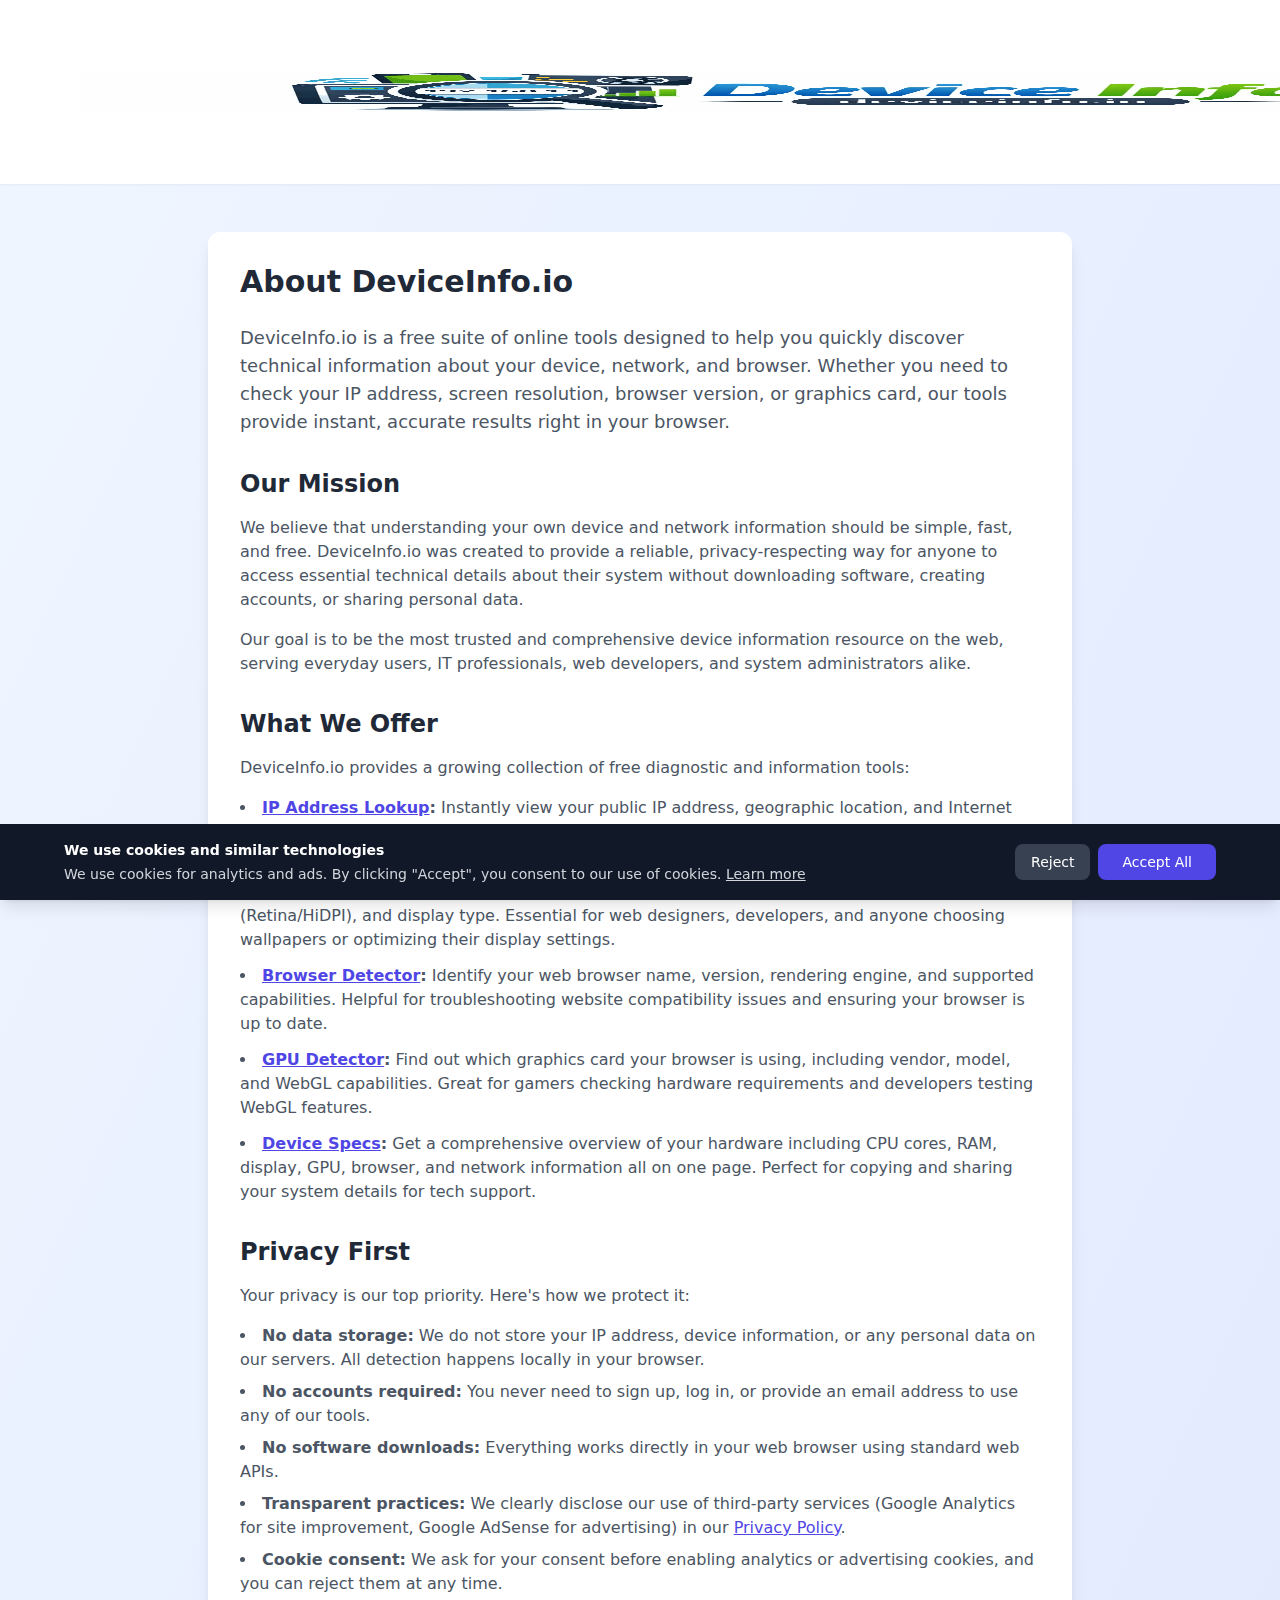
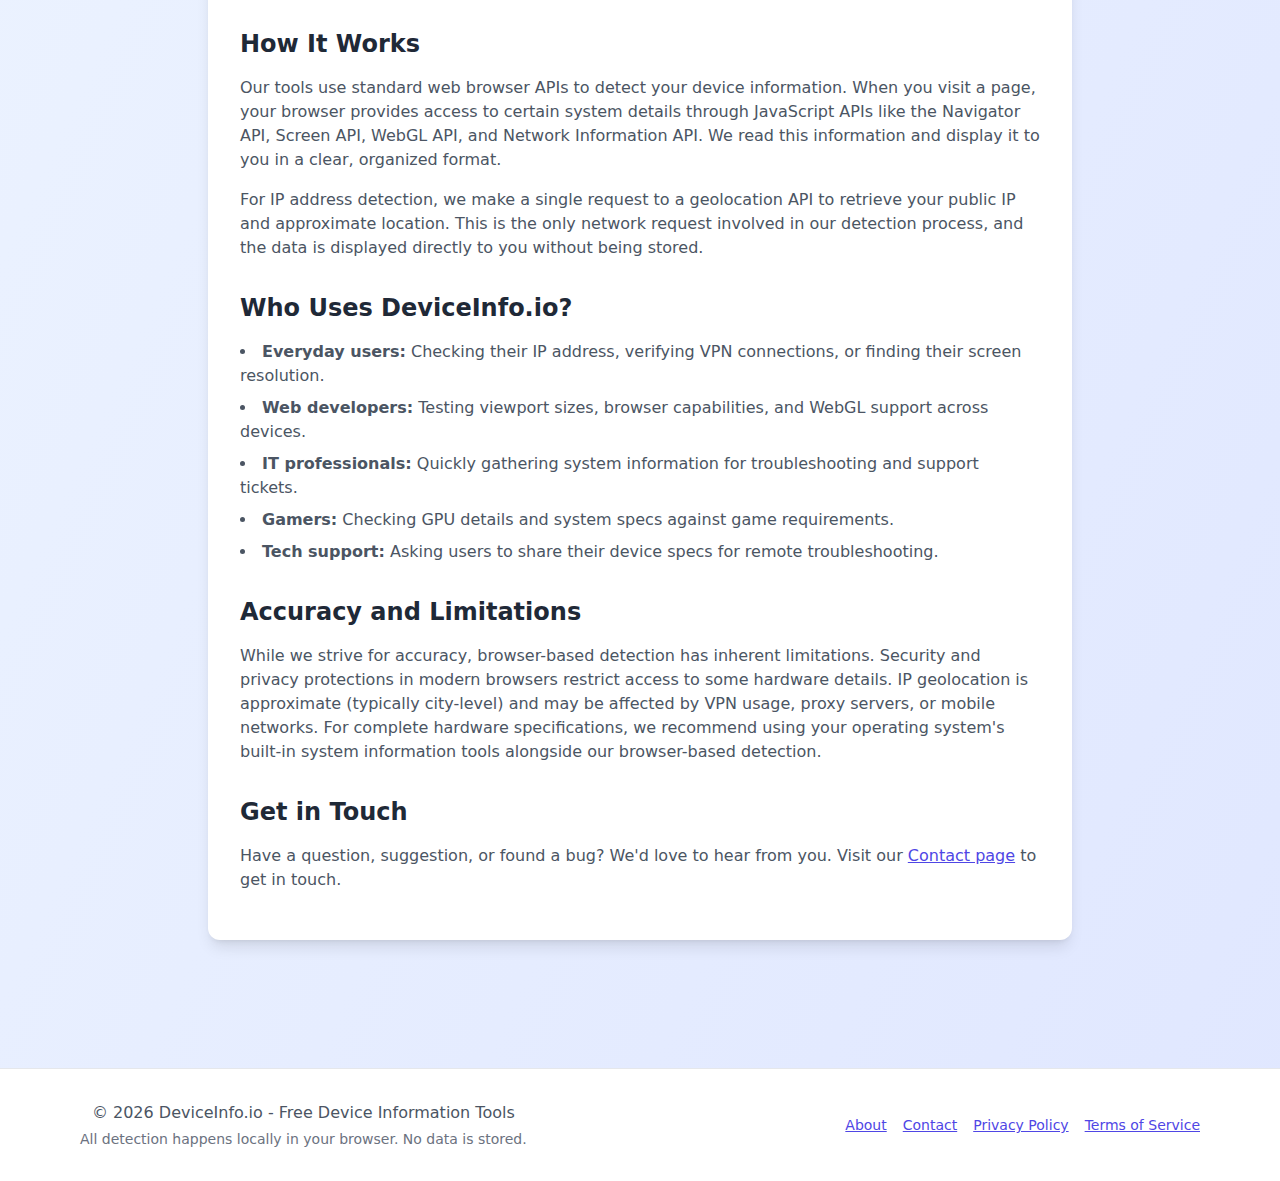
<file: about.html>
<!DOCTYPE html>
<html lang="en">

<head>
  <!-- Google Tag Manager -->
  <script>(function (w, d, s, l, i) {
      w[l] = w[l] || []; w[l].push({
        'gtm.start':
          new Date().getTime(), event: 'gtm.js'
      }); var f = d.getElementsByTagName(s)[0],
        j = d.createElement(s), dl = l != 'dataLayer' ? '&l=' + l : ''; j.async = true; j.src =
          'https://www.googletagmanager.com/gtm.js?id=' + i + dl; f.parentNode.insertBefore(j, f);
    })(window, document, 'script', 'dataLayer', 'GTM-K6JXCT6S');</script>
  <!-- End Google Tag Manager -->

  <meta charset="UTF-8">
  <meta name="viewport"
        content="width=device-width, initial-scale=1.0">
  <meta name="description"
        content="About DeviceInfo.io - Learn about our free, privacy-first device information tools. Check your IP address, screen size, browser, GPU, and system specs instantly.">
  <meta name="keywords"
        content="about deviceinfo, device information tools, free ip lookup, privacy first tools">
  <title>About DeviceInfo.io - Free Device Information Tools</title>

  <link rel="canonical" href="https://deviceinfo.io/about.html">
  <meta property="og:title" content="About DeviceInfo.io - Free Device Information Tools">
  <meta property="og:description" content="Learn about DeviceInfo.io - free, privacy-first tools to check your IP address, screen size, browser, GPU, and device specifications.">
  <meta property="og:url" content="https://deviceinfo.io/about.html">
  <meta property="og:type" content="website">
  <meta property="og:image" content="https://deviceinfo.io/images/deviceinfo-io_logo.png">
  <meta name="twitter:card" content="summary_large_image">

  <!-- Preconnect hints -->
  <link rel="preconnect" href="https://www.googletagmanager.com">
  <link rel="dns-prefetch" href="https://www.googletagmanager.com">
  <link rel="preconnect" href="https://pagead2.googlesyndication.com">
  <link rel="dns-prefetch" href="https://pagead2.googlesyndication.com">

  <link rel="stylesheet" href="/css/styles.css">

  <script type="application/ld+json">
  {
    "@context": "https://schema.org",
    "@type": "BreadcrumbList",
    "itemListElement": [
      {
        "@type": "ListItem",
        "position": 1,
        "name": "Home",
        "item": "https://deviceinfo.io/"
      },
      {
        "@type": "ListItem",
        "position": 2,
        "name": "About",
        "item": "https://deviceinfo.io/about.html"
      }
    ]
  }
  </script>
  <script type="application/ld+json">
  {
    "@context": "https://schema.org",
    "@type": "Organization",
    "name": "DeviceInfo.io",
    "url": "https://deviceinfo.io",
    "logo": "https://deviceinfo.io/images/deviceinfo-io_logo.png",
    "description": "Free, privacy-first device information and network diagnostic tools.",
    "sameAs": []
  }
  </script>

  <link rel="icon"
        href="data:image/svg+xml,<svg xmlns='http://www.w3.org/2000/svg' viewBox='0 0 100 100'><text y='.9em' font-size='90'>🌐</text></svg>">
</head>

<body class="bg-gradient-to-br from-blue-50 to-indigo-100 min-h-screen">
  <!-- Cookie Consent Banner -->
  <div id="consent-banner"
       class="fixed bottom-0 left-0 right-0 bg-gray-900 text-white p-4 shadow-lg z-50 hidden">
    <div class="max-w-6xl mx-auto flex flex-col md:flex-row items-center justify-between gap-4">
      <div class="text-sm">
        <p class="font-semibold mb-1">We use cookies and similar technologies</p>
        <p class="text-gray-300">We use cookies for analytics and ads. By clicking "Accept", you consent to our use of
          cookies.
          <a href="/privacy.html"
             class="underline hover:text-white">Learn more</a>
        </p>
      </div>
      <div class="flex gap-2 flex-shrink-0">
        <button id="consent-reject"
                class="px-4 py-2 bg-gray-700 hover:bg-gray-600 rounded-lg font-medium text-sm">
          Reject
        </button>
        <button id="consent-accept"
                class="px-6 py-2 bg-indigo-600 hover:bg-indigo-500 rounded-lg font-medium text-sm">
          Accept All
        </button>
      </div>
    </div>
  </div>
  <!-- Google Tag Manager (noscript) -->
  <noscript><iframe src="https://www.googletagmanager.com/ns.html?id=GTM-K6JXCT6S"
            height="0"
            width="0"
            style="display:none;visibility:hidden"></iframe></noscript>
  <!-- End Google Tag Manager (noscript) -->


  <!-- Header -->
  <header class="bg-white shadow-sm">
    <div class="max-w-6xl mx-auto px-4 py-4">
      <div class="flex justify-between items-center">
        <a href="/" class="flex items-center flex-shrink-0">
          <picture>
            <source srcset="images/deviceinfo-io_logo.webp" type="image/webp">
            <img src="images/deviceinfo-io_logo.png" alt="DeviceInfo.io" class="h-8 md:h-10 w-auto"
                 width="1536" height="370" decoding="async">
          </picture>
        </a>
        <nav class="flex flex-wrap gap-2 md:gap-4 text-sm md:text-base">
          <a href="/"
             class="text-gray-700 hover:text-indigo-600 font-medium">IP</a>
          <a href="/screen-size.html"
             class="text-gray-700 hover:text-indigo-600 font-medium">Screen</a>
          <a href="/browser.html"
             class="text-gray-700 hover:text-indigo-600 font-medium">Browser</a>
          <a href="/gpu.html"
             class="text-gray-700 hover:text-indigo-600 font-medium">GPU</a>
          <a href="/specs.html"
             class="text-gray-700 hover:text-indigo-600 font-medium">Specs</a>
        </nav>
      </div>
    </div>
  </header>

  <!-- Main Content -->
  <main class="max-w-4xl mx-auto px-4 py-12">

    <div class="bg-white rounded-xl shadow-lg p-8 mb-8">
      <h1 class="text-3xl font-bold text-gray-800 mb-6">About DeviceInfo.io</h1>

      <div class="prose max-w-none">
        <p class="text-gray-600 mb-6 text-lg">
          DeviceInfo.io is a free suite of online tools designed to help you quickly discover technical information
          about your device, network, and browser. Whether you need to check your IP address, screen resolution,
          browser version, or graphics card, our tools provide instant, accurate results right in your browser.
        </p>

        <h2 class="text-2xl font-bold text-gray-800 mt-8 mb-4">Our Mission</h2>
        <p class="text-gray-600 mb-4">
          We believe that understanding your own device and network information should be simple, fast, and free.
          DeviceInfo.io was created to provide a reliable, privacy-respecting way for anyone to access essential
          technical details about their system without downloading software, creating accounts, or sharing personal data.
        </p>
        <p class="text-gray-600 mb-4">
          Our goal is to be the most trusted and comprehensive device information resource on the web, serving
          everyday users, IT professionals, web developers, and system administrators alike.
        </p>

        <h2 class="text-2xl font-bold text-gray-800 mt-8 mb-4">What We Offer</h2>
        <p class="text-gray-600 mb-4">
          DeviceInfo.io provides a growing collection of free diagnostic and information tools:
        </p>
        <ul class="list-disc list-inside text-gray-600 mb-6 space-y-3">
          <li><strong><a href="/" class="text-indigo-600 hover:text-indigo-800 underline">IP Address Lookup</a>:</strong> Instantly view your public IP address, geographic location, and Internet Service Provider (ISP) details. Useful for verifying VPN connections, troubleshooting network issues, and configuring firewalls.</li>
          <li><strong><a href="/screen-size.html" class="text-indigo-600 hover:text-indigo-800 underline">Screen Size Checker</a>:</strong> Detect your screen resolution, browser viewport dimensions, pixel ratio (Retina/HiDPI), and display type. Essential for web designers, developers, and anyone choosing wallpapers or optimizing their display settings.</li>
          <li><strong><a href="/browser.html" class="text-indigo-600 hover:text-indigo-800 underline">Browser Detector</a>:</strong> Identify your web browser name, version, rendering engine, and supported capabilities. Helpful for troubleshooting website compatibility issues and ensuring your browser is up to date.</li>
          <li><strong><a href="/gpu.html" class="text-indigo-600 hover:text-indigo-800 underline">GPU Detector</a>:</strong> Find out which graphics card your browser is using, including vendor, model, and WebGL capabilities. Great for gamers checking hardware requirements and developers testing WebGL features.</li>
          <li><strong><a href="/specs.html" class="text-indigo-600 hover:text-indigo-800 underline">Device Specs</a>:</strong> Get a comprehensive overview of your hardware including CPU cores, RAM, display, GPU, browser, and network information all on one page. Perfect for copying and sharing your system details for tech support.</li>
        </ul>

        <h2 class="text-2xl font-bold text-gray-800 mt-8 mb-4">Privacy First</h2>
        <p class="text-gray-600 mb-4">
          Your privacy is our top priority. Here's how we protect it:
        </p>
        <ul class="list-disc list-inside text-gray-600 mb-6 space-y-2">
          <li><strong>No data storage:</strong> We do not store your IP address, device information, or any personal data on our servers. All detection happens locally in your browser.</li>
          <li><strong>No accounts required:</strong> You never need to sign up, log in, or provide an email address to use any of our tools.</li>
          <li><strong>No software downloads:</strong> Everything works directly in your web browser using standard web APIs.</li>
          <li><strong>Transparent practices:</strong> We clearly disclose our use of third-party services (Google Analytics for site improvement, Google AdSense for advertising) in our <a href="/privacy.html" class="text-indigo-600 hover:text-indigo-800 underline">Privacy Policy</a>.</li>
          <li><strong>Cookie consent:</strong> We ask for your consent before enabling analytics or advertising cookies, and you can reject them at any time.</li>
        </ul>

        <h2 class="text-2xl font-bold text-gray-800 mt-8 mb-4">How It Works</h2>
        <p class="text-gray-600 mb-4">
          Our tools use standard web browser APIs to detect your device information. When you visit a page, your
          browser provides access to certain system details through JavaScript APIs like the Navigator API, Screen API,
          WebGL API, and Network Information API. We read this information and display it to you in a clear, organized format.
        </p>
        <p class="text-gray-600 mb-4">
          For IP address detection, we make a single request to a geolocation API to retrieve your public IP and
          approximate location. This is the only network request involved in our detection process, and the data
          is displayed directly to you without being stored.
        </p>

        <h2 class="text-2xl font-bold text-gray-800 mt-8 mb-4">Who Uses DeviceInfo.io?</h2>
        <ul class="list-disc list-inside text-gray-600 mb-6 space-y-2">
          <li><strong>Everyday users:</strong> Checking their IP address, verifying VPN connections, or finding their screen resolution.</li>
          <li><strong>Web developers:</strong> Testing viewport sizes, browser capabilities, and WebGL support across devices.</li>
          <li><strong>IT professionals:</strong> Quickly gathering system information for troubleshooting and support tickets.</li>
          <li><strong>Gamers:</strong> Checking GPU details and system specs against game requirements.</li>
          <li><strong>Tech support:</strong> Asking users to share their device specs for remote troubleshooting.</li>
        </ul>

        <h2 class="text-2xl font-bold text-gray-800 mt-8 mb-4">Accuracy and Limitations</h2>
        <p class="text-gray-600 mb-4">
          While we strive for accuracy, browser-based detection has inherent limitations. Security and privacy
          protections in modern browsers restrict access to some hardware details. IP geolocation is approximate
          (typically city-level) and may be affected by VPN usage, proxy servers, or mobile networks. For complete
          hardware specifications, we recommend using your operating system's built-in system information tools
          alongside our browser-based detection.
        </p>

        <h2 class="text-2xl font-bold text-gray-800 mt-8 mb-4">Get in Touch</h2>
        <p class="text-gray-600 mb-4">
          Have a question, suggestion, or found a bug? We'd love to hear from you. Visit our
          <a href="/contact.html" class="text-indigo-600 hover:text-indigo-800 underline">Contact page</a>
          to get in touch.
        </p>
      </div>
    </div>

  </main>

  <!-- Footer -->
  <footer class="bg-white border-t border-gray-200 mt-12">
    <div class="max-w-6xl mx-auto px-4 py-8">
      <div class="flex flex-col md:flex-row justify-between items-center gap-4">
        <div class="text-center md:text-left">
          <p class="text-gray-600 mb-1">&copy; 2026 DeviceInfo.io - Free Device Information Tools</p>
          <p class="text-sm text-gray-500">All detection happens locally in your browser. No data is stored.</p>
        </div>
        <nav class="flex flex-wrap gap-4 text-sm">
          <a href="/about.html" class="text-indigo-600 hover:text-indigo-800 underline">About</a>
          <a href="/contact.html" class="text-indigo-600 hover:text-indigo-800 underline">Contact</a>
          <a href="/privacy.html" class="text-indigo-600 hover:text-indigo-800 underline">Privacy Policy</a>
          <a href="/terms.html" class="text-indigo-600 hover:text-indigo-800 underline">Terms of Service</a>
        </nav>
      </div>
    </div>
  </footer>
  <!-- Consent Management Script -->
  <script>
    // Google Consent Mode defaults
    window.dataLayer = window.dataLayer || [];
    function gtag() { dataLayer.push(arguments); }

    // Set default consent state (denied)
    gtag('consent', 'default', {
      'ad_storage': 'denied',
      'ad_user_data': 'denied',
      'ad_personalization': 'denied',
      'analytics_storage': 'denied'
    });

    // Check if user has already made a choice
    const consentStatus = localStorage.getItem('cookie_consent');

    if (consentStatus === 'accepted') {
      gtag('consent', 'update', {
        'ad_storage': 'granted',
        'ad_user_data': 'granted',
        'ad_personalization': 'granted',
        'analytics_storage': 'granted'
      });
      window.consentGranted = true;
    } else if (consentStatus === 'rejected') {
      window.consentGranted = false;
    } else {
      document.getElementById('consent-banner').classList.remove('hidden');
      window.consentGranted = true;
    }

    document.getElementById('consent-accept')?.addEventListener('click', function () {
      localStorage.setItem('cookie_consent', 'accepted');
      gtag('consent', 'update', {
        'ad_storage': 'granted',
        'ad_user_data': 'granted',
        'ad_personalization': 'granted',
        'analytics_storage': 'granted'
      });
      window.consentGranted = true;
      document.getElementById('consent-banner').classList.add('hidden');
    });

    document.getElementById('consent-reject')?.addEventListener('click', function () {
      localStorage.setItem('cookie_consent', 'rejected');
      window.consentGranted = false;
      document.getElementById('consent-banner').classList.add('hidden');
    });
  </script>
</body>

</html>
</file>
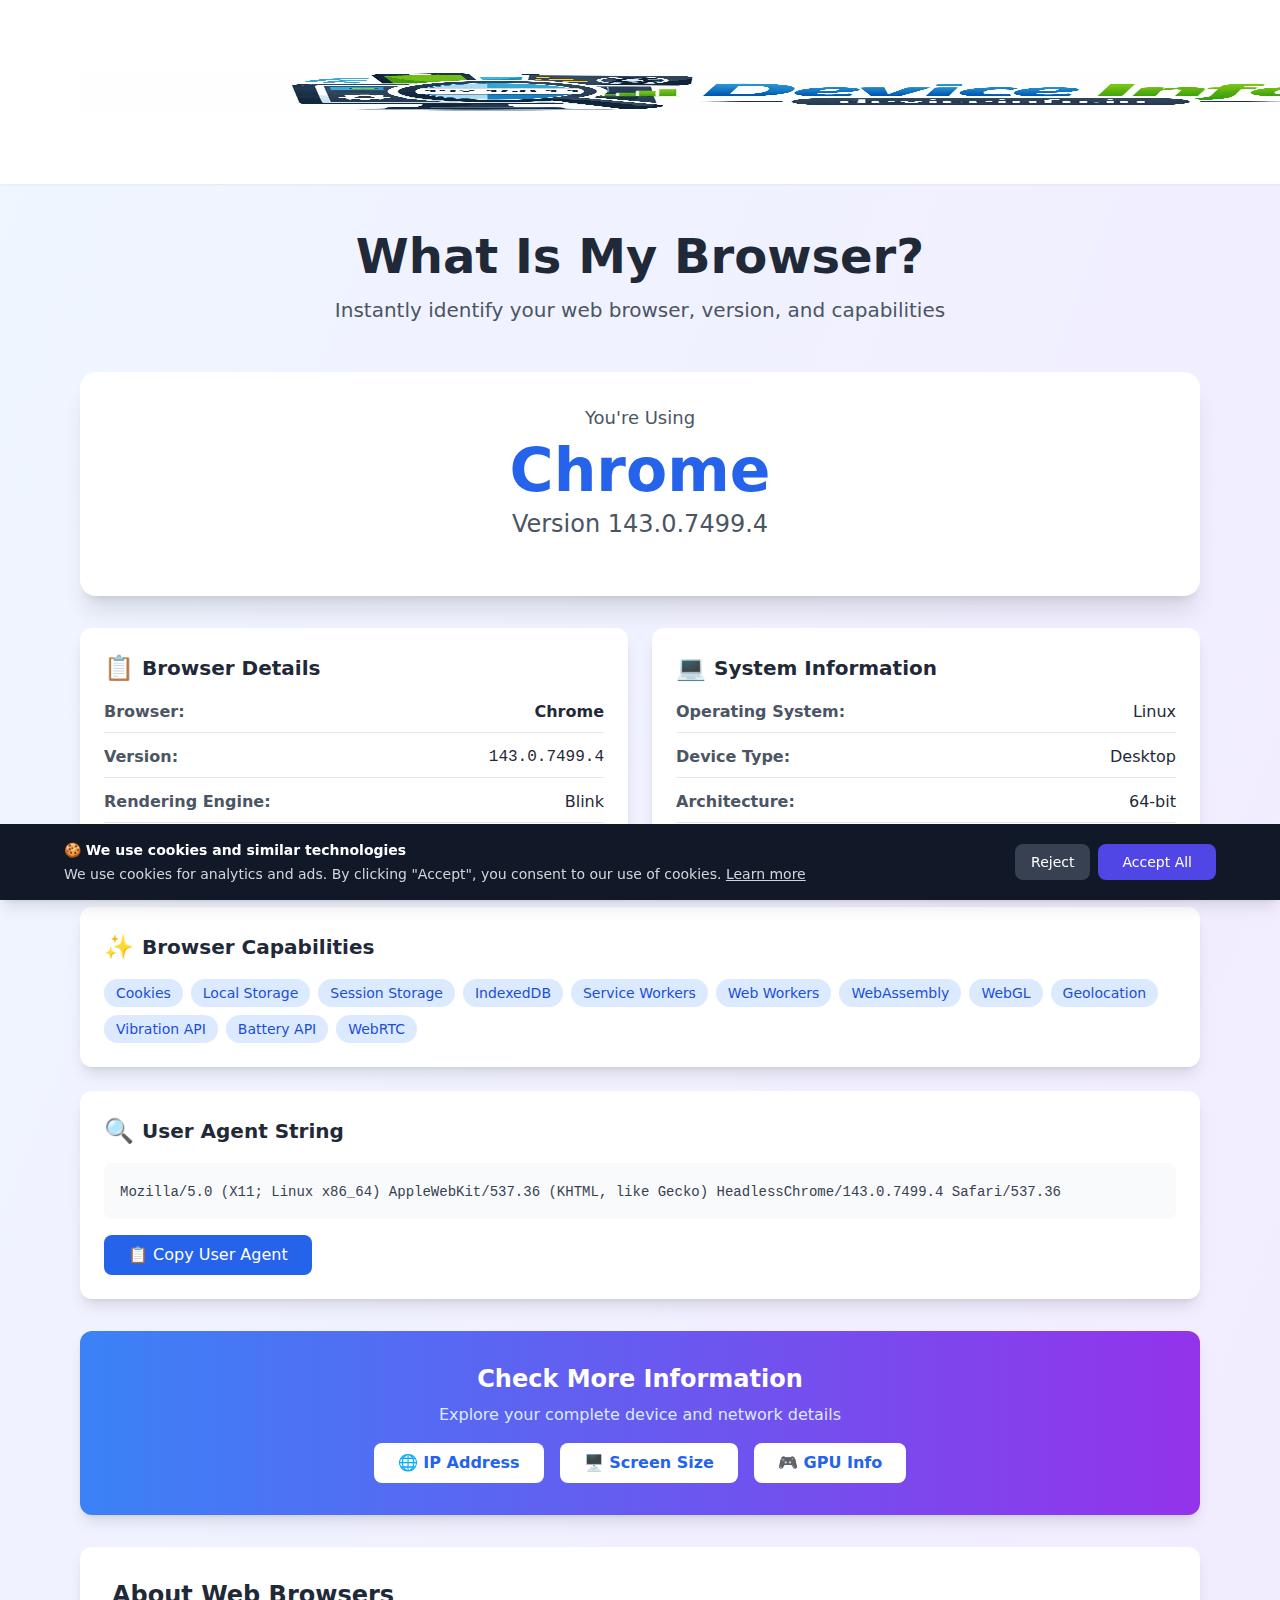
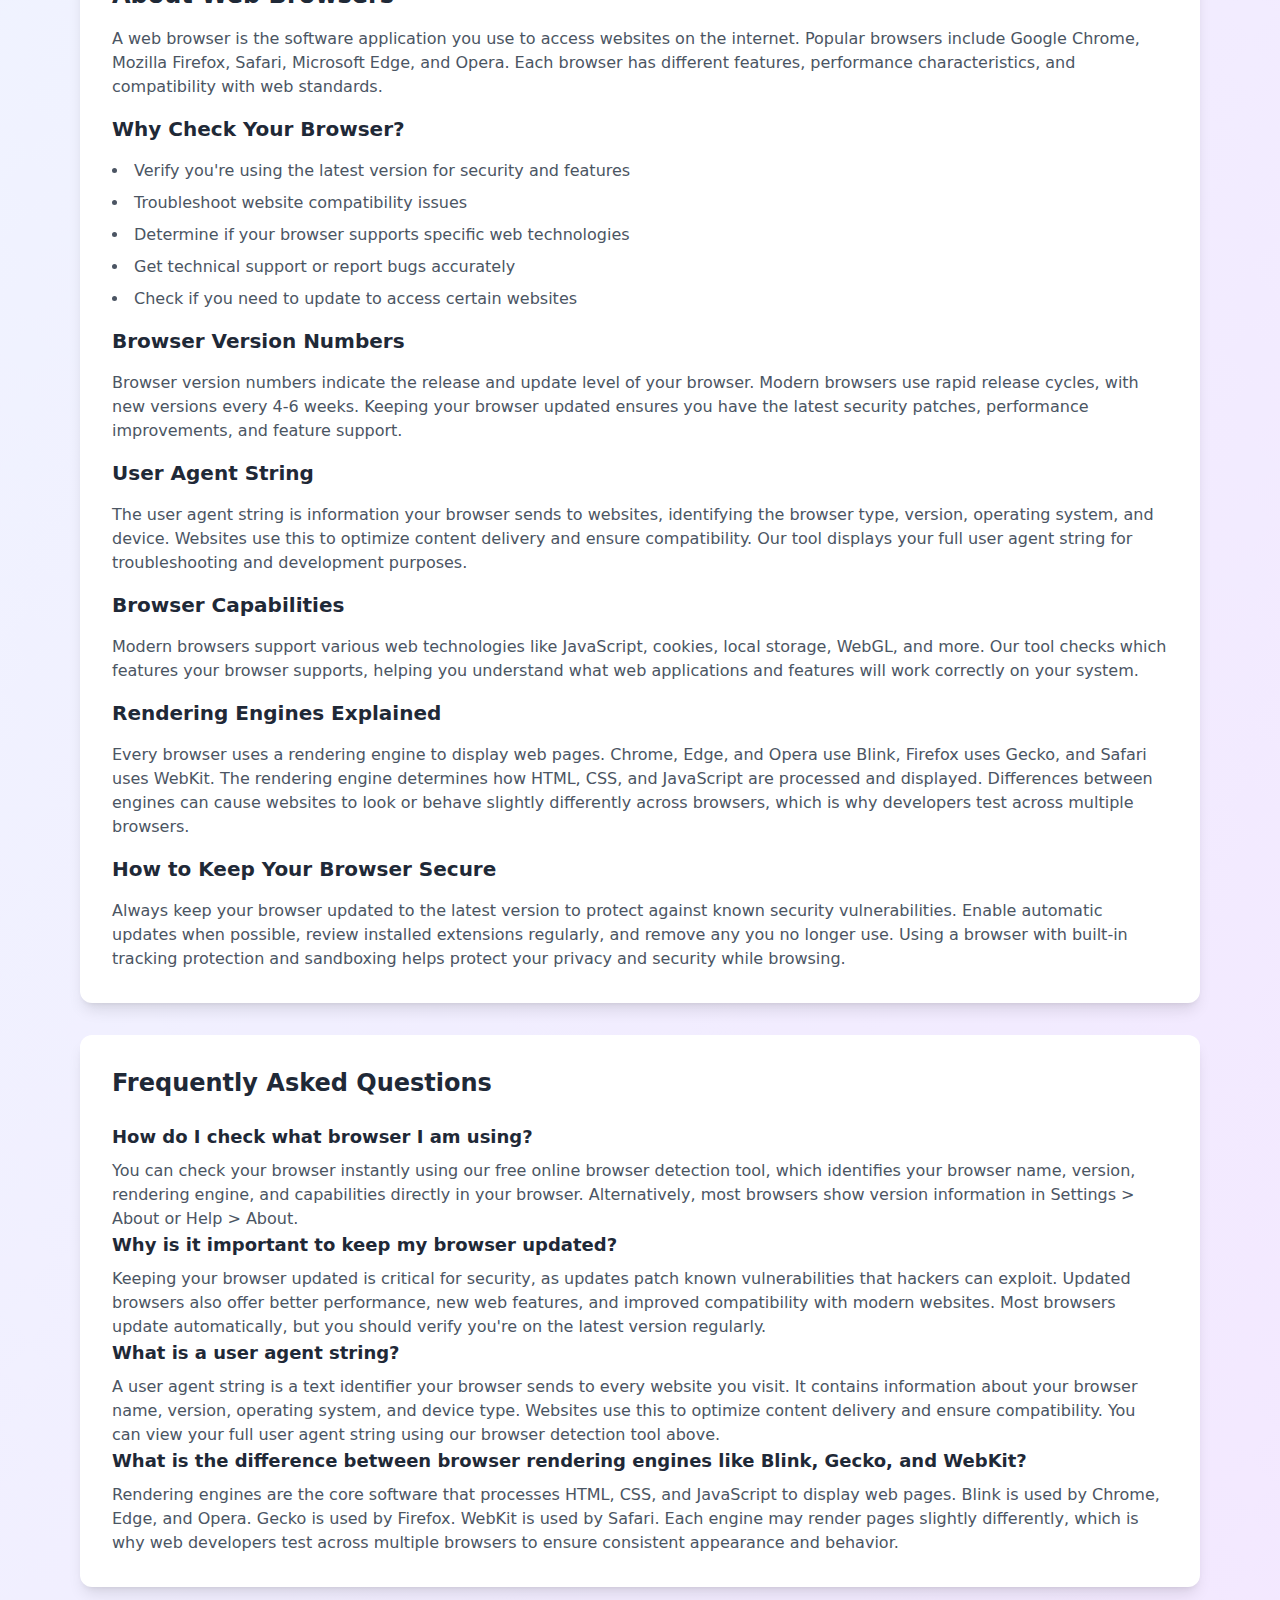
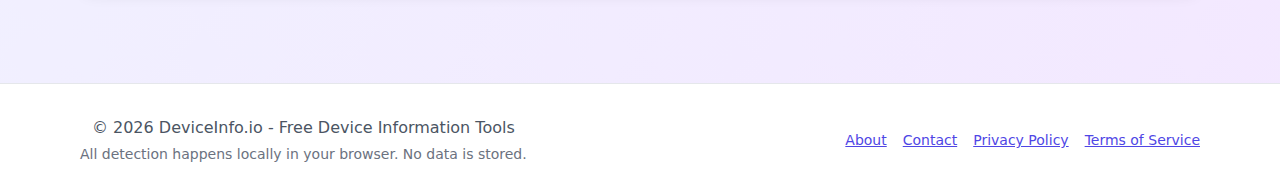
<file: browser.html>
<!DOCTYPE html>
<html lang="en">

<head>
  <!-- Google Tag Manager -->
  <script>(function (w, d, s, l, i) {
      w[l] = w[l] || []; w[l].push({
        'gtm.start':
          new Date().getTime(), event: 'gtm.js'
      }); var f = d.getElementsByTagName(s)[0],
        j = d.createElement(s), dl = l != 'dataLayer' ? '&l=' + l : ''; j.async = true; j.src =
          'https://www.googletagmanager.com/gtm.js?id=' + i + dl; f.parentNode.insertBefore(j, f);
    })(window, document, 'script', 'dataLayer', 'GTM-K6JXCT6S');</script>
  <!-- End Google Tag Manager -->

  <!-- AdSense -->
  <script async
          src="https://pagead2.googlesyndication.com/pagead/js/adsbygoogle.js?client=ca-pub-9529757615457255"
          crossorigin="anonymous"></script>

  <!-- Preconnect hints -->
  <link rel="preconnect" href="https://www.googletagmanager.com">
  <link rel="dns-prefetch" href="https://www.googletagmanager.com">
  <link rel="preconnect" href="https://pagead2.googlesyndication.com">
  <link rel="dns-prefetch" href="https://pagead2.googlesyndication.com">

  <meta charset="UTF-8">
  <meta name="viewport"
        content="width=device-width, initial-scale=1.0">
  <meta name="description"
        content="Check your browser name, version, and capabilities instantly. Free browser detector and compatibility checker.">
  <meta name="keywords"
        content="what is my browser, browser version, browser check, browser detector, user agent">
  <title>What Is My Browser? - Free Browser Detection Tool</title>

  <link rel="canonical"
        href="https://deviceinfo.io/browser.html">
  <meta property="og:title"
        content="What Is My Browser? - Free Browser Detection Tool">
  <meta property="og:description"
        content="Check your browser name, version, and capabilities instantly. Free browser detector and compatibility checker.">
  <meta property="og:url"
        content="https://deviceinfo.io/browser.html">
  <meta property="og:type"
        content="website">
  <meta property="og:image"
        content="https://deviceinfo.io/images/deviceinfo-io_logo.png">
  <meta name="twitter:card"
        content="summary_large_image">

  <link rel="stylesheet" href="/css/styles.css">
  <link rel="icon"
        href="data:image/svg+xml,<svg xmlns='http://www.w3.org/2000/svg' viewBox='0 0 100 100'><text y='.9em' font-size='90'>🌐</text></svg>">

  <script type="application/ld+json">
  {
    "@context": "https://schema.org",
    "@type": "WebApplication",
    "name": "DeviceInfo.io - Browser Detector",
    "url": "https://deviceinfo.io/browser.html",
    "applicationCategory": "UtilityApplication",
    "operatingSystem": "Any",
    "description": "Check your browser name, version, and capabilities instantly. Free browser detector and compatibility checker.",
    "offers": { "@type": "Offer", "price": "0" }
  }
  </script>
  <script type="application/ld+json">
  {
    "@context": "https://schema.org",
    "@type": "BreadcrumbList",
    "itemListElement": [
      {
        "@type": "ListItem",
        "position": 1,
        "name": "Home",
        "item": "https://deviceinfo.io/"
      },
      {
        "@type": "ListItem",
        "position": 2,
        "name": "Browser Info",
        "item": "https://deviceinfo.io/browser.html"
      }
    ]
  }
  </script>
  <script type="application/ld+json">
  {
    "@context": "https://schema.org",
    "@type": "FAQPage",
    "mainEntity": [
      {
        "@type": "Question",
        "name": "How do I check what browser I am using?",
        "acceptedAnswer": {
          "@type": "Answer",
          "text": "You can check your browser instantly using our free online browser detection tool, which identifies your browser name, version, rendering engine, and capabilities directly in your browser. Alternatively, most browsers show version information in Settings > About or Help > About."
        }
      },
      {
        "@type": "Question",
        "name": "Why is it important to keep my browser updated?",
        "acceptedAnswer": {
          "@type": "Answer",
          "text": "Keeping your browser updated is critical for security, as updates patch known vulnerabilities that hackers can exploit. Updated browsers also offer better performance, new web features, and improved compatibility with modern websites. Most browsers update automatically, but you should verify you're on the latest version regularly."
        }
      },
      {
        "@type": "Question",
        "name": "What is a user agent string?",
        "acceptedAnswer": {
          "@type": "Answer",
          "text": "A user agent string is a text identifier your browser sends to every website you visit. It contains information about your browser name, version, operating system, and device type. Websites use this to optimize content delivery and ensure compatibility. You can view your full user agent string using our browser detection tool."
        }
      },
      {
        "@type": "Question",
        "name": "What is the difference between browser rendering engines like Blink, Gecko, and WebKit?",
        "acceptedAnswer": {
          "@type": "Answer",
          "text": "Rendering engines are the core software that processes HTML, CSS, and JavaScript to display web pages. Blink is used by Chrome, Edge, and Opera. Gecko is used by Firefox. WebKit is used by Safari. Each engine may render pages slightly differently, which is why web developers test across multiple browsers to ensure consistent appearance and behavior."
        }
      }
    ]
  }
  </script>
</head>

<body class="bg-gradient-to-br from-blue-50 to-purple-100 min-h-screen">
  <!-- Cookie Consent Banner -->
  <div id="consent-banner"
       class="fixed bottom-0 left-0 right-0 bg-gray-900 text-white p-4 shadow-lg z-50 hidden">
    <div class="max-w-6xl mx-auto flex flex-col md:flex-row items-center justify-between gap-4">
      <div class="text-sm">
        <p class="font-semibold mb-1">🍪 We use cookies and similar technologies</p>
        <p class="text-gray-300">We use cookies for analytics and ads. By clicking "Accept", you consent to our use of
          cookies.
          <a href="/privacy.html"
             class="underline hover:text-white">Learn more</a>
        </p>
      </div>
      <div class="flex gap-2 flex-shrink-0">
        <button id="consent-reject"
                class="px-4 py-2 bg-gray-700 hover:bg-gray-600 rounded-lg font-medium text-sm">
          Reject
        </button>
        <button id="consent-accept"
                class="px-6 py-2 bg-indigo-600 hover:bg-indigo-500 rounded-lg font-medium text-sm">
          Accept All
        </button>
      </div>
    </div>
  </div>
  <!-- Google Tag Manager (noscript) -->
  <noscript><iframe src="https://www.googletagmanager.com/ns.html?id=GTM-K6JXCT6S"
            height="0"
            width="0"
            style="display:none;visibility:hidden"></iframe></noscript>
  <!-- End Google Tag Manager (noscript) -->


  <!-- Header -->
  <header class="bg-white shadow-sm">
    <div class="max-w-6xl mx-auto px-4 py-4">
      <div class="flex justify-between items-center">
        <a href="/"
           class="flex items-center flex-shrink-0">
          <picture>
            <source srcset="images/deviceinfo-io_logo.webp" type="image/webp">
            <img src="images/deviceinfo-io_logo.png"
                 alt="DeviceInfo.io"
                 class="h-8 md:h-10 w-auto"
                 width="1536" height="370"
                 decoding="async">
          </picture>
        </a>
        <nav class="flex flex-wrap gap-2 md:gap-4 text-sm md:text-base">
          <a href="/"
             class="text-gray-700 hover:text-blue-600 font-medium">IP</a>
          <a href="/screen-size.html"
             class="text-gray-700 hover:text-blue-600 font-medium">Screen</a>
          <a href="/browser.html"
             class="text-gray-700 hover:text-blue-600 font-medium">Browser</a>
          <a href="/gpu.html"
             class="text-gray-700 hover:text-blue-600 font-medium">GPU</a>
          <a href="/specs.html"
             class="text-gray-700 hover:text-blue-600 font-medium">Specs</a>
        </nav>
      </div>
    </div>
  </header>

  <!-- Main Content -->
  <main class="max-w-6xl mx-auto px-4 py-12">

    <!-- Hero Section -->
    <div class="text-center mb-12">
      <h1 class="text-4xl md:text-5xl font-bold text-gray-800 mb-4">
        What Is My Browser?
      </h1>
      <p class="text-xl text-gray-600">
        Instantly identify your web browser, version, and capabilities
      </p>
    </div>

    <!-- Main Display Card -->
    <div class="bg-white rounded-2xl shadow-xl p-8 mb-8 card">
      <div class="text-center mb-6">
        <p class="text-gray-600 text-lg mb-2">You're Using</p>
        <noscript>
          <p class="text-gray-500 mb-4">Please enable JavaScript to detect your browser. This tool identifies your browser name, version, rendering engine, capabilities, and user agent string in real-time.</p>
        </noscript>
        <div id="browser-name"
             class="text-5xl md:text-6xl font-bold text-blue-600 mb-2">
          Loading...
        </div>
        <p id="browser-version"
           class="text-2xl text-gray-600">Version loading...</p>
      </div>
    </div>

    <!-- Detailed Info Grid -->
    <div class="grid md:grid-cols-2 gap-6 mb-8">

      <!-- Browser Details Card -->
      <div class="bg-white rounded-xl shadow-lg p-6 card">
        <h3 class="text-xl font-bold text-gray-800 mb-4 flex items-center">
          <span class="text-2xl mr-2">📋</span> Browser Details
        </h3>
        <div class="space-y-3"
             id="browser-details">
          <!-- Populated by JS -->
        </div>
      </div>

      <!-- System Info Card -->
      <div class="bg-white rounded-xl shadow-lg p-6 card">
        <h3 class="text-xl font-bold text-gray-800 mb-4 flex items-center">
          <span class="text-2xl mr-2">💻</span> System Information
        </h3>
        <div class="space-y-3"
             id="system-info">
          <!-- Populated by JS -->
        </div>
      </div>

      <!-- Browser Capabilities Card -->
      <div class="bg-white rounded-xl shadow-lg p-6 card md:col-span-2">
        <h3 class="text-xl font-bold text-gray-800 mb-4 flex items-center">
          <span class="text-2xl mr-2">✨</span> Browser Capabilities
        </h3>
        <div id="browser-capabilities"
             class="flex flex-wrap gap-2">
          <!-- Populated by JS -->
        </div>
      </div>

      <!-- User Agent Card -->
      <div class="bg-white rounded-xl shadow-lg p-6 card md:col-span-2">
        <h3 class="text-xl font-bold text-gray-800 mb-4 flex items-center">
          <span class="text-2xl mr-2">🔍</span> User Agent String
        </h3>
        <div class="bg-gray-50 p-4 rounded-lg">
          <code id="user-agent"
                class="text-sm text-gray-700 break-all">Loading...</code>
        </div>
        <button id="copy-ua"
                class="mt-4 bg-blue-600 hover:bg-blue-700 text-white px-6 py-2 rounded-lg font-medium transition">
          📋 Copy User Agent
        </button>
        <span id="copy-feedback"
              class="text-green-600 font-medium ml-2 hidden">✓ Copied!</span>
      </div>

    </div>

    <!-- Related Tools CTA -->
    <div class="bg-gradient-to-r from-blue-500 to-purple-600 rounded-xl shadow-lg p-8 text-center text-white mb-8">
      <h3 class="text-2xl font-bold mb-2">Check More Information</h3>
      <p class="mb-4 text-blue-100">Explore your complete device and network details</p>
      <div class="flex flex-wrap gap-4 justify-center">
        <a href="/"
           class="inline-block bg-white text-blue-600 px-6 py-2 rounded-lg font-bold hover:bg-blue-50 transition">
          🌐 IP Address
        </a>
        <a href="/screen-size.html"
           class="inline-block bg-white text-blue-600 px-6 py-2 rounded-lg font-bold hover:bg-blue-50 transition">
          🖥️ Screen Size
        </a>
        <a href="/gpu.html"
           class="inline-block bg-white text-blue-600 px-6 py-2 rounded-lg font-bold hover:bg-blue-50 transition">
          🎮 GPU Info
        </a>
      </div>
    </div>

    <!-- Ad Space -->
    <div class="flex justify-center">
      <ins class="adsbygoogle"
           style="display:block"
           data-ad-client="ca-pub-9529757615457255"
           data-ad-slot="4576835256"
           data-ad-format="auto"
           data-full-width-responsive="true"></ins>
      <script>
        (adsbygoogle = window.adsbygoogle || []).push({});
      </script>
    </div>

    <!-- SEO Content Section -->
    <div class="bg-white rounded-xl shadow-lg p-8 mb-8">
      <h2 class="text-2xl font-bold text-gray-800 mb-4">About Web Browsers</h2>
      <div class="prose max-w-none text-gray-600 space-y-4">
        <p>
          A web browser is the software application you use to access websites on the internet. Popular browsers
          include Google Chrome, Mozilla Firefox, Safari, Microsoft Edge, and Opera. Each browser has different
          features, performance characteristics, and compatibility with web standards.
        </p>

        <h3 class="text-xl font-bold text-gray-800 mb-2 mt-6">Why Check Your Browser?</h3>
        <ul class="list-disc list-inside space-y-2">
          <li>Verify you're using the latest version for security and features</li>
          <li>Troubleshoot website compatibility issues</li>
          <li>Determine if your browser supports specific web technologies</li>
          <li>Get technical support or report bugs accurately</li>
          <li>Check if you need to update to access certain websites</li>
        </ul>

        <h3 class="text-xl font-bold text-gray-800 mb-2 mt-6">Browser Version Numbers</h3>
        <p>
          Browser version numbers indicate the release and update level of your browser. Modern browsers use
          rapid release cycles, with new versions every 4-6 weeks. Keeping your browser updated ensures you
          have the latest security patches, performance improvements, and feature support.
        </p>

        <h3 class="text-xl font-bold text-gray-800 mb-2 mt-6">User Agent String</h3>
        <p>
          The user agent string is information your browser sends to websites, identifying the browser type,
          version, operating system, and device. Websites use this to optimize content delivery and ensure
          compatibility. Our tool displays your full user agent string for troubleshooting and development purposes.
        </p>

        <h3 class="text-xl font-bold text-gray-800 mb-2 mt-6">Browser Capabilities</h3>
        <p>
          Modern browsers support various web technologies like JavaScript, cookies, local storage, WebGL,
          and more. Our tool checks which features your browser supports, helping you understand what web
          applications and features will work correctly on your system.
        </p>

        <h3 class="text-xl font-bold text-gray-800 mb-2 mt-6">Rendering Engines Explained</h3>
        <p>
          Every browser uses a rendering engine to display web pages. Chrome, Edge, and Opera use Blink, Firefox
          uses Gecko, and Safari uses WebKit. The rendering engine determines how HTML, CSS, and JavaScript are
          processed and displayed. Differences between engines can cause websites to look or behave slightly
          differently across browsers, which is why developers test across multiple browsers.
        </p>

        <h3 class="text-xl font-bold text-gray-800 mb-2 mt-6">How to Keep Your Browser Secure</h3>
        <p>
          Always keep your browser updated to the latest version to protect against known security vulnerabilities.
          Enable automatic updates when possible, review installed extensions regularly, and remove any you no
          longer use. Using a browser with built-in tracking protection and sandboxing helps protect your
          privacy and security while browsing.
        </p>
      </div>
    </div>

    <!-- FAQ Section -->
    <div class="mt-8 bg-white rounded-xl shadow-lg p-8">
      <h2 class="text-2xl font-bold text-gray-800 mb-6">Frequently Asked Questions</h2>
      <div class="space-y-6">
        <div>
          <h3 class="text-lg font-bold text-gray-800 mb-2">How do I check what browser I am using?</h3>
          <p class="text-gray-600">
            You can check your browser instantly using our free online browser detection tool, which identifies
            your browser name, version, rendering engine, and capabilities directly in your browser. Alternatively,
            most browsers show version information in Settings > About or Help > About.
          </p>
        </div>
        <div>
          <h3 class="text-lg font-bold text-gray-800 mb-2">Why is it important to keep my browser updated?</h3>
          <p class="text-gray-600">
            Keeping your browser updated is critical for security, as updates patch known vulnerabilities that
            hackers can exploit. Updated browsers also offer better performance, new web features, and improved
            compatibility with modern websites. Most browsers update automatically, but you should verify you're
            on the latest version regularly.
          </p>
        </div>
        <div>
          <h3 class="text-lg font-bold text-gray-800 mb-2">What is a user agent string?</h3>
          <p class="text-gray-600">
            A user agent string is a text identifier your browser sends to every website you visit. It contains
            information about your browser name, version, operating system, and device type. Websites use this
            to optimize content delivery and ensure compatibility. You can view your full user agent string
            using our browser detection tool above.
          </p>
        </div>
        <div>
          <h3 class="text-lg font-bold text-gray-800 mb-2">What is the difference between browser rendering engines like Blink, Gecko, and WebKit?</h3>
          <p class="text-gray-600">
            Rendering engines are the core software that processes HTML, CSS, and JavaScript to display web pages.
            Blink is used by Chrome, Edge, and Opera. Gecko is used by Firefox. WebKit is used by Safari. Each
            engine may render pages slightly differently, which is why web developers test across multiple browsers
            to ensure consistent appearance and behavior.
          </p>
        </div>
      </div>
    </div>

  </main>

  <!-- Footer -->
  <footer class="bg-white border-t border-gray-200 mt-12">
    <div class="max-w-6xl mx-auto px-4 py-8">
      <div class="flex flex-col md:flex-row justify-between items-center gap-4">
        <div class="text-center md:text-left">
          <p class="text-gray-600 mb-1">&copy; 2026 DeviceInfo.io - Free Device Information Tools</p>
          <p class="text-sm text-gray-500">All detection happens locally in your browser. No data is stored.</p>
        </div>
        <nav class="flex flex-wrap gap-4 text-sm">
          <a href="/about.html" class="text-indigo-600 hover:text-indigo-800 underline">About</a>
          <a href="/contact.html" class="text-indigo-600 hover:text-indigo-800 underline">Contact</a>
          <a href="/privacy.html" class="text-indigo-600 hover:text-indigo-800 underline">Privacy Policy</a>
          <a href="/terms.html" class="text-indigo-600 hover:text-indigo-800 underline">Terms of Service</a>
        </nav>
      </div>
    </div>
  </footer>

  <!-- Scripts -->
  <script src="js/main.js" defer></script>
  <script>
    document.addEventListener('DOMContentLoaded', () => {
      detectBrowser();
      setupCopyButton();
    });

    function detectBrowser() {
      const ua = navigator.userAgent;
      const info = parseBrowserInfo();

      // Display main browser name and version
      document.getElementById('browser-name').textContent = info.browserName;
      document.getElementById('browser-version').textContent = `Version ${info.browserVersion}`;

      // Browser details
      const browserDetails = `
                <div class="flex justify-between border-b pb-2">
                    <span class="font-semibold text-gray-600">Browser:</span>
                    <span class="text-gray-800 font-semibold">${info.browserName}</span>
                </div>
                <div class="flex justify-between border-b pb-2">
                    <span class="font-semibold text-gray-600">Version:</span>
                    <span class="text-gray-800 font-mono">${info.browserVersion}</span>
                </div>
                <div class="flex justify-between border-b pb-2">
                    <span class="font-semibold text-gray-600">Rendering Engine:</span>
                    <span class="text-gray-800">${getRenderingEngine(info.browserName)}</span>
                </div>
                <div class="flex justify-between">
                    <span class="font-semibold text-gray-600">Language:</span>
                    <span class="text-gray-800">${navigator.language}</span>
                </div>
            `;
      document.getElementById('browser-details').innerHTML = browserDetails;

      // System info
      const systemInfo = `
                <div class="flex justify-between border-b pb-2">
                    <span class="font-semibold text-gray-600">Operating System:</span>
                    <span class="text-gray-800">${info.os}</span>
                </div>
                <div class="flex justify-between border-b pb-2">
                    <span class="font-semibold text-gray-600">Device Type:</span>
                    <span class="text-gray-800">${info.deviceType}</span>
                </div>
                <div class="flex justify-between border-b pb-2">
                    <span class="font-semibold text-gray-600">Architecture:</span>
                    <span class="text-gray-800">${info.architecture}</span>
                </div>
                <div class="flex justify-between">
                    <span class="font-semibold text-gray-600">Online Status:</span>
                    <span class="text-gray-800">${navigator.onLine ? '✓ Online' : '✗ Offline'}</span>
                </div>
            `;
      document.getElementById('system-info').innerHTML = systemInfo;

      // Browser capabilities
      const capabilities = [];

      if (navigator.cookieEnabled) capabilities.push('Cookies');
      if ('localStorage' in window) capabilities.push('Local Storage');
      if ('sessionStorage' in window) capabilities.push('Session Storage');
      if ('indexedDB' in window) capabilities.push('IndexedDB');
      if ('serviceWorker' in navigator) capabilities.push('Service Workers');
      if ('Worker' in window) capabilities.push('Web Workers');
      if ('WebAssembly' in window) capabilities.push('WebAssembly');

      const canvas = document.createElement('canvas');
      if (canvas.getContext('webgl') || canvas.getContext('experimental-webgl')) {
        capabilities.push('WebGL');
      }

      if ('geolocation' in navigator) capabilities.push('Geolocation');
      if ('vibrate' in navigator) capabilities.push('Vibration API');
      if ('getBattery' in navigator) capabilities.push('Battery API');
      if ('RTCPeerConnection' in window) capabilities.push('WebRTC');
      if (navigator.maxTouchPoints > 0) capabilities.push('Touch Support');
      if (typeof navigator.javaEnabled === 'function' && navigator.javaEnabled()) capabilities.push('Java');
      if (navigator.pdfViewerEnabled) capabilities.push('PDF Viewer');

      const capabilitiesHTML = capabilities.map(cap =>
        `<span class="bg-blue-100 text-blue-700 px-3 py-1 rounded-full text-sm font-medium">${cap}</span>`
      ).join('');
      document.getElementById('browser-capabilities').innerHTML = capabilitiesHTML;

      // User agent
      document.getElementById('user-agent').textContent = ua;
    }

    function getRenderingEngine(browserName) {
      const engines = {
        'Chrome': 'Blink',
        'Edge': 'Blink',
        'Opera': 'Blink',
        'Firefox': 'Gecko',
        'Safari': 'WebKit'
      };
      return engines[browserName] || 'Unknown';
    }

    function setupCopyButton() {
      const copyButton = document.getElementById('copy-ua');

      copyButton.addEventListener('click', async () => {
        const ua = document.getElementById('user-agent').textContent;
        const success = await copyToClipboard(ua);
        if (success) {
          const feedback = document.getElementById('copy-feedback');
          feedback.classList.remove('hidden');
          setTimeout(() => feedback.classList.add('hidden'), 2000);
        }
      });
    }
  </script>
  <!-- Consent Management Script -->
  <script>
    // Google Consent Mode defaults
    window.dataLayer = window.dataLayer || [];
    function gtag() { dataLayer.push(arguments); }

    // Set default consent state (denied)
    gtag('consent', 'default', {
      'ad_storage': 'denied',
      'ad_user_data': 'denied',
      'ad_personalization': 'denied',
      'analytics_storage': 'denied'
    });

    // Check if user has already made a choice
    const consentStatus = localStorage.getItem('cookie_consent');

    if (consentStatus === 'accepted') {
      // User previously accepted - grant consent
      gtag('consent', 'update', {
        'ad_storage': 'granted',
        'ad_user_data': 'granted',
        'ad_personalization': 'granted',
        'analytics_storage': 'granted'
      });
      // Allow IP fetch
      window.consentGranted = true;
    } else if (consentStatus === 'rejected') {
      // User rejected - keep denied
      window.consentGranted = false;
    } else {
      // No choice yet - show banner
      document.getElementById('consent-banner').classList.remove('hidden');
      // Allow basic IP fetch even without consent (it's your own API call, not ads)
      window.consentGranted = true;
    }

    // Handle Accept button
    document.getElementById('consent-accept')?.addEventListener('click', function () {
      localStorage.setItem('cookie_consent', 'accepted');
      gtag('consent', 'update', {
        'ad_storage': 'granted',
        'ad_user_data': 'granted',
        'ad_personalization': 'granted',
        'analytics_storage': 'granted'
      });
      window.consentGranted = true;
      document.getElementById('consent-banner').classList.add('hidden');
      // Reload to fetch IP if not already loaded
      if (!document.querySelector('.ip-address')?.textContent) {
        location.reload();
      }
    });

    // Handle Reject button
    document.getElementById('consent-reject')?.addEventListener('click', function () {
      localStorage.setItem('cookie_consent', 'rejected');
      window.consentGranted = false;
      document.getElementById('consent-banner').classList.add('hidden');
      // Allow IP fetch even if ads rejected (it's a core feature)
      if (!document.querySelector('.ip-address')?.textContent) {
        location.reload();
      }
    });
  </script>
</body>

</html>
</file>
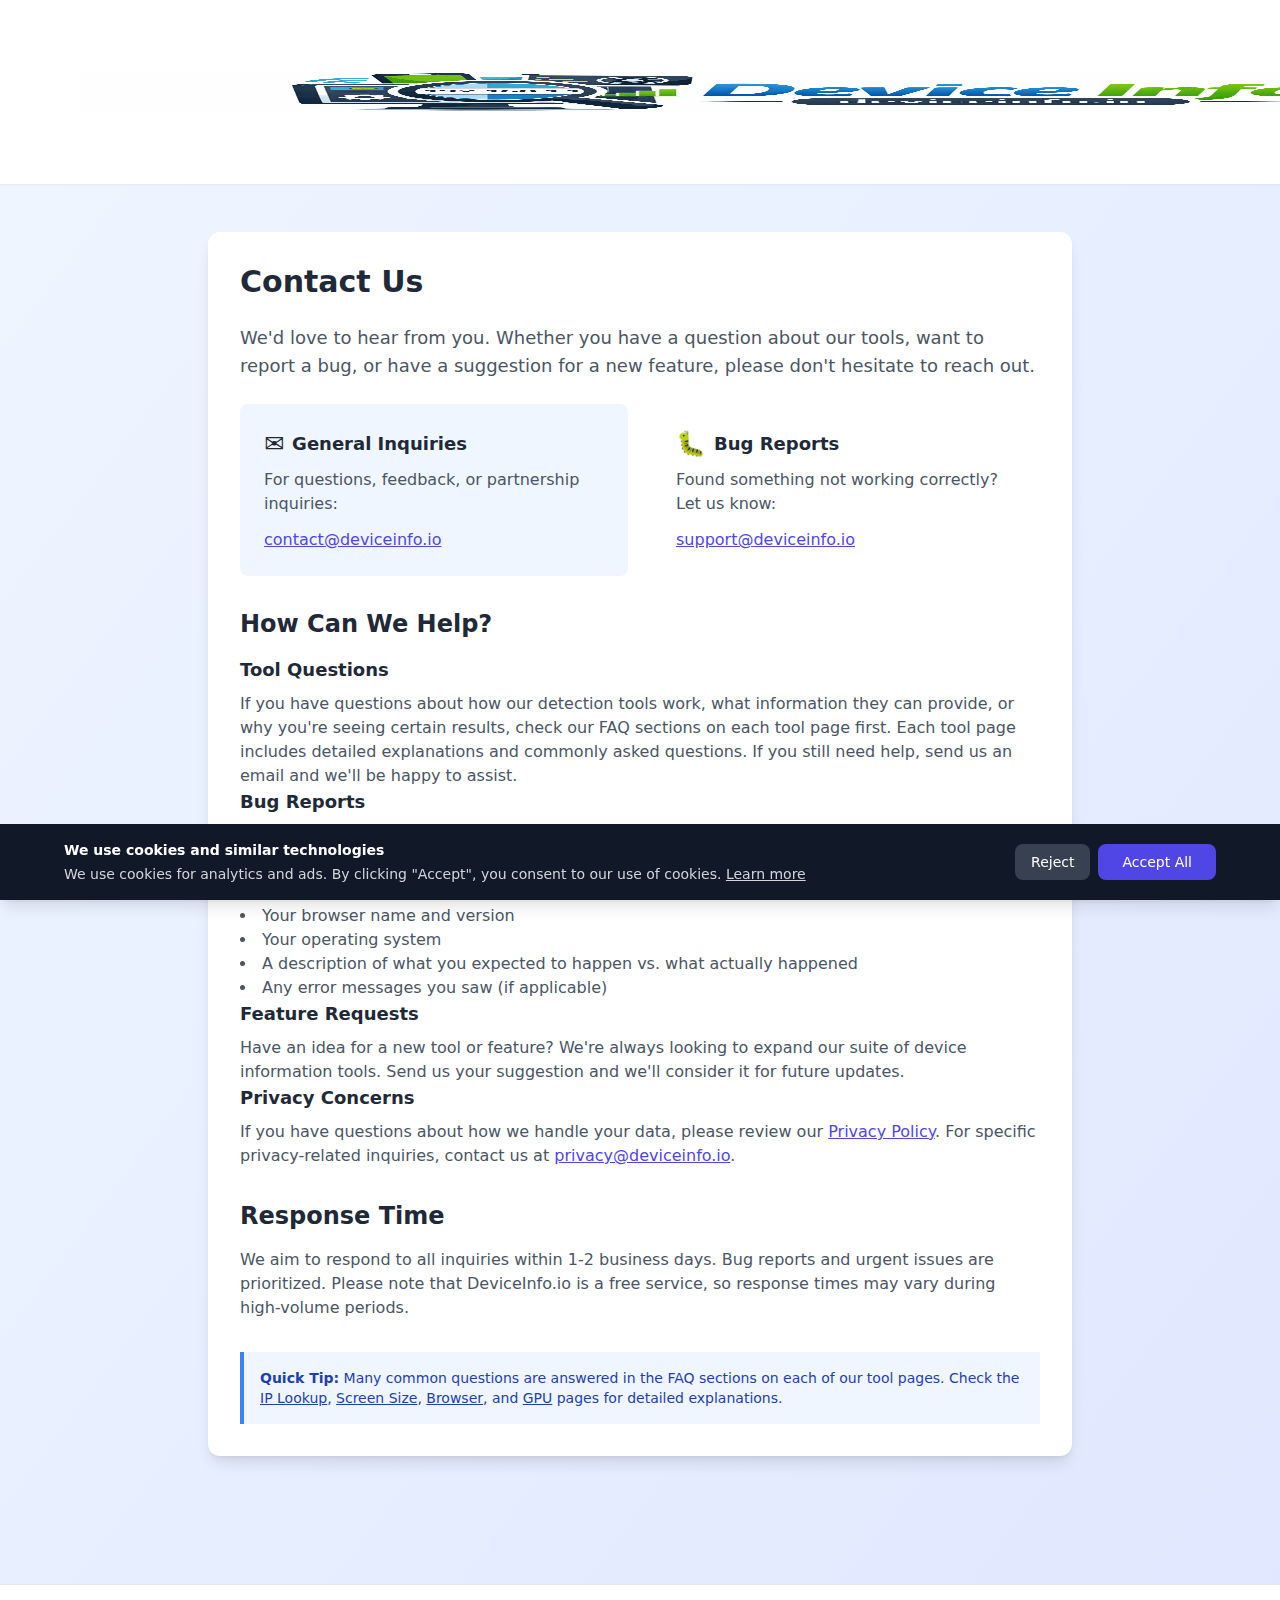
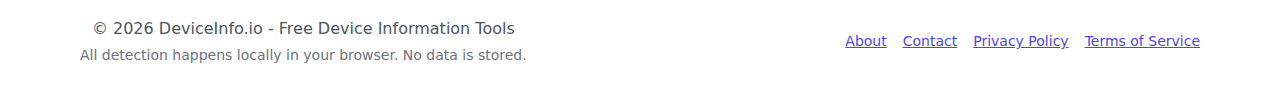
<file: contact.html>
<!DOCTYPE html>
<html lang="en">

<head>
  <!-- Google Tag Manager -->
  <script>(function (w, d, s, l, i) {
      w[l] = w[l] || []; w[l].push({
        'gtm.start':
          new Date().getTime(), event: 'gtm.js'
      }); var f = d.getElementsByTagName(s)[0],
        j = d.createElement(s), dl = l != 'dataLayer' ? '&l=' + l : ''; j.async = true; j.src =
          'https://www.googletagmanager.com/gtm.js?id=' + i + dl; f.parentNode.insertBefore(j, f);
    })(window, document, 'script', 'dataLayer', 'GTM-K6JXCT6S');</script>
  <!-- End Google Tag Manager -->

  <meta charset="UTF-8">
  <meta name="viewport"
        content="width=device-width, initial-scale=1.0">
  <meta name="description"
        content="Contact DeviceInfo.io - Get in touch with us for questions, feedback, bug reports, or partnership inquiries about our free device information tools.">
  <meta name="keywords"
        content="contact deviceinfo, feedback, support, bug report">
  <title>Contact Us - DeviceInfo.io</title>

  <link rel="canonical" href="https://deviceinfo.io/contact.html">
  <meta property="og:title" content="Contact Us - DeviceInfo.io">
  <meta property="og:description" content="Get in touch with DeviceInfo.io for questions, feedback, or support regarding our free device information tools.">
  <meta property="og:url" content="https://deviceinfo.io/contact.html">
  <meta property="og:type" content="website">
  <meta property="og:image" content="https://deviceinfo.io/images/deviceinfo-io_logo.png">
  <meta name="twitter:card" content="summary_large_image">

  <!-- Preconnect hints -->
  <link rel="preconnect" href="https://www.googletagmanager.com">
  <link rel="dns-prefetch" href="https://www.googletagmanager.com">
  <link rel="preconnect" href="https://pagead2.googlesyndication.com">
  <link rel="dns-prefetch" href="https://pagead2.googlesyndication.com">

  <link rel="stylesheet" href="/css/styles.css">

  <script type="application/ld+json">
  {
    "@context": "https://schema.org",
    "@type": "BreadcrumbList",
    "itemListElement": [
      {
        "@type": "ListItem",
        "position": 1,
        "name": "Home",
        "item": "https://deviceinfo.io/"
      },
      {
        "@type": "ListItem",
        "position": 2,
        "name": "Contact",
        "item": "https://deviceinfo.io/contact.html"
      }
    ]
  }
  </script>

  <link rel="icon"
        href="data:image/svg+xml,<svg xmlns='http://www.w3.org/2000/svg' viewBox='0 0 100 100'><text y='.9em' font-size='90'>🌐</text></svg>">
</head>

<body class="bg-gradient-to-br from-blue-50 to-indigo-100 min-h-screen">
  <!-- Cookie Consent Banner -->
  <div id="consent-banner"
       class="fixed bottom-0 left-0 right-0 bg-gray-900 text-white p-4 shadow-lg z-50 hidden">
    <div class="max-w-6xl mx-auto flex flex-col md:flex-row items-center justify-between gap-4">
      <div class="text-sm">
        <p class="font-semibold mb-1">We use cookies and similar technologies</p>
        <p class="text-gray-300">We use cookies for analytics and ads. By clicking "Accept", you consent to our use of
          cookies.
          <a href="/privacy.html"
             class="underline hover:text-white">Learn more</a>
        </p>
      </div>
      <div class="flex gap-2 flex-shrink-0">
        <button id="consent-reject"
                class="px-4 py-2 bg-gray-700 hover:bg-gray-600 rounded-lg font-medium text-sm">
          Reject
        </button>
        <button id="consent-accept"
                class="px-6 py-2 bg-indigo-600 hover:bg-indigo-500 rounded-lg font-medium text-sm">
          Accept All
        </button>
      </div>
    </div>
  </div>
  <!-- Google Tag Manager (noscript) -->
  <noscript><iframe src="https://www.googletagmanager.com/ns.html?id=GTM-K6JXCT6S"
            height="0"
            width="0"
            style="display:none;visibility:hidden"></iframe></noscript>
  <!-- End Google Tag Manager (noscript) -->


  <!-- Header -->
  <header class="bg-white shadow-sm">
    <div class="max-w-6xl mx-auto px-4 py-4">
      <div class="flex justify-between items-center">
        <a href="/" class="flex items-center flex-shrink-0">
          <picture>
            <source srcset="images/deviceinfo-io_logo.webp" type="image/webp">
            <img src="images/deviceinfo-io_logo.png" alt="DeviceInfo.io" class="h-8 md:h-10 w-auto"
                 width="1536" height="370" decoding="async">
          </picture>
        </a>
        <nav class="flex flex-wrap gap-2 md:gap-4 text-sm md:text-base">
          <a href="/"
             class="text-gray-700 hover:text-indigo-600 font-medium">IP</a>
          <a href="/screen-size.html"
             class="text-gray-700 hover:text-indigo-600 font-medium">Screen</a>
          <a href="/browser.html"
             class="text-gray-700 hover:text-indigo-600 font-medium">Browser</a>
          <a href="/gpu.html"
             class="text-gray-700 hover:text-indigo-600 font-medium">GPU</a>
          <a href="/specs.html"
             class="text-gray-700 hover:text-indigo-600 font-medium">Specs</a>
        </nav>
      </div>
    </div>
  </header>

  <!-- Main Content -->
  <main class="max-w-4xl mx-auto px-4 py-12">

    <div class="bg-white rounded-xl shadow-lg p-8 mb-8">
      <h1 class="text-3xl font-bold text-gray-800 mb-6">Contact Us</h1>

      <div class="prose max-w-none">
        <p class="text-gray-600 mb-6 text-lg">
          We'd love to hear from you. Whether you have a question about our tools, want to report a bug, or
          have a suggestion for a new feature, please don't hesitate to reach out.
        </p>

        <div class="grid md:grid-cols-2 gap-6 mb-8">
          <div class="bg-blue-50 rounded-lg p-6">
            <h3 class="text-lg font-bold text-gray-800 mb-2 flex items-center">
              <span class="text-2xl mr-2">&#x2709;</span> General Inquiries
            </h3>
            <p class="text-gray-600 mb-3">
              For questions, feedback, or partnership inquiries:
            </p>
            <a href="mailto:contact@deviceinfo.io"
               class="text-indigo-600 hover:text-indigo-800 font-medium underline">contact@deviceinfo.io</a>
          </div>

          <div class="bg-green-50 rounded-lg p-6">
            <h3 class="text-lg font-bold text-gray-800 mb-2 flex items-center">
              <span class="text-2xl mr-2">&#x1F41B;</span> Bug Reports
            </h3>
            <p class="text-gray-600 mb-3">
              Found something not working correctly? Let us know:
            </p>
            <a href="mailto:support@deviceinfo.io"
               class="text-indigo-600 hover:text-indigo-800 font-medium underline">support@deviceinfo.io</a>
          </div>
        </div>

        <h2 class="text-2xl font-bold text-gray-800 mt-8 mb-4">How Can We Help?</h2>

        <div class="space-y-6">
          <div>
            <h3 class="text-lg font-bold text-gray-800 mb-2">Tool Questions</h3>
            <p class="text-gray-600">
              If you have questions about how our detection tools work, what information they can provide, or
              why you're seeing certain results, check our FAQ sections on each tool page first. Each tool
              page includes detailed explanations and commonly asked questions. If you still need help,
              send us an email and we'll be happy to assist.
            </p>
          </div>

          <div>
            <h3 class="text-lg font-bold text-gray-800 mb-2">Bug Reports</h3>
            <p class="text-gray-600">
              If you've found something that isn't working correctly, please include the following
              information in your report to help us investigate:
            </p>
            <ul class="list-disc list-inside text-gray-600 mt-2 space-y-1">
              <li>Which tool page the issue occurred on</li>
              <li>Your browser name and version</li>
              <li>Your operating system</li>
              <li>A description of what you expected to happen vs. what actually happened</li>
              <li>Any error messages you saw (if applicable)</li>
            </ul>
          </div>

          <div>
            <h3 class="text-lg font-bold text-gray-800 mb-2">Feature Requests</h3>
            <p class="text-gray-600">
              Have an idea for a new tool or feature? We're always looking to expand our suite of device
              information tools. Send us your suggestion and we'll consider it for future updates.
            </p>
          </div>

          <div>
            <h3 class="text-lg font-bold text-gray-800 mb-2">Privacy Concerns</h3>
            <p class="text-gray-600">
              If you have questions about how we handle your data, please review our
              <a href="/privacy.html" class="text-indigo-600 hover:text-indigo-800 underline">Privacy Policy</a>.
              For specific privacy-related inquiries, contact us at
              <a href="mailto:privacy@deviceinfo.io"
                 class="text-indigo-600 hover:text-indigo-800 underline">privacy@deviceinfo.io</a>.
            </p>
          </div>
        </div>

        <h2 class="text-2xl font-bold text-gray-800 mt-8 mb-4">Response Time</h2>
        <p class="text-gray-600 mb-4">
          We aim to respond to all inquiries within 1-2 business days. Bug reports and urgent issues are
          prioritized. Please note that DeviceInfo.io is a free service, so response times may vary during
          high-volume periods.
        </p>

        <div class="bg-blue-50 border-l-4 border-blue-500 p-4 mt-8">
          <p class="text-sm text-blue-800">
            <strong>Quick Tip:</strong> Many common questions are answered in the FAQ sections on each of our
            tool pages. Check the
            <a href="/" class="underline">IP Lookup</a>,
            <a href="/screen-size.html" class="underline">Screen Size</a>,
            <a href="/browser.html" class="underline">Browser</a>, and
            <a href="/gpu.html" class="underline">GPU</a> pages for detailed explanations.
          </p>
        </div>
      </div>
    </div>

  </main>

  <!-- Footer -->
  <footer class="bg-white border-t border-gray-200 mt-12">
    <div class="max-w-6xl mx-auto px-4 py-8">
      <div class="flex flex-col md:flex-row justify-between items-center gap-4">
        <div class="text-center md:text-left">
          <p class="text-gray-600 mb-1">&copy; 2026 DeviceInfo.io - Free Device Information Tools</p>
          <p class="text-sm text-gray-500">All detection happens locally in your browser. No data is stored.</p>
        </div>
        <nav class="flex flex-wrap gap-4 text-sm">
          <a href="/about.html" class="text-indigo-600 hover:text-indigo-800 underline">About</a>
          <a href="/contact.html" class="text-indigo-600 hover:text-indigo-800 underline">Contact</a>
          <a href="/privacy.html" class="text-indigo-600 hover:text-indigo-800 underline">Privacy Policy</a>
          <a href="/terms.html" class="text-indigo-600 hover:text-indigo-800 underline">Terms of Service</a>
        </nav>
      </div>
    </div>
  </footer>
  <!-- Consent Management Script -->
  <script>
    window.dataLayer = window.dataLayer || [];
    function gtag() { dataLayer.push(arguments); }

    gtag('consent', 'default', {
      'ad_storage': 'denied',
      'ad_user_data': 'denied',
      'ad_personalization': 'denied',
      'analytics_storage': 'denied'
    });

    const consentStatus = localStorage.getItem('cookie_consent');

    if (consentStatus === 'accepted') {
      gtag('consent', 'update', {
        'ad_storage': 'granted',
        'ad_user_data': 'granted',
        'ad_personalization': 'granted',
        'analytics_storage': 'granted'
      });
      window.consentGranted = true;
    } else if (consentStatus === 'rejected') {
      window.consentGranted = false;
    } else {
      document.getElementById('consent-banner').classList.remove('hidden');
      window.consentGranted = true;
    }

    document.getElementById('consent-accept')?.addEventListener('click', function () {
      localStorage.setItem('cookie_consent', 'accepted');
      gtag('consent', 'update', {
        'ad_storage': 'granted',
        'ad_user_data': 'granted',
        'ad_personalization': 'granted',
        'analytics_storage': 'granted'
      });
      window.consentGranted = true;
      document.getElementById('consent-banner').classList.add('hidden');
    });

    document.getElementById('consent-reject')?.addEventListener('click', function () {
      localStorage.setItem('cookie_consent', 'rejected');
      window.consentGranted = false;
      document.getElementById('consent-banner').classList.add('hidden');
    });
  </script>
</body>

</html>
</file>
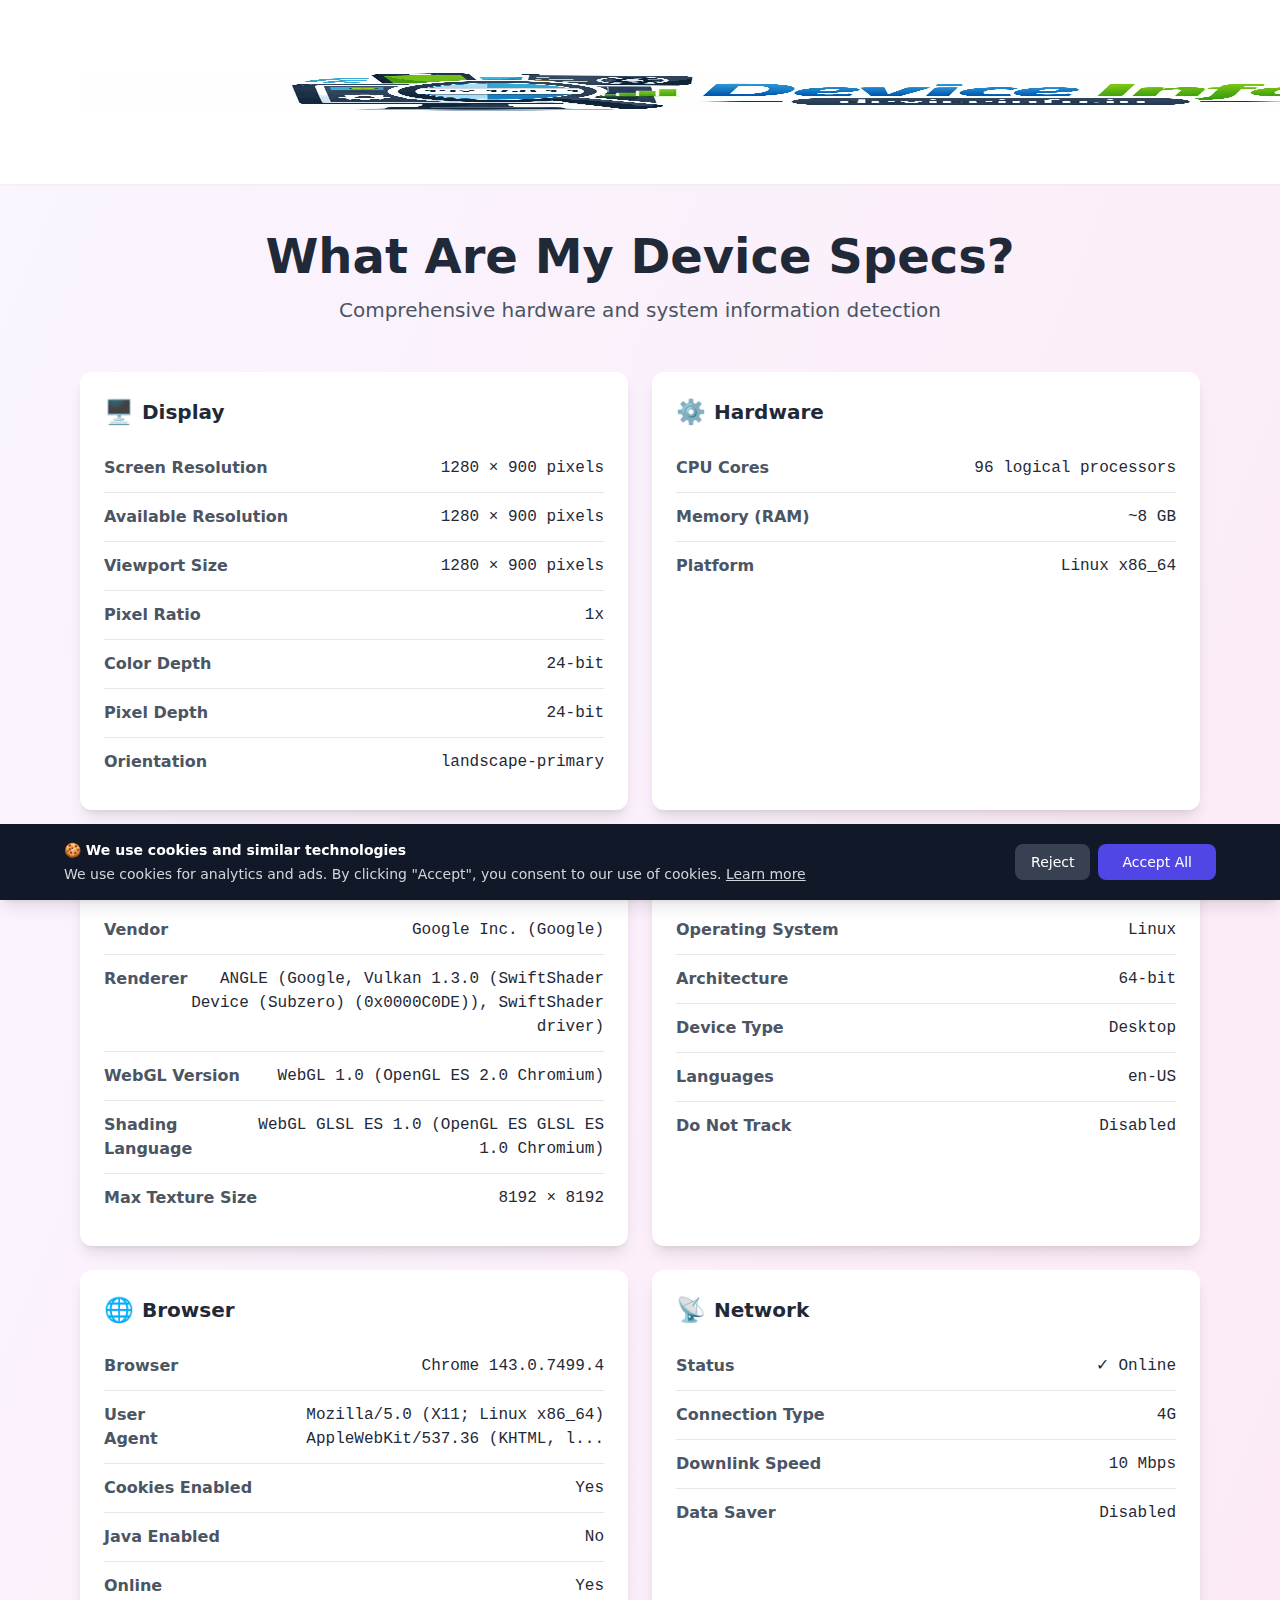
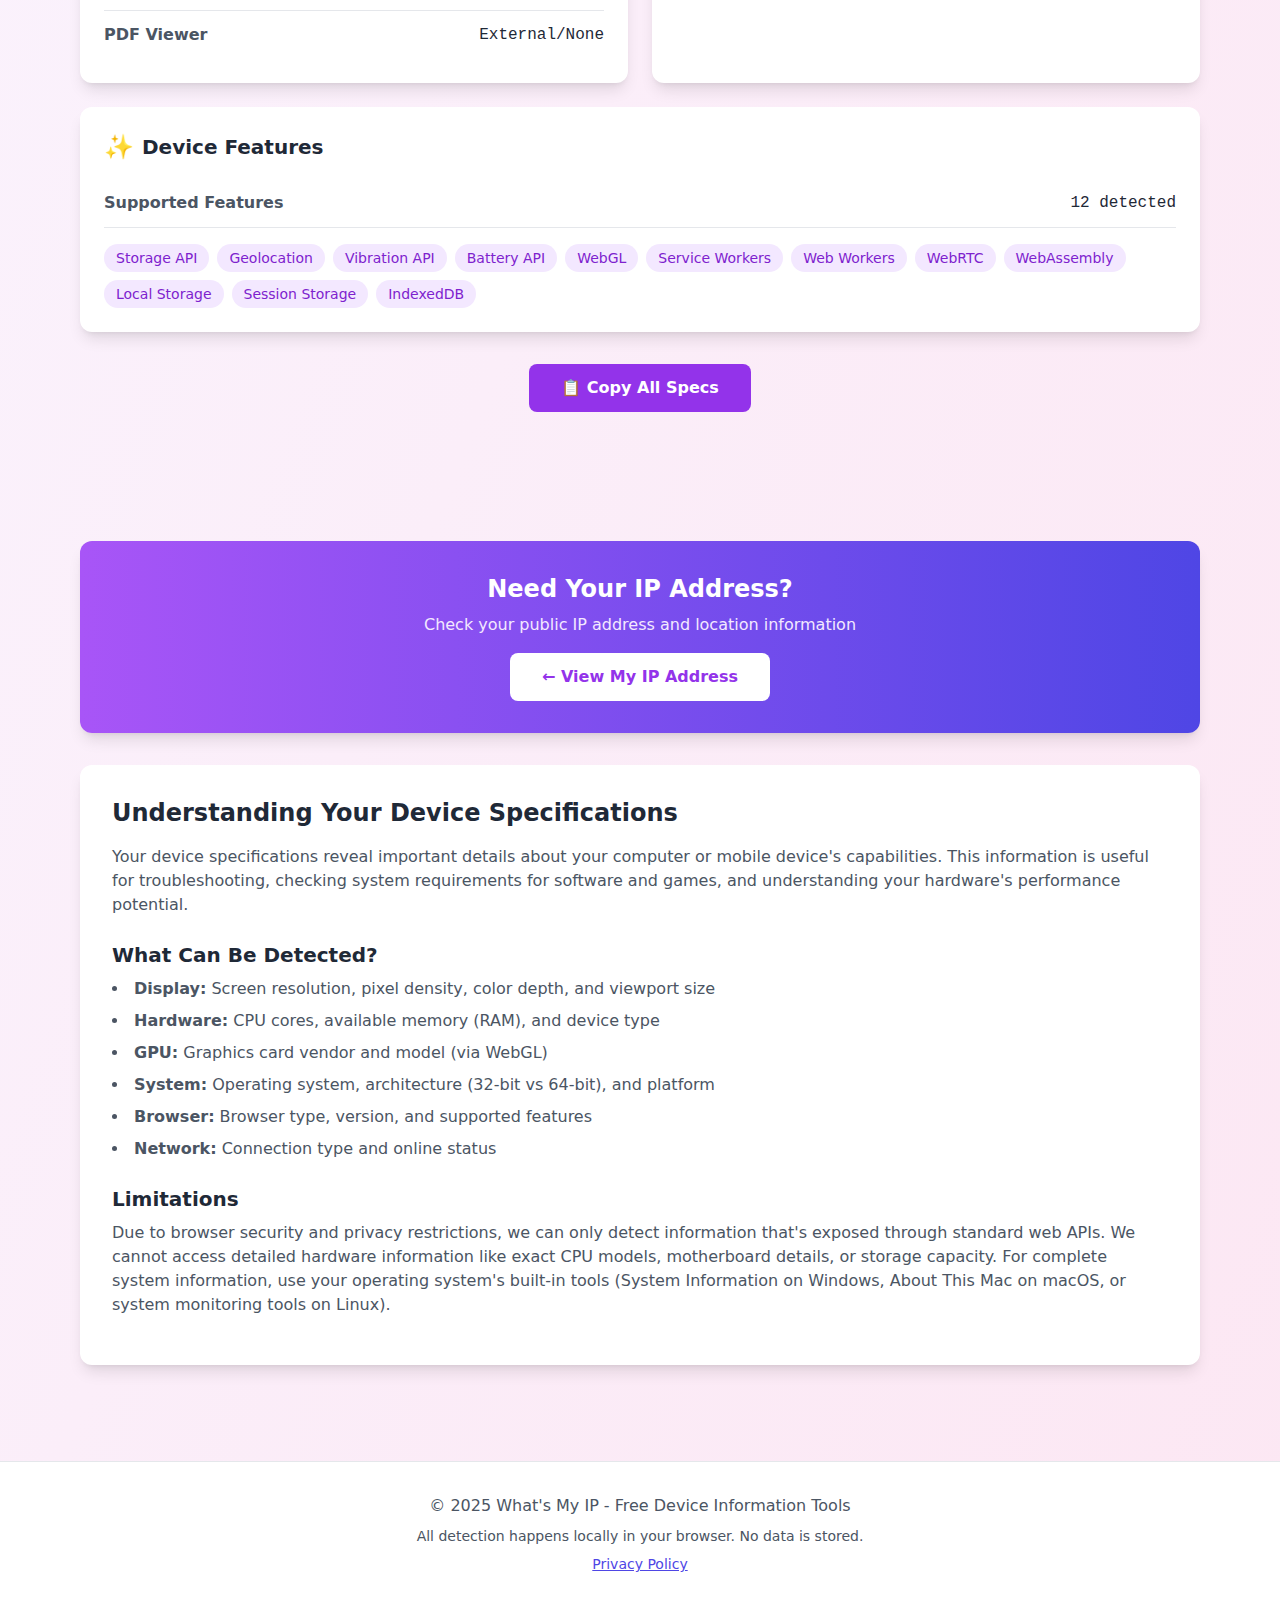
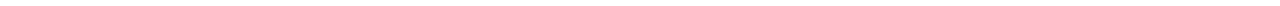
<file: device-info.html>
<!DOCTYPE html>
<html lang="en">

<head>
  <!-- Google Tag Manager -->
  <script>(function (w, d, s, l, i) {
      w[l] = w[l] || []; w[l].push({
        'gtm.start':
          new Date().getTime(), event: 'gtm.js'
      }); var f = d.getElementsByTagName(s)[0],
        j = d.createElement(s), dl = l != 'dataLayer' ? '&l=' + l : ''; j.async = true; j.src =
          'https://www.googletagmanager.com/gtm.js?id=' + i + dl; f.parentNode.insertBefore(j, f);
    })(window, document, 'script', 'dataLayer', 'GTM-K6JXCT6S');</script>
  <!-- End Google Tag Manager -->

  <!-- Preconnect hints -->
  <link rel="preconnect" href="https://www.googletagmanager.com">
  <link rel="dns-prefetch" href="https://www.googletagmanager.com">
  <link rel="preconnect" href="https://pagead2.googlesyndication.com">
  <link rel="dns-prefetch" href="https://pagead2.googlesyndication.com">

  <meta charset="UTF-8">
  <meta name="viewport"
        content="width=device-width, initial-scale=1.0">
  <meta name="description"
        content="Check your device specifications, hardware info, screen resolution, GPU, CPU cores, and browser details instantly.">
  <meta name="keywords"
        content="device specs, hardware info, gpu detector, screen resolution, system information">
  <title>What Are My Device Specs? - Hardware Detection Tool</title>

  <!-- Tailwind CSS -->
  <link rel="stylesheet" href="/css/styles.css">

  <!-- Favicon -->
  <link rel="icon"
        href="data:image/svg+xml,<svg xmlns='http://www.w3.org/2000/svg' viewBox='0 0 100 100'><text y='.9em' font-size='90'>💻</text></svg>">


</head>

<body class="bg-gradient-to-br from-purple-50 to-pink-100 min-h-screen">
  <!-- Cookie Consent Banner -->
  <div id="consent-banner"
       class="fixed bottom-0 left-0 right-0 bg-gray-900 text-white p-4 shadow-lg z-50 hidden">
    <div class="max-w-6xl mx-auto flex flex-col md:flex-row items-center justify-between gap-4">
      <div class="text-sm">
        <p class="font-semibold mb-1">🍪 We use cookies and similar technologies</p>
        <p class="text-gray-300">We use cookies for analytics and ads. By clicking "Accept", you consent to our use of
          cookies.
          <a href="privacy.html"
             class="underline hover:text-white">Learn more</a>
        </p>
      </div>
      <div class="flex gap-2 flex-shrink-0">
        <button id="consent-reject"
                class="px-4 py-2 bg-gray-700 hover:bg-gray-600 rounded-lg font-medium text-sm">
          Reject
        </button>
        <button id="consent-accept"
                class="px-6 py-2 bg-indigo-600 hover:bg-indigo-500 rounded-lg font-medium text-sm">
          Accept All
        </button>
      </div>
    </div>
  </div>
  <!-- Google Tag Manager (noscript) -->
  <noscript><iframe src="https://www.googletagmanager.com/ns.html?id=GTM-K6JXCT6S"
            height="0"
            width="0"
            style="display:none;visibility:hidden"></iframe></noscript>
  <!-- End Google Tag Manager (noscript) -->


  <!-- Header -->
  <header class="bg-white shadow-sm">
    <div class="max-w-6xl mx-auto px-4 py-4">
      <div class="flex justify-between items-center">
        <a href="index.html"
           class="flex items-center flex-shrink-0">
          <picture>
            <source srcset="images/deviceinfo-io_logo.webp" type="image/webp">
            <img src="images/deviceinfo-io_logo.png"
                 alt="DeviceInfo.io"
                 class="h-8 md:h-10 w-auto"
                 width="1536" height="370"
                 decoding="async">
          </picture>
        </a>
        <nav class="flex flex-wrap gap-2 md:gap-4 text-sm md:text-base">
          <a href="index.html"
             class="text-gray-700 hover:text-purple-600 font-medium">IP</a>
          <a href="screen-size.html"
             class="text-gray-700 hover:text-purple-600 font-medium">Screen</a>
          <a href="browser.html"
             class="text-gray-700 hover:text-purple-600 font-medium">Browser</a>
          <a href="gpu.html"
             class="text-gray-700 hover:text-purple-600 font-medium">GPU</a>
          <a href="specs.html"
             class="text-gray-700 hover:text-purple-600 font-medium">Specs</a>
        </nav>
      </div>
    </div>
  </header>

  <!-- Main Content -->
  <main class="max-w-6xl mx-auto px-4 py-12">

    <!-- Hero Section -->
    <div class="text-center mb-12">
      <h2 class="text-4xl md:text-5xl font-bold text-gray-800 mb-4">
        What Are My Device Specs?
      </h2>
      <p class="text-xl text-gray-600">
        Comprehensive hardware and system information detection
      </p>
    </div>

    <!-- Specs Grid -->
    <div class="grid md:grid-cols-2 gap-6 mb-8">

      <!-- Display Card -->
      <div class="bg-white rounded-xl shadow-lg p-6 card">
        <h3 class="text-xl font-bold text-gray-800 mb-4 flex items-center">
          <span class="text-2xl mr-2">🖥️</span> Display
        </h3>
        <div id="display-info">
          <div class="skeleton h-6 w-full rounded mb-3"></div>
          <div class="skeleton h-6 w-4/5 rounded mb-3"></div>
          <div class="skeleton h-6 w-full rounded mb-3"></div>
          <div class="skeleton h-6 w-3/4 rounded"></div>
        </div>
      </div>

      <!-- Hardware Card -->
      <div class="bg-white rounded-xl shadow-lg p-6 card">
        <h3 class="text-xl font-bold text-gray-800 mb-4 flex items-center">
          <span class="text-2xl mr-2">⚙️</span> Hardware
        </h3>
        <div id="hardware-info">
          <div class="skeleton h-6 w-full rounded mb-3"></div>
          <div class="skeleton h-6 w-5/6 rounded mb-3"></div>
          <div class="skeleton h-6 w-4/5 rounded"></div>
        </div>
      </div>

      <!-- GPU Card -->
      <div class="bg-white rounded-xl shadow-lg p-6 card">
        <h3 class="text-xl font-bold text-gray-800 mb-4 flex items-center">
          <span class="text-2xl mr-2">🎮</span> Graphics (GPU)
        </h3>
        <div id="gpu-info">
          <div class="skeleton h-6 w-full rounded mb-3"></div>
          <div class="skeleton h-6 w-4/5 rounded mb-3"></div>
          <div class="skeleton h-6 w-full rounded"></div>
        </div>
      </div>

      <!-- System Card -->
      <div class="bg-white rounded-xl shadow-lg p-6 card">
        <h3 class="text-xl font-bold text-gray-800 mb-4 flex items-center">
          <span class="text-2xl mr-2">💻</span> System
        </h3>
        <div id="system-info">
          <div class="skeleton h-6 w-full rounded mb-3"></div>
          <div class="skeleton h-6 w-5/6 rounded mb-3"></div>
          <div class="skeleton h-6 w-4/5 rounded"></div>
        </div>
      </div>

      <!-- Browser Card -->
      <div class="bg-white rounded-xl shadow-lg p-6 card">
        <h3 class="text-xl font-bold text-gray-800 mb-4 flex items-center">
          <span class="text-2xl mr-2">🌐</span> Browser
        </h3>
        <div id="browser-info">
          <div class="skeleton h-6 w-full rounded mb-3"></div>
          <div class="skeleton h-6 w-4/5 rounded mb-3"></div>
          <div class="skeleton h-6 w-full rounded"></div>
        </div>
      </div>

      <!-- Network Card -->
      <div class="bg-white rounded-xl shadow-lg p-6 card">
        <h3 class="text-xl font-bold text-gray-800 mb-4 flex items-center">
          <span class="text-2xl mr-2">📡</span> Network
        </h3>
        <div id="network-info">
          <div class="skeleton h-6 w-full rounded mb-3"></div>
          <div class="skeleton h-6 w-5/6 rounded mb-3"></div>
          <div class="skeleton h-6 w-3/4 rounded"></div>
        </div>
      </div>

      <!-- Features Card -->
      <div class="bg-white rounded-xl shadow-lg p-6 card md:col-span-2">
        <h3 class="text-xl font-bold text-gray-800 mb-4 flex items-center">
          <span class="text-2xl mr-2">✨</span> Device Features
        </h3>
        <div id="features-info">
          <div class="skeleton h-6 w-full rounded mb-3"></div>
          <div class="skeleton h-6 w-4/5 rounded mb-3"></div>
          <div class="skeleton h-6 w-5/6 rounded"></div>
        </div>
      </div>

    </div>

    <!-- Copy All Button -->
    <div class="text-center mb-8">
      <button id="copy-all-specs"
              class="bg-purple-600 hover:bg-purple-700 text-white px-8 py-3 rounded-lg font-bold transition">
        📋 Copy All Specs
      </button>
      <span id="copy-feedback"
            class="text-green-600 font-medium ml-2 hidden">✓ Copied to clipboard!</span>
    </div>

    <!-- AdSense Placeholder -->
    <script async
            src="https://pagead2.googlesyndication.com/pagead/js/adsbygoogle.js?client=ca-pub-9529757615457255"
            crossorigin="anonymous"></script>
    <!-- Homepage Ad Space -->
    <ins class="adsbygoogle"
         style="display:inline-block;width:728px;height:90px"
         data-ad-client="ca-pub-9529757615457255"
         data-ad-slot="4576835256"></ins>
    <script>
      (adsbygoogle = window.adsbygoogle || []).push({});
    </script>

    <!-- CTA Back to IP -->
    <div class="bg-gradient-to-r from-purple-500 to-indigo-600 rounded-xl shadow-lg p-8 text-center text-white mb-8">
      <h3 class="text-2xl font-bold mb-2">Need Your IP Address?</h3>
      <p class="mb-4 text-purple-100">Check your public IP address and location information</p>
      <a href="index.html"
         class="inline-block bg-white text-purple-600 px-8 py-3 rounded-lg font-bold hover:bg-purple-50 transition">
        ← View My IP Address
      </a>
    </div>

    <!-- SEO Content Section -->
    <div class="bg-white rounded-xl shadow-lg p-8">
      <h2 class="text-2xl font-bold text-gray-800 mb-4">Understanding Your Device Specifications</h2>
      <div class="prose max-w-none text-gray-600">
        <p class="mb-4">
          Your device specifications reveal important details about your computer or mobile device's capabilities.
          This information is useful for troubleshooting, checking system requirements for software and games,
          and understanding your hardware's performance potential.
        </p>
        <h3 class="text-xl font-bold text-gray-800 mb-2 mt-6">What Can Be Detected?</h3>
        <ul class="list-disc list-inside space-y-2 mb-4">
          <li><strong>Display:</strong> Screen resolution, pixel density, color depth, and viewport size</li>
          <li><strong>Hardware:</strong> CPU cores, available memory (RAM), and device type</li>
          <li><strong>GPU:</strong> Graphics card vendor and model (via WebGL)</li>
          <li><strong>System:</strong> Operating system, architecture (32-bit vs 64-bit), and platform</li>
          <li><strong>Browser:</strong> Browser type, version, and supported features</li>
          <li><strong>Network:</strong> Connection type and online status</li>
        </ul>
        <h3 class="text-xl font-bold text-gray-800 mb-2 mt-6">Limitations</h3>
        <p class="mb-4">
          Due to browser security and privacy restrictions, we can only detect information that's exposed through
          standard web APIs. We cannot access detailed hardware information like exact CPU models, motherboard details,
          or storage capacity. For complete system information, use your operating system's built-in tools
          (System Information on Windows, About This Mac on macOS, or system monitoring tools on Linux).
        </p>
      </div>
    </div>

  </main>

  <!-- Footer -->
  <footer class="bg-white border-t border-gray-200 mt-12">
    <div class="max-w-6xl mx-auto px-4 py-8 text-center text-gray-600">
      <p class="mb-2">© 2025 What's My IP - Free Device Information Tools</p>
      <p class="text-sm mb-2">All detection happens locally in your browser. No data is stored.</p>
      <p class="text-sm">
        <a href="privacy.html"
           class="text-indigo-600 hover:text-indigo-800 underline">Privacy Policy</a>
      </p>
    </div>
  </footer>

  <!-- Scripts -->
  <script src="js/main.js" defer></script>
  <script src="js/specs.js" defer></script>
  <!-- Consent Management Script -->
  <script>
    // Google Consent Mode defaults
    window.dataLayer = window.dataLayer || [];
    function gtag() { dataLayer.push(arguments); }

    // Set default consent state (denied)
    gtag('consent', 'default', {
      'ad_storage': 'denied',
      'ad_user_data': 'denied',
      'ad_personalization': 'denied',
      'analytics_storage': 'denied'
    });

    // Check if user has already made a choice
    const consentStatus = localStorage.getItem('cookie_consent');

    if (consentStatus === 'accepted') {
      // User previously accepted - grant consent
      gtag('consent', 'update', {
        'ad_storage': 'granted',
        'ad_user_data': 'granted',
        'ad_personalization': 'granted',
        'analytics_storage': 'granted'
      });
      // Allow IP fetch
      window.consentGranted = true;
    } else if (consentStatus === 'rejected') {
      // User rejected - keep denied
      window.consentGranted = false;
    } else {
      // No choice yet - show banner
      document.getElementById('consent-banner').classList.remove('hidden');
      // Allow basic IP fetch even without consent (it's your own API call, not ads)
      window.consentGranted = true;
    }

    // Handle Accept button
    document.getElementById('consent-accept')?.addEventListener('click', function () {
      localStorage.setItem('cookie_consent', 'accepted');
      gtag('consent', 'update', {
        'ad_storage': 'granted',
        'ad_user_data': 'granted',
        'ad_personalization': 'granted',
        'analytics_storage': 'granted'
      });
      window.consentGranted = true;
      document.getElementById('consent-banner').classList.add('hidden');
      // Reload to fetch IP if not already loaded
      if (!document.querySelector('.ip-address')?.textContent) {
        location.reload();
      }
    });

    // Handle Reject button
    document.getElementById('consent-reject')?.addEventListener('click', function () {
      localStorage.setItem('cookie_consent', 'rejected');
      window.consentGranted = false;
      document.getElementById('consent-banner').classList.add('hidden');
      // Allow IP fetch even if ads rejected (it's a core feature)
      if (!document.querySelector('.ip-address')?.textContent) {
        location.reload();
      }
    });
  </script>
</body>

</html>
</file>
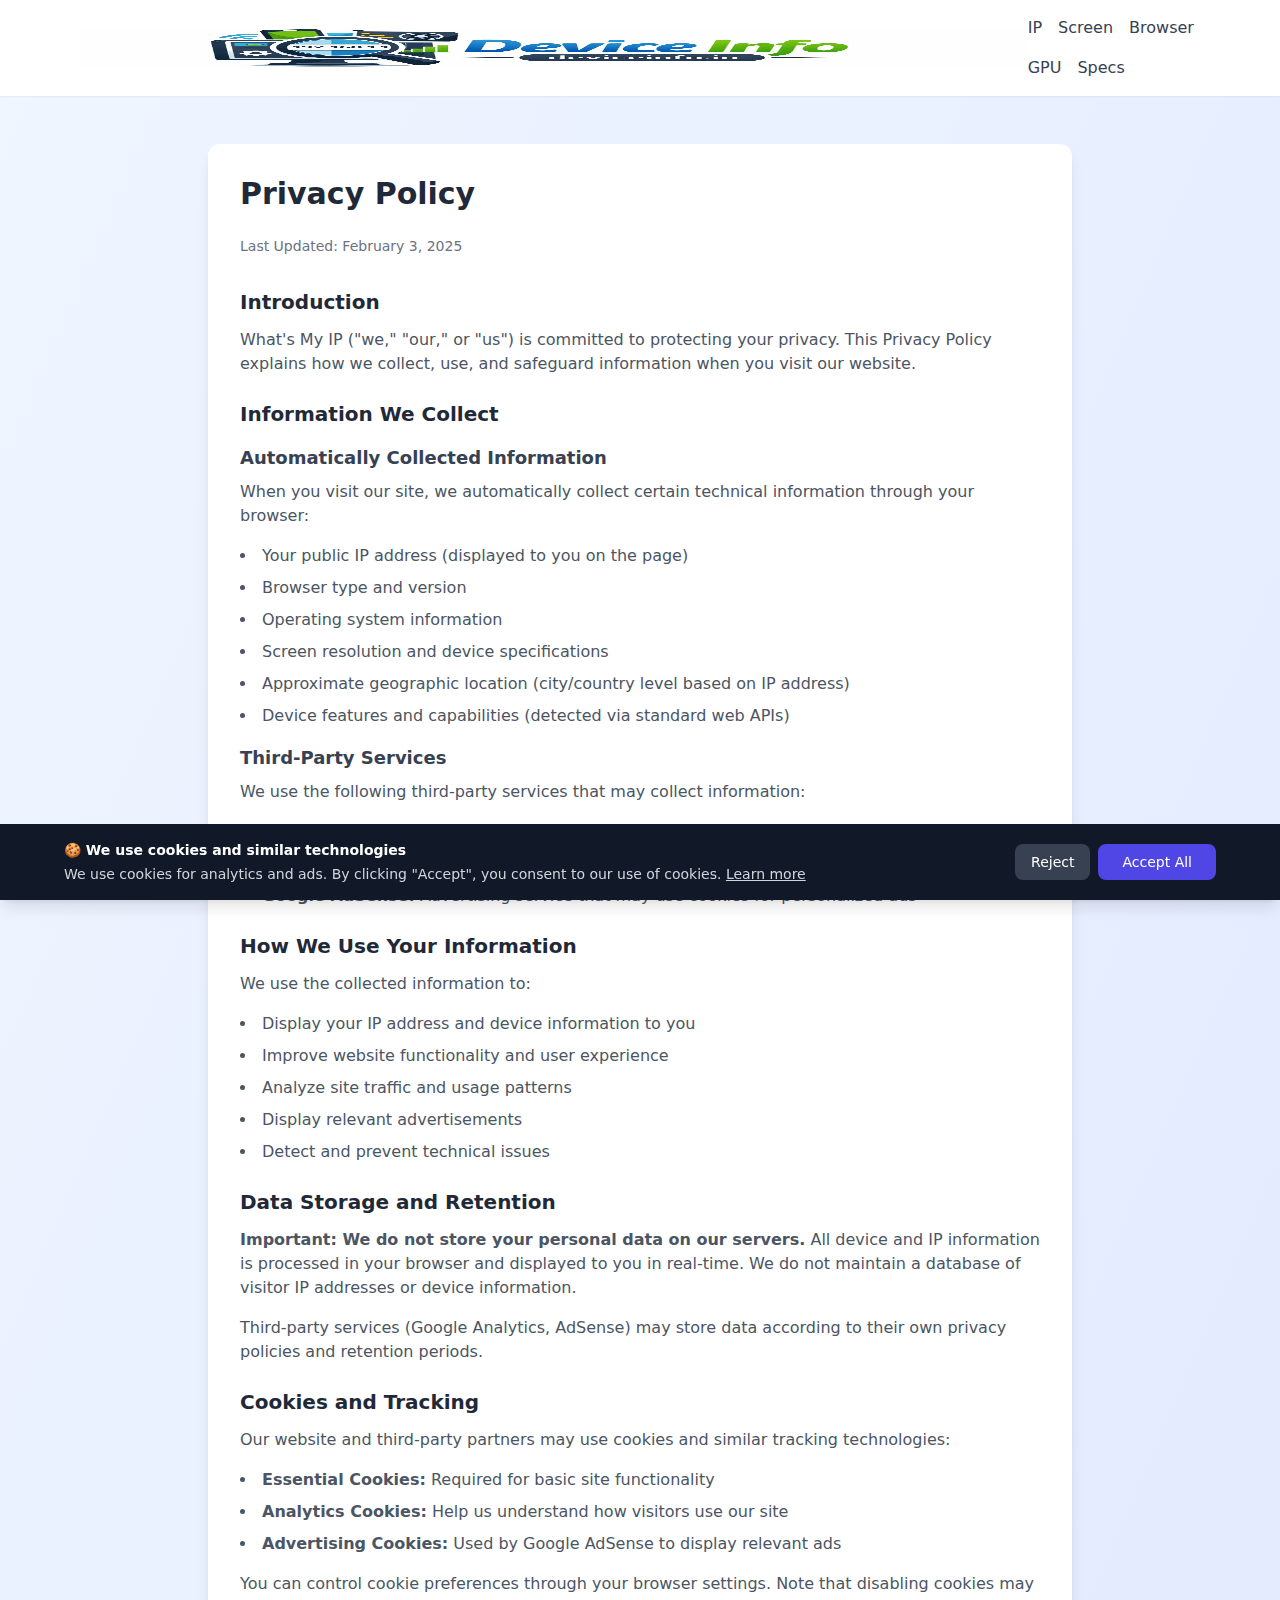
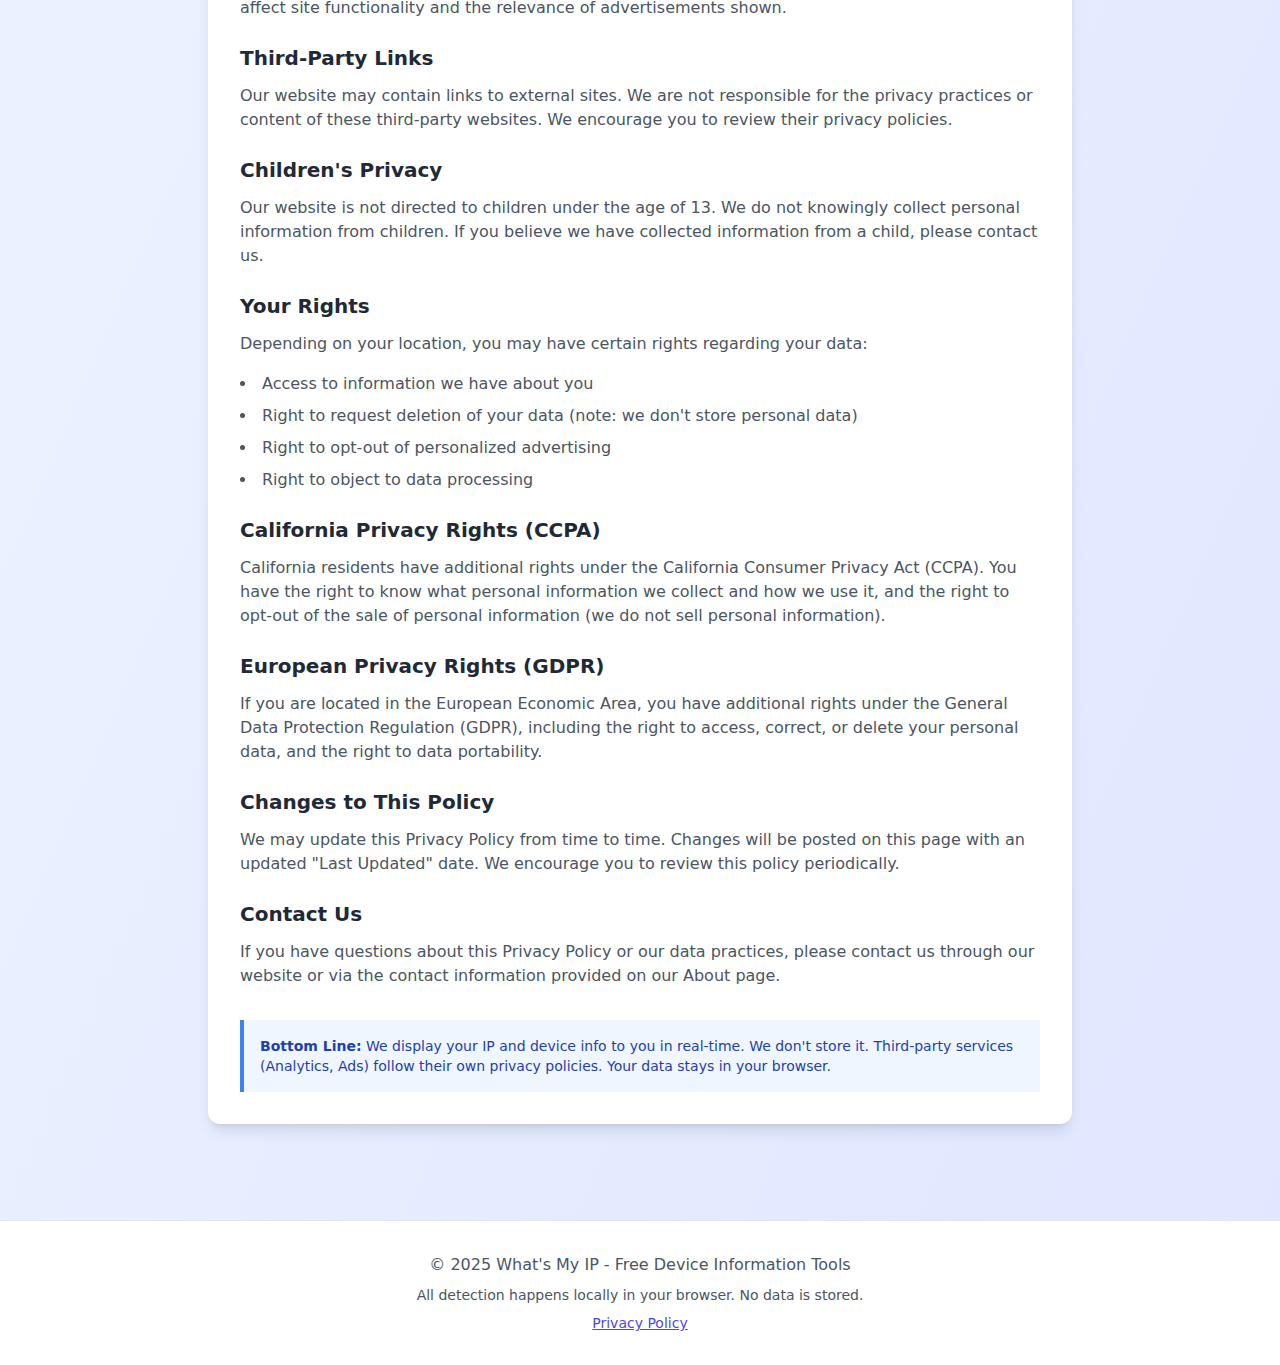
<file: privacy.html>
<!DOCTYPE html>
<html lang="en">

<head>
  <!-- Google Tag Manager -->
  <script>(function (w, d, s, l, i) {
      w[l] = w[l] || []; w[l].push({
        'gtm.start':
          new Date().getTime(), event: 'gtm.js'
      }); var f = d.getElementsByTagName(s)[0],
        j = d.createElement(s), dl = l != 'dataLayer' ? '&l=' + l : ''; j.async = true; j.src =
          'https://www.googletagmanager.com/gtm.js?id=' + i + dl; f.parentNode.insertBefore(j, f);
    })(window, document, 'script', 'dataLayer', 'GTM-K6JXCT6S');</script>
  <!-- End Google Tag Manager -->

  <meta charset="UTF-8">
  <meta name="viewport"
        content="width=device-width, initial-scale=1.0">
  <meta name="description"
        content="Privacy Policy for What's My IP - Learn how we handle your data and protect your privacy.">
  <title>Privacy Policy - What's My IP</title>

  <link rel="canonical" href="https://deviceinfo.io/privacy.html">
  <meta property="og:title" content="Privacy Policy - DeviceInfo.io">
  <meta property="og:description" content="Privacy Policy for DeviceInfo.io - Learn how we handle your data and protect your privacy.">
  <meta property="og:url" content="https://deviceinfo.io/privacy.html">
  <meta property="og:type" content="website">
  <meta property="og:image" content="https://deviceinfo.io/images/deviceinfo-io_logo.png">
  <meta name="twitter:card" content="summary_large_image">

  <!-- Preconnect hints -->
  <link rel="preconnect" href="https://www.googletagmanager.com">
  <link rel="dns-prefetch" href="https://www.googletagmanager.com">
  <link rel="preconnect" href="https://pagead2.googlesyndication.com">
  <link rel="dns-prefetch" href="https://pagead2.googlesyndication.com">

  <link rel="stylesheet" href="/css/styles.css">

  <script type="application/ld+json">
  {
    "@context": "https://schema.org",
    "@type": "BreadcrumbList",
    "itemListElement": [
      {
        "@type": "ListItem",
        "position": 1,
        "name": "Home",
        "item": "https://deviceinfo.io/"
      },
      {
        "@type": "ListItem",
        "position": 2,
        "name": "Privacy Policy",
        "item": "https://deviceinfo.io/privacy.html"
      }
    ]
  }
  </script>

  <link rel="icon"
        href="data:image/svg+xml,<svg xmlns='http://www.w3.org/2000/svg' viewBox='0 0 100 100'><text y='.9em' font-size='90'>🌐</text></svg>">
</head>

<body class="bg-gradient-to-br from-blue-50 to-indigo-100 min-h-screen">
  <!-- Cookie Consent Banner -->
  <div id="consent-banner"
       class="fixed bottom-0 left-0 right-0 bg-gray-900 text-white p-4 shadow-lg z-50 hidden">
    <div class="max-w-6xl mx-auto flex flex-col md:flex-row items-center justify-between gap-4">
      <div class="text-sm">
        <p class="font-semibold mb-1">🍪 We use cookies and similar technologies</p>
        <p class="text-gray-300">We use cookies for analytics and ads. By clicking "Accept", you consent to our use of
          cookies.
          <a href="privacy.html"
             class="underline hover:text-white">Learn more</a>
        </p>
      </div>
      <div class="flex gap-2 flex-shrink-0">
        <button id="consent-reject"
                class="px-4 py-2 bg-gray-700 hover:bg-gray-600 rounded-lg font-medium text-sm">
          Reject
        </button>
        <button id="consent-accept"
                class="px-6 py-2 bg-indigo-600 hover:bg-indigo-500 rounded-lg font-medium text-sm">
          Accept All
        </button>
      </div>
    </div>
  </div>
  <!-- Google Tag Manager (noscript) -->
  <noscript><iframe src="https://www.googletagmanager.com/ns.html?id=GTM-K6JXCT6S"
            height="0"
            width="0"
            style="display:none;visibility:hidden"></iframe></noscript>
  <!-- End Google Tag Manager (noscript) -->


  <!-- Header -->
  <header class="bg-white shadow-sm">
    <div class="max-w-6xl mx-auto px-4 py-4">
      <div class="flex justify-between items-center">
        <a href="index.html" class="flex items-center">
          <picture>
            <source srcset="images/deviceinfo-io_logo.webp" type="image/webp">
            <img src="images/deviceinfo-io_logo.png" alt="DeviceInfo.io" class="h-8 md:h-10"
                 width="1536" height="370" decoding="async">
          </picture>
        </a>
        <nav class="flex flex-wrap gap-4 text-sm md:text-base">
          <a href="index.html"
             class="text-gray-700 hover:text-indigo-600 font-medium">IP</a>
          <a href="screen-size.html"
             class="text-gray-700 hover:text-indigo-600 font-medium">Screen</a>
          <a href="browser.html"
             class="text-gray-700 hover:text-indigo-600 font-medium">Browser</a>
          <a href="gpu.html"
             class="text-gray-700 hover:text-indigo-600 font-medium">GPU</a>
          <a href="specs.html"
             class="text-gray-700 hover:text-indigo-600 font-medium">Specs</a>
        </nav>
      </div>
    </div>
  </header>

  <!-- Main Content -->
  <main class="max-w-4xl mx-auto px-4 py-12">

    <div class="bg-white rounded-xl shadow-lg p-8">
      <h2 class="text-3xl font-bold text-gray-800 mb-6">Privacy Policy</h2>
      <p class="text-sm text-gray-500 mb-8">Last Updated: February 3, 2025</p>

      <div class="prose max-w-none">

        <h3 class="text-xl font-bold text-gray-800 mt-6 mb-3">Introduction</h3>
        <p class="text-gray-600 mb-4">
          What's My IP ("we," "our," or "us") is committed to protecting your privacy. This Privacy Policy explains
          how we collect, use, and safeguard information when you visit our website.
        </p>

        <h3 class="text-xl font-bold text-gray-800 mt-6 mb-3">Information We Collect</h3>

        <h4 class="text-lg font-semibold text-gray-700 mt-4 mb-2">Automatically Collected Information</h4>
        <p class="text-gray-600 mb-4">
          When you visit our site, we automatically collect certain technical information through your browser:
        </p>
        <ul class="list-disc list-inside text-gray-600 mb-4 space-y-2">
          <li>Your public IP address (displayed to you on the page)</li>
          <li>Browser type and version</li>
          <li>Operating system information</li>
          <li>Screen resolution and device specifications</li>
          <li>Approximate geographic location (city/country level based on IP address)</li>
          <li>Device features and capabilities (detected via standard web APIs)</li>
        </ul>

        <h4 class="text-lg font-semibold text-gray-700 mt-4 mb-2">Third-Party Services</h4>
        <p class="text-gray-600 mb-4">
          We use the following third-party services that may collect information:
        </p>
        <ul class="list-disc list-inside text-gray-600 mb-4 space-y-2">
          <li><strong>ipapi.co:</strong> IP geolocation service that processes your IP address to determine location
          </li>
          <li><strong>Google Analytics:</strong> Analytics service that tracks website usage and visitor behavior</li>
          <li><strong>Google AdSense:</strong> Advertising service that may use cookies for personalized ads</li>
        </ul>

        <h3 class="text-xl font-bold text-gray-800 mt-6 mb-3">How We Use Your Information</h3>
        <p class="text-gray-600 mb-4">
          We use the collected information to:
        </p>
        <ul class="list-disc list-inside text-gray-600 mb-4 space-y-2">
          <li>Display your IP address and device information to you</li>
          <li>Improve website functionality and user experience</li>
          <li>Analyze site traffic and usage patterns</li>
          <li>Display relevant advertisements</li>
          <li>Detect and prevent technical issues</li>
        </ul>

        <h3 class="text-xl font-bold text-gray-800 mt-6 mb-3">Data Storage and Retention</h3>
        <p class="text-gray-600 mb-4">
          <strong>Important: We do not store your personal data on our servers.</strong> All device and IP information
          is processed in your browser and displayed to you in real-time. We do not maintain a database of visitor
          IP addresses or device information.
        </p>
        <p class="text-gray-600 mb-4">
          Third-party services (Google Analytics, AdSense) may store data according to their own privacy policies
          and retention periods.
        </p>

        <h3 class="text-xl font-bold text-gray-800 mt-6 mb-3">Cookies and Tracking</h3>
        <p class="text-gray-600 mb-4">
          Our website and third-party partners may use cookies and similar tracking technologies:
        </p>
        <ul class="list-disc list-inside text-gray-600 mb-4 space-y-2">
          <li><strong>Essential Cookies:</strong> Required for basic site functionality</li>
          <li><strong>Analytics Cookies:</strong> Help us understand how visitors use our site</li>
          <li><strong>Advertising Cookies:</strong> Used by Google AdSense to display relevant ads</li>
        </ul>
        <p class="text-gray-600 mb-4">
          You can control cookie preferences through your browser settings. Note that disabling cookies may
          affect site functionality and the relevance of advertisements shown.
        </p>

        <h3 class="text-xl font-bold text-gray-800 mt-6 mb-3">Third-Party Links</h3>
        <p class="text-gray-600 mb-4">
          Our website may contain links to external sites. We are not responsible for the privacy practices
          or content of these third-party websites. We encourage you to review their privacy policies.
        </p>

        <h3 class="text-xl font-bold text-gray-800 mt-6 mb-3">Children's Privacy</h3>
        <p class="text-gray-600 mb-4">
          Our website is not directed to children under the age of 13. We do not knowingly collect personal
          information from children. If you believe we have collected information from a child, please contact us.
        </p>

        <h3 class="text-xl font-bold text-gray-800 mt-6 mb-3">Your Rights</h3>
        <p class="text-gray-600 mb-4">
          Depending on your location, you may have certain rights regarding your data:
        </p>
        <ul class="list-disc list-inside text-gray-600 mb-4 space-y-2">
          <li>Access to information we have about you</li>
          <li>Right to request deletion of your data (note: we don't store personal data)</li>
          <li>Right to opt-out of personalized advertising</li>
          <li>Right to object to data processing</li>
        </ul>

        <h3 class="text-xl font-bold text-gray-800 mt-6 mb-3">California Privacy Rights (CCPA)</h3>
        <p class="text-gray-600 mb-4">
          California residents have additional rights under the California Consumer Privacy Act (CCPA).
          You have the right to know what personal information we collect and how we use it, and the right
          to opt-out of the sale of personal information (we do not sell personal information).
        </p>

        <h3 class="text-xl font-bold text-gray-800 mt-6 mb-3">European Privacy Rights (GDPR)</h3>
        <p class="text-gray-600 mb-4">
          If you are located in the European Economic Area, you have additional rights under the General
          Data Protection Regulation (GDPR), including the right to access, correct, or delete your personal
          data, and the right to data portability.
        </p>

        <h3 class="text-xl font-bold text-gray-800 mt-6 mb-3">Changes to This Policy</h3>
        <p class="text-gray-600 mb-4">
          We may update this Privacy Policy from time to time. Changes will be posted on this page with
          an updated "Last Updated" date. We encourage you to review this policy periodically.
        </p>

        <h3 class="text-xl font-bold text-gray-800 mt-6 mb-3">Contact Us</h3>
        <p class="text-gray-600 mb-4">
          If you have questions about this Privacy Policy or our data practices, please contact us through
          our website or via the contact information provided on our About page.
        </p>

        <div class="bg-blue-50 border-l-4 border-blue-500 p-4 mt-8">
          <p class="text-sm text-blue-800">
            <strong>Bottom Line:</strong> We display your IP and device info to you in real-time.
            We don't store it. Third-party services (Analytics, Ads) follow their own privacy policies.
            Your data stays in your browser.
          </p>
        </div>

      </div>
    </div>

  </main>

  <!-- Footer -->
  <footer class="bg-white border-t border-gray-200 mt-12">
    <div class="max-w-6xl mx-auto px-4 py-8 text-center text-gray-600">
      <p class="mb-2">© 2025 What's My IP - Free Device Information Tools</p>
      <p class="text-sm mb-2">All detection happens locally in your browser. No data is stored.</p>
      <p class="text-sm">
        <a href="privacy.html"
           class="text-indigo-600 hover:text-indigo-800 underline">Privacy Policy</a>
      </p>
    </div>
  </footer>
  <!-- Consent Management Script -->
  <script>
    // Google Consent Mode defaults
    window.dataLayer = window.dataLayer || [];
    function gtag() { dataLayer.push(arguments); }

    // Set default consent state (denied)
    gtag('consent', 'default', {
      'ad_storage': 'denied',
      'ad_user_data': 'denied',
      'ad_personalization': 'denied',
      'analytics_storage': 'denied'
    });

    // Check if user has already made a choice
    const consentStatus = localStorage.getItem('cookie_consent');

    if (consentStatus === 'accepted') {
      // User previously accepted - grant consent
      gtag('consent', 'update', {
        'ad_storage': 'granted',
        'ad_user_data': 'granted',
        'ad_personalization': 'granted',
        'analytics_storage': 'granted'
      });
      // Allow IP fetch
      window.consentGranted = true;
    } else if (consentStatus === 'rejected') {
      // User rejected - keep denied
      window.consentGranted = false;
    } else {
      // No choice yet - show banner
      document.getElementById('consent-banner').classList.remove('hidden');
      // Allow basic IP fetch even without consent (it's your own API call, not ads)
      window.consentGranted = true;
    }

    // Handle Accept button
    document.getElementById('consent-accept')?.addEventListener('click', function () {
      localStorage.setItem('cookie_consent', 'accepted');
      gtag('consent', 'update', {
        'ad_storage': 'granted',
        'ad_user_data': 'granted',
        'ad_personalization': 'granted',
        'analytics_storage': 'granted'
      });
      window.consentGranted = true;
      document.getElementById('consent-banner').classList.add('hidden');
      // Reload to fetch IP if not already loaded
      if (!document.querySelector('.ip-address')?.textContent) {
        location.reload();
      }
    });

    // Handle Reject button
    document.getElementById('consent-reject')?.addEventListener('click', function () {
      localStorage.setItem('cookie_consent', 'rejected');
      window.consentGranted = false;
      document.getElementById('consent-banner').classList.add('hidden');
      // Allow IP fetch even if ads rejected (it's a core feature)
      if (!document.querySelector('.ip-address')?.textContent) {
        location.reload();
      }
    });
  </script>
</body>

</html>
</file>
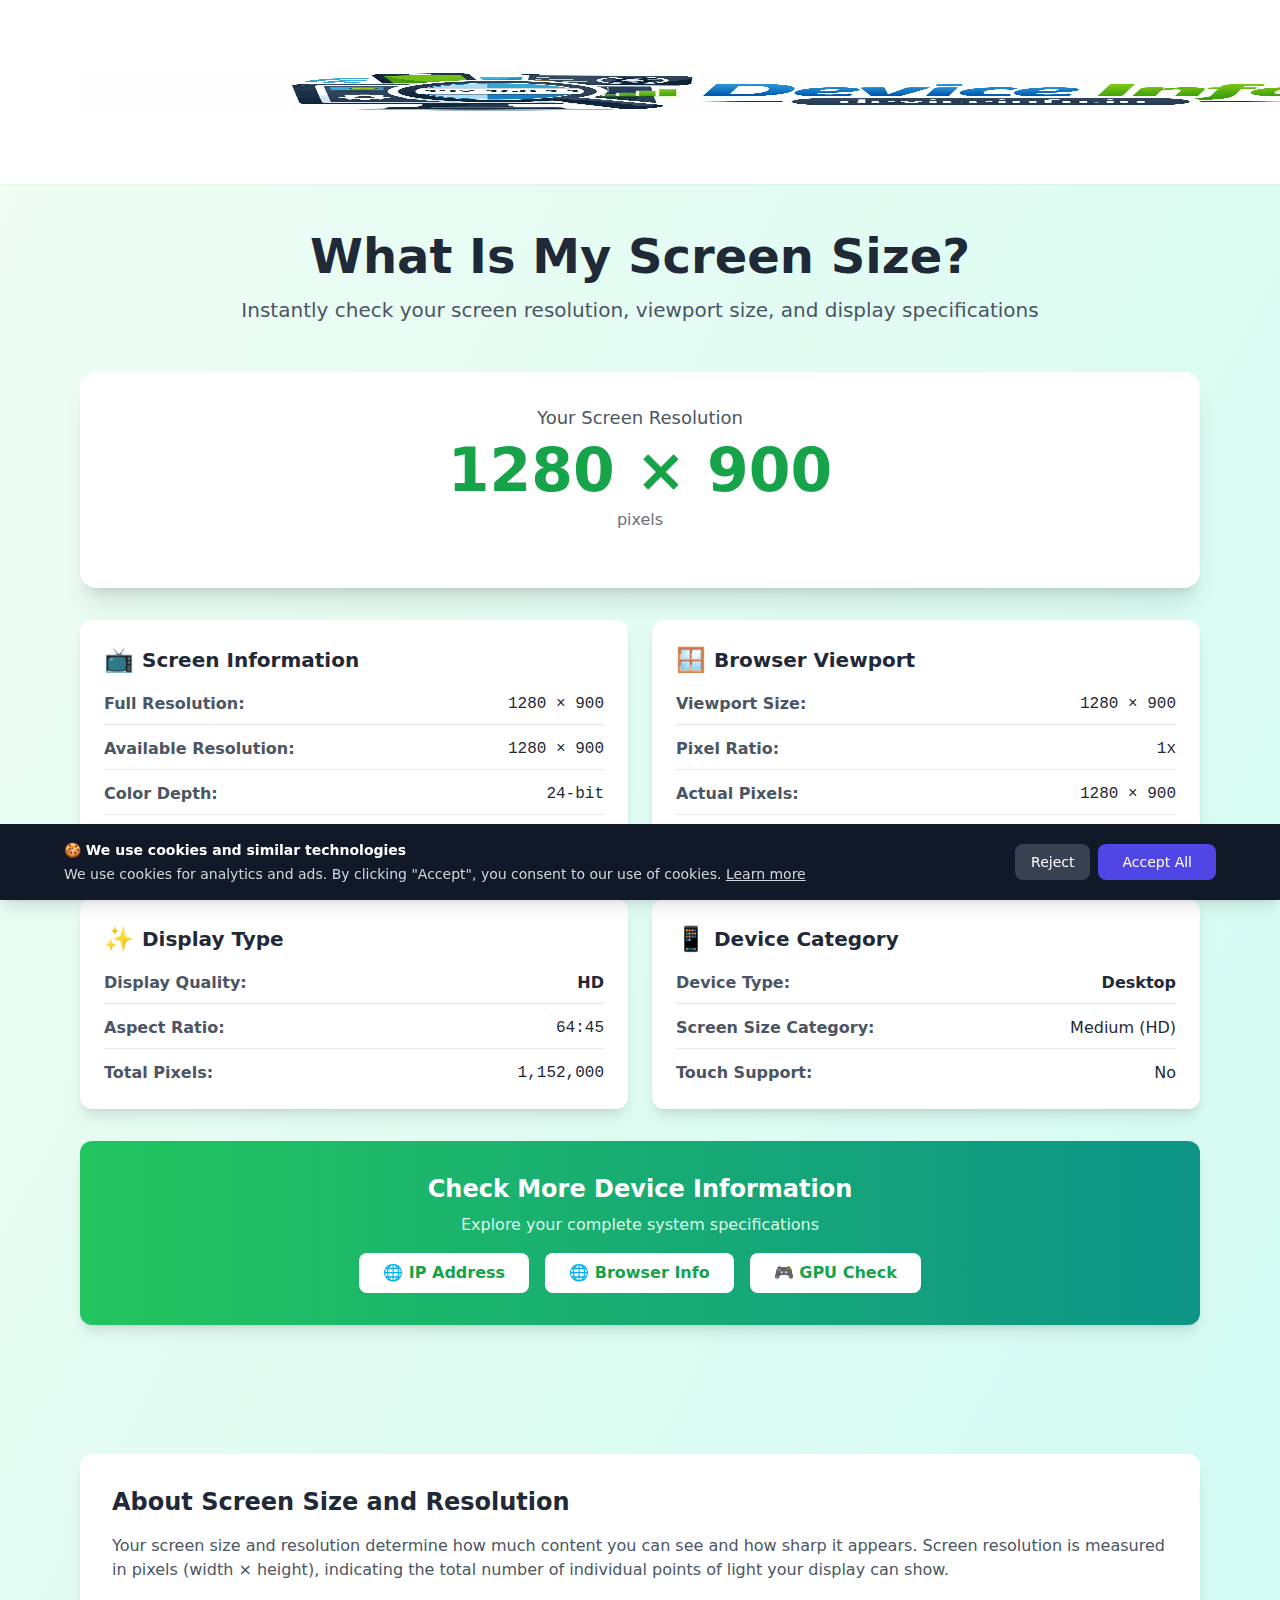
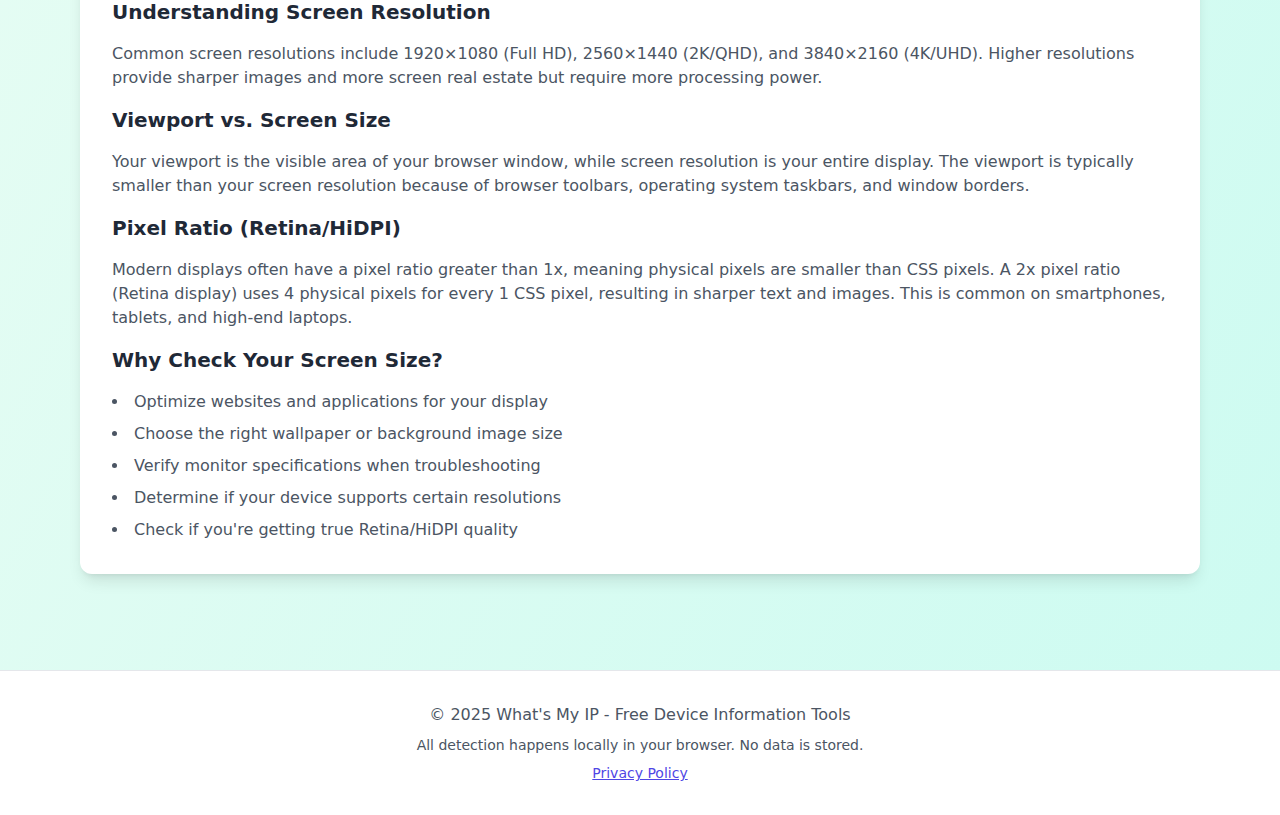
<file: screen-size.html>
<!DOCTYPE html>
<html lang="en">

<head>
  <!-- Google Tag Manager -->
  <script>(function (w, d, s, l, i) {
      w[l] = w[l] || []; w[l].push({
        'gtm.start':
          new Date().getTime(), event: 'gtm.js'
      }); var f = d.getElementsByTagName(s)[0],
        j = d.createElement(s), dl = l != 'dataLayer' ? '&l=' + l : ''; j.async = true; j.src =
          'https://www.googletagmanager.com/gtm.js?id=' + i + dl; f.parentNode.insertBefore(j, f);
    })(window, document, 'script', 'dataLayer', 'GTM-K6JXCT6S');</script>
  <!-- End Google Tag Manager -->

  <meta charset="UTF-8">
  <meta name="viewport"
        content="width=device-width, initial-scale=1.0">
  <meta name="description"
        content="Check your screen size, resolution, and display specifications instantly. Free screen resolution test and viewport detector.">
  <meta name="keywords"
        content="screen size, screen resolution, display size, viewport size, monitor resolution, what is my screen size">
  <title>What Is My Screen Size? - Free Screen Resolution Checker</title>

  <link rel="canonical"
        href="https://deviceinfo.io/screen-size.html">
  <meta property="og:title"
        content="What Is My Screen Size? - Free Screen Resolution Checker">
  <meta property="og:description"
        content="Check your screen size, resolution, and display specifications instantly. Free screen resolution test and viewport detector.">
  <meta property="og:url"
        content="https://deviceinfo.io/screen-size.html">
  <meta property="og:type"
        content="website">
  <meta property="og:image"
        content="https://deviceinfo.io/images/deviceinfo-io_logo.png">
  <meta name="twitter:card"
        content="summary_large_image">

  <!-- Preconnect hints -->
  <link rel="preconnect" href="https://www.googletagmanager.com">
  <link rel="dns-prefetch" href="https://www.googletagmanager.com">
  <link rel="preconnect" href="https://pagead2.googlesyndication.com">
  <link rel="dns-prefetch" href="https://pagead2.googlesyndication.com">

  <link rel="stylesheet" href="/css/styles.css">
  <link rel="icon"
        href="data:image/svg+xml,<svg xmlns='http://www.w3.org/2000/svg' viewBox='0 0 100 100'><text y='.9em' font-size='90'>🖥️</text></svg>">

  <script type="application/ld+json">
  {
    "@context": "https://schema.org",
    "@type": "WebApplication",
    "name": "DeviceInfo.io - Screen Size Checker",
    "url": "https://deviceinfo.io/screen-size.html",
    "applicationCategory": "UtilityApplication",
    "operatingSystem": "Any",
    "description": "Check your screen size, resolution, and display specifications instantly. Free screen resolution test and viewport detector.",
    "offers": { "@type": "Offer", "price": "0" }
  }
  </script>
  <script type="application/ld+json">
  {
    "@context": "https://schema.org",
    "@type": "BreadcrumbList",
    "itemListElement": [
      {
        "@type": "ListItem",
        "position": 1,
        "name": "Home",
        "item": "https://deviceinfo.io/"
      },
      {
        "@type": "ListItem",
        "position": 2,
        "name": "Screen Size",
        "item": "https://deviceinfo.io/screen-size.html"
      }
    ]
  }
  </script>
</head>

<body class="bg-gradient-to-br from-green-50 to-teal-100 min-h-screen">
  <!-- Cookie Consent Banner -->
  <div id="consent-banner"
       class="fixed bottom-0 left-0 right-0 bg-gray-900 text-white p-4 shadow-lg z-50 hidden">
    <div class="max-w-6xl mx-auto flex flex-col md:flex-row items-center justify-between gap-4">
      <div class="text-sm">
        <p class="font-semibold mb-1">🍪 We use cookies and similar technologies</p>
        <p class="text-gray-300">We use cookies for analytics and ads. By clicking "Accept", you consent to our use of
          cookies.
          <a href="privacy.html"
             class="underline hover:text-white">Learn more</a>
        </p>
      </div>
      <div class="flex gap-2 flex-shrink-0">
        <button id="consent-reject"
                class="px-4 py-2 bg-gray-700 hover:bg-gray-600 rounded-lg font-medium text-sm">
          Reject
        </button>
        <button id="consent-accept"
                class="px-6 py-2 bg-indigo-600 hover:bg-indigo-500 rounded-lg font-medium text-sm">
          Accept All
        </button>
      </div>
    </div>
  </div>
  <!-- Google Tag Manager (noscript) -->
  <noscript><iframe src="https://www.googletagmanager.com/ns.html?id=GTM-K6JXCT6S"
            height="0"
            width="0"
            style="display:none;visibility:hidden"></iframe></noscript>
  <!-- End Google Tag Manager (noscript) -->


  <!-- Header -->
  <header class="bg-white shadow-sm">
    <div class="max-w-6xl mx-auto px-4 py-4">
      <div class="flex justify-between items-center">
        <a href="index.html"
           class="flex items-center flex-shrink-0">
          <picture>
            <source srcset="images/deviceinfo-io_logo.webp" type="image/webp">
            <img src="images/deviceinfo-io_logo.png"
                 alt="DeviceInfo.io"
                 class="h-8 md:h-10 w-auto"
                 width="1536" height="370"
                 decoding="async">
          </picture>
        </a>
        <nav class="flex flex-wrap gap-2 md:gap-4 text-sm md:text-base">
          <a href="index.html"
             class="text-gray-700 hover:text-green-600 font-medium">IP</a>
          <a href="screen-size.html"
             class="text-gray-700 hover:text-green-600 font-medium">Screen</a>
          <a href="browser.html"
             class="text-gray-700 hover:text-green-600 font-medium">Browser</a>
          <a href="gpu.html"
             class="text-gray-700 hover:text-green-600 font-medium">GPU</a>
          <a href="specs.html"
             class="text-gray-700 hover:text-green-600 font-medium">Specs</a>
        </nav>
      </div>
    </div>
  </header>

  <!-- Main Content -->
  <main class="max-w-6xl mx-auto px-4 py-12">

    <!-- Hero Section -->
    <div class="text-center mb-12">
      <h2 class="text-4xl md:text-5xl font-bold text-gray-800 mb-4">
        What Is My Screen Size?
      </h2>
      <p class="text-xl text-gray-600">
        Instantly check your screen resolution, viewport size, and display specifications
      </p>
    </div>

    <!-- Main Display Card -->
    <div class="bg-white rounded-2xl shadow-xl p-8 mb-8 card">
      <div class="text-center mb-6">
        <p class="text-gray-600 text-lg mb-2">Your Screen Resolution</p>
        <div id="screen-resolution"
             class="text-5xl md:text-6xl font-bold text-green-600 mb-2">
          <span id="screen-width">0</span> × <span id="screen-height">0</span>
        </div>
        <p class="text-gray-500">pixels</p>
      </div>
    </div>

    <!-- Detailed Info Grid -->
    <div class="grid md:grid-cols-2 gap-6 mb-8">

      <!-- Screen Info Card -->
      <div class="bg-white rounded-xl shadow-lg p-6 card">
        <h3 class="text-xl font-bold text-gray-800 mb-4 flex items-center">
          <span class="text-2xl mr-2">📺</span> Screen Information
        </h3>
        <div class="space-y-3">
          <div class="flex justify-between border-b pb-2">
            <span class="font-semibold text-gray-600">Full Resolution:</span>
            <span id="full-res"
                  class="text-gray-800 font-mono">0 × 0</span>
          </div>
          <div class="flex justify-between border-b pb-2">
            <span class="font-semibold text-gray-600">Available Resolution:</span>
            <span id="avail-res"
                  class="text-gray-800 font-mono">0 × 0</span>
          </div>
          <div class="flex justify-between border-b pb-2">
            <span class="font-semibold text-gray-600">Color Depth:</span>
            <span id="color-depth"
                  class="text-gray-800 font-mono">0-bit</span>
          </div>
          <div class="flex justify-between">
            <span class="font-semibold text-gray-600">Pixel Depth:</span>
            <span id="pixel-depth"
                  class="text-gray-800 font-mono">0-bit</span>
          </div>
        </div>
      </div>

      <!-- Viewport Info Card -->
      <div class="bg-white rounded-xl shadow-lg p-6 card">
        <h3 class="text-xl font-bold text-gray-800 mb-4 flex items-center">
          <span class="text-2xl mr-2">🪟</span> Browser Viewport
        </h3>
        <div class="space-y-3">
          <div class="flex justify-between border-b pb-2">
            <span class="font-semibold text-gray-600">Viewport Size:</span>
            <span id="viewport-size"
                  class="text-gray-800 font-mono">0 × 0</span>
          </div>
          <div class="flex justify-between border-b pb-2">
            <span class="font-semibold text-gray-600">Pixel Ratio:</span>
            <span id="pixel-ratio"
                  class="text-gray-800 font-mono">1x</span>
          </div>
          <div class="flex justify-between border-b pb-2">
            <span class="font-semibold text-gray-600">Actual Pixels:</span>
            <span id="actual-pixels"
                  class="text-gray-800 font-mono">0 × 0</span>
          </div>
          <div class="flex justify-between">
            <span class="font-semibold text-gray-600">Orientation:</span>
            <span id="orientation"
                  class="text-gray-800 font-mono">-</span>
          </div>
        </div>
      </div>

      <!-- Display Type Card -->
      <div class="bg-white rounded-xl shadow-lg p-6 card">
        <h3 class="text-xl font-bold text-gray-800 mb-4 flex items-center">
          <span class="text-2xl mr-2">✨</span> Display Type
        </h3>
        <div class="space-y-3">
          <div class="flex justify-between border-b pb-2">
            <span class="font-semibold text-gray-600">Display Quality:</span>
            <span id="display-quality"
                  class="text-gray-800 font-semibold">-</span>
          </div>
          <div class="flex justify-between border-b pb-2">
            <span class="font-semibold text-gray-600">Aspect Ratio:</span>
            <span id="aspect-ratio"
                  class="text-gray-800 font-mono">-</span>
          </div>
          <div class="flex justify-between">
            <span class="font-semibold text-gray-600">Total Pixels:</span>
            <span id="total-pixels"
                  class="text-gray-800 font-mono">-</span>
          </div>
        </div>
      </div>

      <!-- Device Category Card -->
      <div class="bg-white rounded-xl shadow-lg p-6 card">
        <h3 class="text-xl font-bold text-gray-800 mb-4 flex items-center">
          <span class="text-2xl mr-2">📱</span> Device Category
        </h3>
        <div class="space-y-3">
          <div class="flex justify-between border-b pb-2">
            <span class="font-semibold text-gray-600">Device Type:</span>
            <span id="device-type"
                  class="text-gray-800 font-semibold">-</span>
          </div>
          <div class="flex justify-between border-b pb-2">
            <span class="font-semibold text-gray-600">Screen Size Category:</span>
            <span id="size-category"
                  class="text-gray-800">-</span>
          </div>
          <div class="flex justify-between">
            <span class="font-semibold text-gray-600">Touch Support:</span>
            <span id="touch-support"
                  class="text-gray-800">-</span>
          </div>
        </div>
      </div>

    </div>

    <!-- Related Tools CTA -->
    <div class="bg-gradient-to-r from-green-500 to-teal-600 rounded-xl shadow-lg p-8 text-center text-white mb-8">
      <h3 class="text-2xl font-bold mb-2">Check More Device Information</h3>
      <p class="mb-4 text-green-100">Explore your complete system specifications</p>
      <div class="flex flex-wrap gap-4 justify-center">
        <a href="index.html"
           class="inline-block bg-white text-green-600 px-6 py-2 rounded-lg font-bold hover:bg-green-50 transition">
          🌐 IP Address
        </a>
        <a href="browser.html"
           class="inline-block bg-white text-green-600 px-6 py-2 rounded-lg font-bold hover:bg-green-50 transition">
          🌐 Browser Info
        </a>
        <a href="gpu.html"
           class="inline-block bg-white text-green-600 px-6 py-2 rounded-lg font-bold hover:bg-green-50 transition">
          🎮 GPU Check
        </a>
      </div>
    </div>

    <!-- AdSense Placeholder -->
    <script async
            src="https://pagead2.googlesyndication.com/pagead/js/adsbygoogle.js?client=ca-pub-9529757615457255"
            crossorigin="anonymous"></script>
    <!-- Homepage Ad Space -->
    <ins class="adsbygoogle"
         style="display:inline-block;width:728px;height:90px"
         data-ad-client="ca-pub-9529757615457255"
         data-ad-slot="4576835256"></ins>
    <script>
      (adsbygoogle = window.adsbygoogle || []).push({});
    </script>

    <!-- SEO Content Section -->
    <div class="bg-white rounded-xl shadow-lg p-8">
      <h2 class="text-2xl font-bold text-gray-800 mb-4">About Screen Size and Resolution</h2>
      <div class="prose max-w-none text-gray-600 space-y-4">
        <p>
          Your screen size and resolution determine how much content you can see and how sharp it appears.
          Screen resolution is measured in pixels (width × height), indicating the total number of individual
          points of light your display can show.
        </p>

        <h3 class="text-xl font-bold text-gray-800 mb-2 mt-6">Understanding Screen Resolution</h3>
        <p>
          Common screen resolutions include 1920×1080 (Full HD), 2560×1440 (2K/QHD), and 3840×2160 (4K/UHD).
          Higher resolutions provide sharper images and more screen real estate but require more processing power.
        </p>

        <h3 class="text-xl font-bold text-gray-800 mb-2 mt-6">Viewport vs. Screen Size</h3>
        <p>
          Your viewport is the visible area of your browser window, while screen resolution is your entire display.
          The viewport is typically smaller than your screen resolution because of browser toolbars, operating
          system taskbars, and window borders.
        </p>

        <h3 class="text-xl font-bold text-gray-800 mb-2 mt-6">Pixel Ratio (Retina/HiDPI)</h3>
        <p>
          Modern displays often have a pixel ratio greater than 1x, meaning physical pixels are smaller than
          CSS pixels. A 2x pixel ratio (Retina display) uses 4 physical pixels for every 1 CSS pixel,
          resulting in sharper text and images. This is common on smartphones, tablets, and high-end laptops.
        </p>

        <h3 class="text-xl font-bold text-gray-800 mb-2 mt-6">Why Check Your Screen Size?</h3>
        <ul class="list-disc list-inside space-y-2">
          <li>Optimize websites and applications for your display</li>
          <li>Choose the right wallpaper or background image size</li>
          <li>Verify monitor specifications when troubleshooting</li>
          <li>Determine if your device supports certain resolutions</li>
          <li>Check if you're getting true Retina/HiDPI quality</li>
        </ul>
      </div>
    </div>

  </main>

  <!-- Footer -->
  <footer class="bg-white border-t border-gray-200 mt-12">
    <div class="max-w-6xl mx-auto px-4 py-8 text-center text-gray-600">
      <p class="mb-2">© 2025 What's My IP - Free Device Information Tools</p>
      <p class="text-sm mb-2">All detection happens locally in your browser. No data is stored.</p>
      <p class="text-sm">
        <a href="privacy.html"
           class="text-indigo-600 hover:text-indigo-800 underline">Privacy Policy</a>
      </p>
    </div>
  </footer>

  <!-- Scripts -->
  <script src="js/main.js" defer></script>
  <script>
    document.addEventListener('DOMContentLoaded', () => {
      detectScreenInfo();

      // Update on window resize
      window.addEventListener('resize', detectScreenInfo);
    });

    function detectScreenInfo() {
      // Screen information
      const screenWidth = screen.width;
      const screenHeight = screen.height;
      const availWidth = screen.availWidth;
      const availHeight = screen.availHeight;
      const colorDepth = screen.colorDepth;
      const pixelDepth = screen.pixelDepth;

      // Viewport information
      const viewportWidth = window.innerWidth;
      const viewportHeight = window.innerHeight;
      const pixelRatio = window.devicePixelRatio || 1;
      const actualWidth = Math.round(viewportWidth * pixelRatio);
      const actualHeight = Math.round(viewportHeight * pixelRatio);

      // Orientation
      const orientation = screen.orientation?.type || (screenWidth > screenHeight ? 'landscape' : 'portrait');

      // Display main resolution
      document.getElementById('screen-width').textContent = screenWidth;
      document.getElementById('screen-height').textContent = screenHeight;

      // Screen info
      document.getElementById('full-res').textContent = `${screenWidth} × ${screenHeight}`;
      document.getElementById('avail-res').textContent = `${availWidth} × ${availHeight}`;
      document.getElementById('color-depth').textContent = `${colorDepth}-bit`;
      document.getElementById('pixel-depth').textContent = `${pixelDepth}-bit`;

      // Viewport info
      document.getElementById('viewport-size').textContent = `${viewportWidth} × ${viewportHeight}`;
      document.getElementById('pixel-ratio').textContent = `${pixelRatio}x${pixelRatio > 1 ? ' (Retina/HiDPI)' : ''}`;
      document.getElementById('actual-pixels').textContent = `${actualWidth} × ${actualHeight}`;
      document.getElementById('orientation').textContent = orientation;

      // Display type
      const totalPixels = (screenWidth * screenHeight).toLocaleString();
      document.getElementById('total-pixels').textContent = totalPixels;

      // Determine display quality
      let quality = 'Standard Definition';
      if (screenWidth >= 3840) quality = '4K/Ultra HD';
      else if (screenWidth >= 2560) quality = '2K/Quad HD';
      else if (screenWidth >= 1920) quality = 'Full HD';
      else if (screenWidth >= 1280) quality = 'HD';

      if (pixelRatio >= 2) quality += ' Retina';
      document.getElementById('display-quality').textContent = quality;

      // Aspect ratio
      function gcd(a, b) {
        return b === 0 ? a : gcd(b, a % b);
      }
      const divisor = gcd(screenWidth, screenHeight);
      const aspectRatio = `${screenWidth / divisor}:${screenHeight / divisor}`;
      document.getElementById('aspect-ratio').textContent = aspectRatio;

      // Device type
      const isMobile = /Mobi|Android|iPhone|iPad|iPod/i.test(navigator.userAgent);
      const isTablet = /iPad|Tablet/i.test(navigator.userAgent);
      let deviceType = 'Desktop';
      if (isTablet) deviceType = 'Tablet';
      else if (isMobile) deviceType = 'Mobile';
      document.getElementById('device-type').textContent = deviceType;

      // Size category
      let sizeCategory = 'Standard';
      if (screenWidth >= 3840) sizeCategory = 'Ultra Large (4K+)';
      else if (screenWidth >= 2560) sizeCategory = 'Large (2K)';
      else if (screenWidth >= 1920) sizeCategory = 'Standard (Full HD)';
      else if (screenWidth >= 1280) sizeCategory = 'Medium (HD)';
      else sizeCategory = 'Small/Mobile';
      document.getElementById('size-category').textContent = sizeCategory;

      // Touch support
      const hasTouch = navigator.maxTouchPoints > 0 ? `Yes (${navigator.maxTouchPoints} points)` : 'No';
      document.getElementById('touch-support').textContent = hasTouch;
    }
  </script>
  <!-- Consent Management Script -->
  <script>
    // Google Consent Mode defaults
    window.dataLayer = window.dataLayer || [];
    function gtag() { dataLayer.push(arguments); }

    // Set default consent state (denied)
    gtag('consent', 'default', {
      'ad_storage': 'denied',
      'ad_user_data': 'denied',
      'ad_personalization': 'denied',
      'analytics_storage': 'denied'
    });

    // Check if user has already made a choice
    const consentStatus = localStorage.getItem('cookie_consent');

    if (consentStatus === 'accepted') {
      // User previously accepted - grant consent
      gtag('consent', 'update', {
        'ad_storage': 'granted',
        'ad_user_data': 'granted',
        'ad_personalization': 'granted',
        'analytics_storage': 'granted'
      });
      // Allow IP fetch
      window.consentGranted = true;
    } else if (consentStatus === 'rejected') {
      // User rejected - keep denied
      window.consentGranted = false;
    } else {
      // No choice yet - show banner
      document.getElementById('consent-banner').classList.remove('hidden');
      // Allow basic IP fetch even without consent (it's your own API call, not ads)
      window.consentGranted = true;
    }

    // Handle Accept button
    document.getElementById('consent-accept')?.addEventListener('click', function () {
      localStorage.setItem('cookie_consent', 'accepted');
      gtag('consent', 'update', {
        'ad_storage': 'granted',
        'ad_user_data': 'granted',
        'ad_personalization': 'granted',
        'analytics_storage': 'granted'
      });
      window.consentGranted = true;
      document.getElementById('consent-banner').classList.add('hidden');
      // Reload to fetch IP if not already loaded
      if (!document.querySelector('.ip-address')?.textContent) {
        location.reload();
      }
    });

    // Handle Reject button
    document.getElementById('consent-reject')?.addEventListener('click', function () {
      localStorage.setItem('cookie_consent', 'rejected');
      window.consentGranted = false;
      document.getElementById('consent-banner').classList.add('hidden');
      // Allow IP fetch even if ads rejected (it's a core feature)
      if (!document.querySelector('.ip-address')?.textContent) {
        location.reload();
      }
    });
  </script>
</body>

</html>
</file>
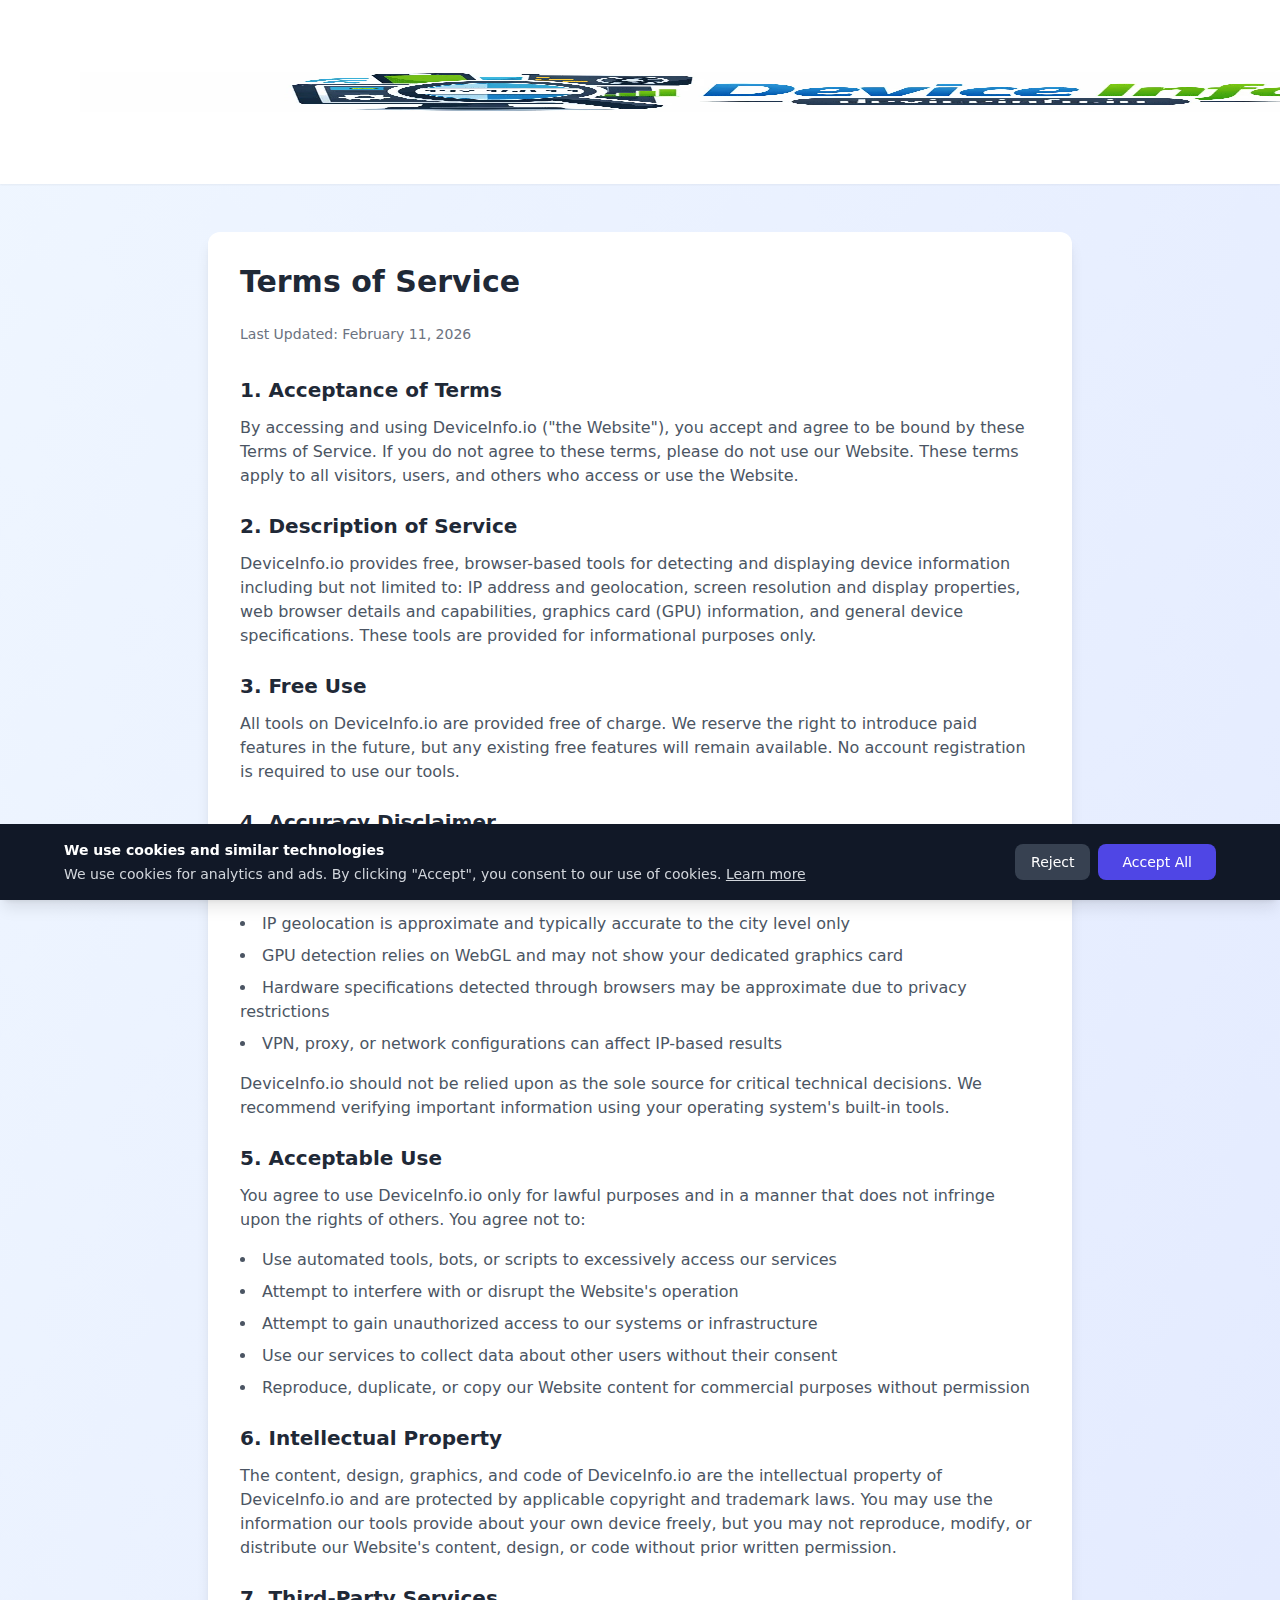
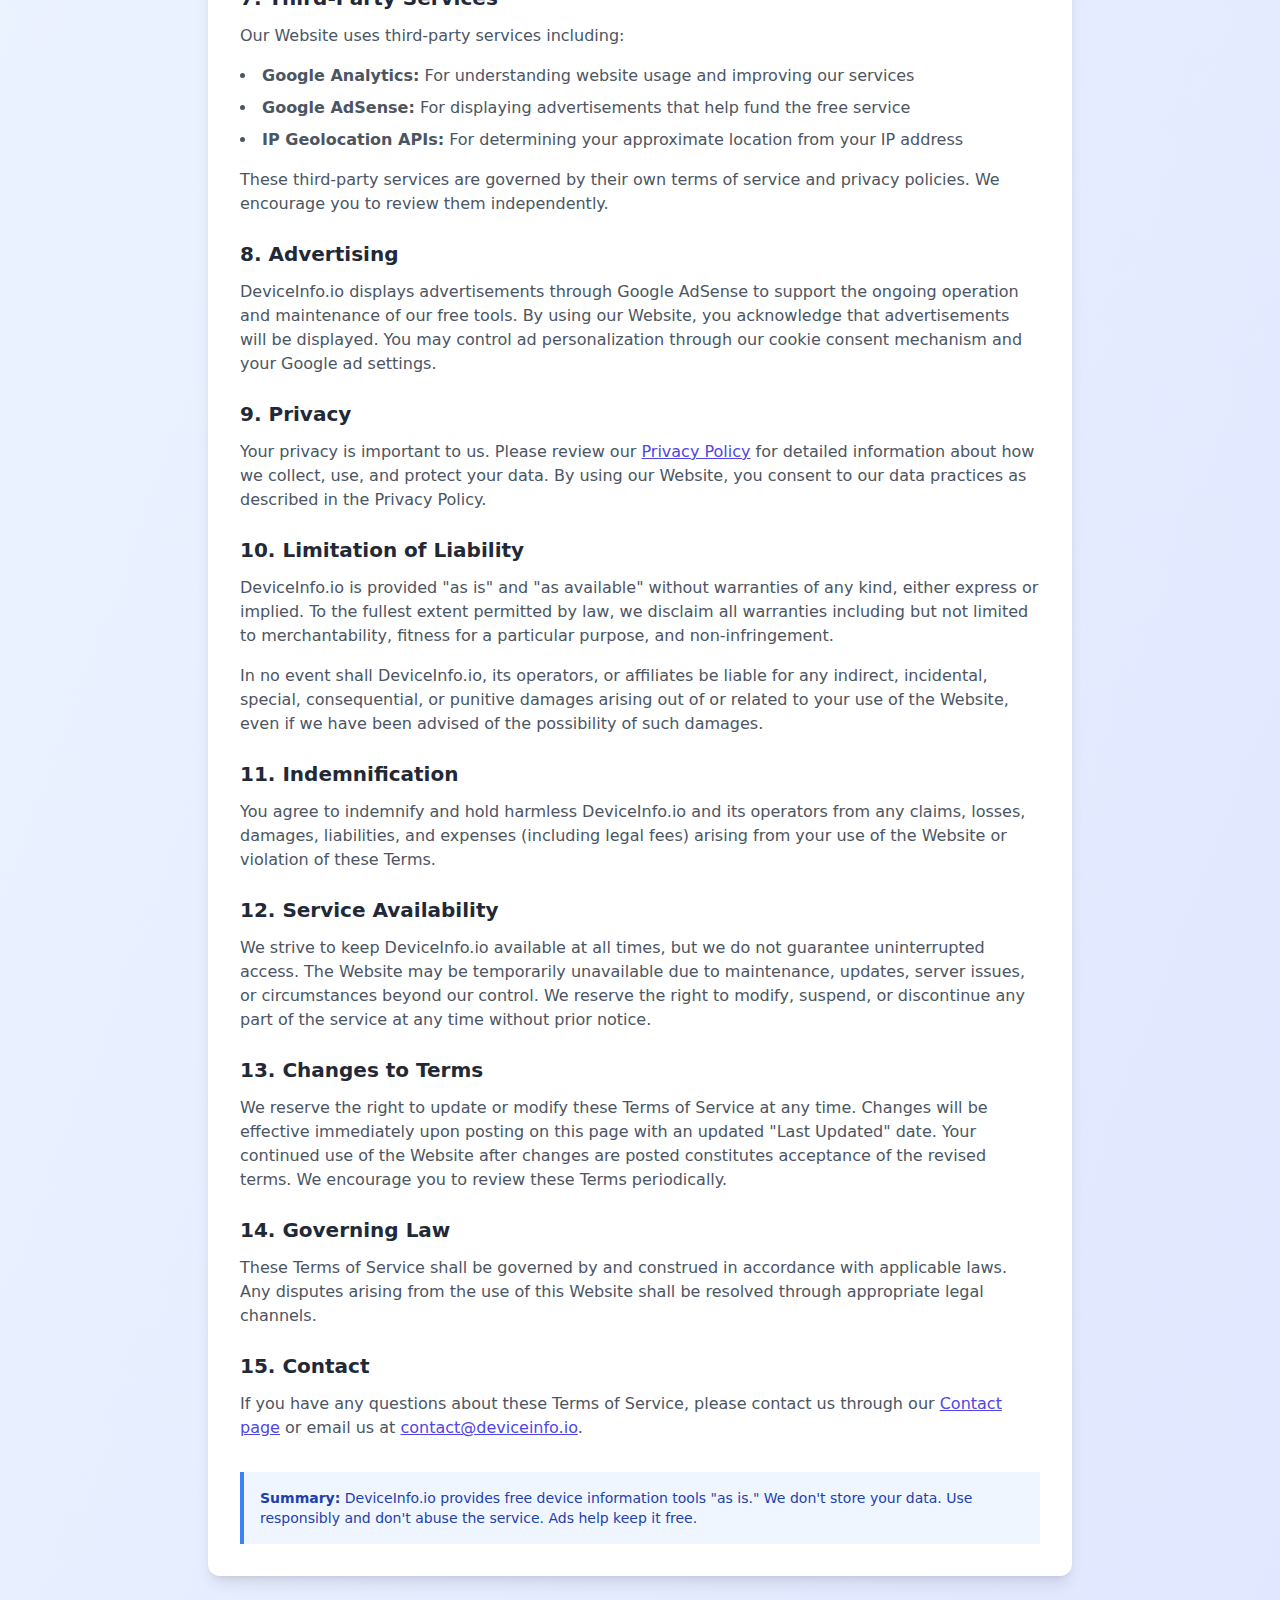
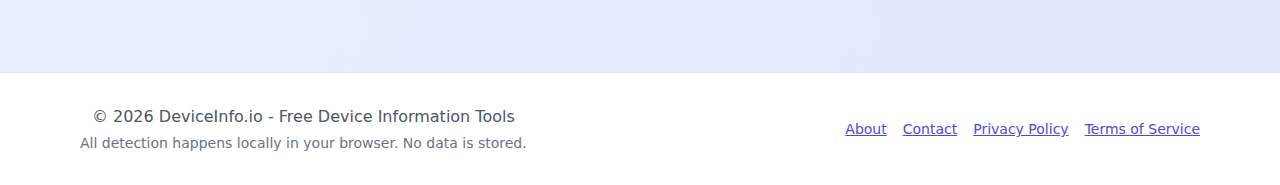
<file: terms.html>
<!DOCTYPE html>
<html lang="en">

<head>
  <!-- Google Tag Manager -->
  <script>(function (w, d, s, l, i) {
      w[l] = w[l] || []; w[l].push({
        'gtm.start':
          new Date().getTime(), event: 'gtm.js'
      }); var f = d.getElementsByTagName(s)[0],
        j = d.createElement(s), dl = l != 'dataLayer' ? '&l=' + l : ''; j.async = true; j.src =
          'https://www.googletagmanager.com/gtm.js?id=' + i + dl; f.parentNode.insertBefore(j, f);
    })(window, document, 'script', 'dataLayer', 'GTM-K6JXCT6S');</script>
  <!-- End Google Tag Manager -->

  <meta charset="UTF-8">
  <meta name="viewport"
        content="width=device-width, initial-scale=1.0">
  <meta name="description"
        content="Terms of Service for DeviceInfo.io - Read the terms and conditions for using our free device information and IP lookup tools.">
  <title>Terms of Service - DeviceInfo.io</title>

  <link rel="canonical" href="https://deviceinfo.io/terms.html">
  <meta property="og:title" content="Terms of Service - DeviceInfo.io">
  <meta property="og:description" content="Terms of Service for DeviceInfo.io - Read the terms and conditions for using our free device information tools.">
  <meta property="og:url" content="https://deviceinfo.io/terms.html">
  <meta property="og:type" content="website">
  <meta property="og:image" content="https://deviceinfo.io/images/deviceinfo-io_logo.png">
  <meta name="twitter:card" content="summary_large_image">

  <!-- Preconnect hints -->
  <link rel="preconnect" href="https://www.googletagmanager.com">
  <link rel="dns-prefetch" href="https://www.googletagmanager.com">
  <link rel="preconnect" href="https://pagead2.googlesyndication.com">
  <link rel="dns-prefetch" href="https://pagead2.googlesyndication.com">

  <link rel="stylesheet" href="/css/styles.css">

  <script type="application/ld+json">
  {
    "@context": "https://schema.org",
    "@type": "BreadcrumbList",
    "itemListElement": [
      {
        "@type": "ListItem",
        "position": 1,
        "name": "Home",
        "item": "https://deviceinfo.io/"
      },
      {
        "@type": "ListItem",
        "position": 2,
        "name": "Terms of Service",
        "item": "https://deviceinfo.io/terms.html"
      }
    ]
  }
  </script>

  <link rel="icon"
        href="data:image/svg+xml,<svg xmlns='http://www.w3.org/2000/svg' viewBox='0 0 100 100'><text y='.9em' font-size='90'>🌐</text></svg>">
</head>

<body class="bg-gradient-to-br from-blue-50 to-indigo-100 min-h-screen">
  <!-- Cookie Consent Banner -->
  <div id="consent-banner"
       class="fixed bottom-0 left-0 right-0 bg-gray-900 text-white p-4 shadow-lg z-50 hidden">
    <div class="max-w-6xl mx-auto flex flex-col md:flex-row items-center justify-between gap-4">
      <div class="text-sm">
        <p class="font-semibold mb-1">We use cookies and similar technologies</p>
        <p class="text-gray-300">We use cookies for analytics and ads. By clicking "Accept", you consent to our use of
          cookies.
          <a href="/privacy.html"
             class="underline hover:text-white">Learn more</a>
        </p>
      </div>
      <div class="flex gap-2 flex-shrink-0">
        <button id="consent-reject"
                class="px-4 py-2 bg-gray-700 hover:bg-gray-600 rounded-lg font-medium text-sm">
          Reject
        </button>
        <button id="consent-accept"
                class="px-6 py-2 bg-indigo-600 hover:bg-indigo-500 rounded-lg font-medium text-sm">
          Accept All
        </button>
      </div>
    </div>
  </div>
  <!-- Google Tag Manager (noscript) -->
  <noscript><iframe src="https://www.googletagmanager.com/ns.html?id=GTM-K6JXCT6S"
            height="0"
            width="0"
            style="display:none;visibility:hidden"></iframe></noscript>
  <!-- End Google Tag Manager (noscript) -->


  <!-- Header -->
  <header class="bg-white shadow-sm">
    <div class="max-w-6xl mx-auto px-4 py-4">
      <div class="flex justify-between items-center">
        <a href="/" class="flex items-center flex-shrink-0">
          <picture>
            <source srcset="images/deviceinfo-io_logo.webp" type="image/webp">
            <img src="images/deviceinfo-io_logo.png" alt="DeviceInfo.io" class="h-8 md:h-10 w-auto"
                 width="1536" height="370" decoding="async">
          </picture>
        </a>
        <nav class="flex flex-wrap gap-2 md:gap-4 text-sm md:text-base">
          <a href="/"
             class="text-gray-700 hover:text-indigo-600 font-medium">IP</a>
          <a href="/screen-size.html"
             class="text-gray-700 hover:text-indigo-600 font-medium">Screen</a>
          <a href="/browser.html"
             class="text-gray-700 hover:text-indigo-600 font-medium">Browser</a>
          <a href="/gpu.html"
             class="text-gray-700 hover:text-indigo-600 font-medium">GPU</a>
          <a href="/specs.html"
             class="text-gray-700 hover:text-indigo-600 font-medium">Specs</a>
        </nav>
      </div>
    </div>
  </header>

  <!-- Main Content -->
  <main class="max-w-4xl mx-auto px-4 py-12">

    <div class="bg-white rounded-xl shadow-lg p-8">
      <h1 class="text-3xl font-bold text-gray-800 mb-6">Terms of Service</h1>
      <p class="text-sm text-gray-500 mb-8">Last Updated: February 11, 2026</p>

      <div class="prose max-w-none">

        <h3 class="text-xl font-bold text-gray-800 mt-6 mb-3">1. Acceptance of Terms</h3>
        <p class="text-gray-600 mb-4">
          By accessing and using DeviceInfo.io ("the Website"), you accept and agree to be bound by these
          Terms of Service. If you do not agree to these terms, please do not use our Website. These terms
          apply to all visitors, users, and others who access or use the Website.
        </p>

        <h3 class="text-xl font-bold text-gray-800 mt-6 mb-3">2. Description of Service</h3>
        <p class="text-gray-600 mb-4">
          DeviceInfo.io provides free, browser-based tools for detecting and displaying device information
          including but not limited to: IP address and geolocation, screen resolution and display properties,
          web browser details and capabilities, graphics card (GPU) information, and general device
          specifications. These tools are provided for informational purposes only.
        </p>

        <h3 class="text-xl font-bold text-gray-800 mt-6 mb-3">3. Free Use</h3>
        <p class="text-gray-600 mb-4">
          All tools on DeviceInfo.io are provided free of charge. We reserve the right to introduce paid
          features in the future, but any existing free features will remain available. No account
          registration is required to use our tools.
        </p>

        <h3 class="text-xl font-bold text-gray-800 mt-6 mb-3">4. Accuracy Disclaimer</h3>
        <p class="text-gray-600 mb-4">
          While we strive to provide accurate information, the data displayed by our tools is derived from
          browser APIs and third-party services, and may not always be completely accurate. Specifically:
        </p>
        <ul class="list-disc list-inside text-gray-600 mb-4 space-y-2">
          <li>IP geolocation is approximate and typically accurate to the city level only</li>
          <li>GPU detection relies on WebGL and may not show your dedicated graphics card</li>
          <li>Hardware specifications detected through browsers may be approximate due to privacy restrictions</li>
          <li>VPN, proxy, or network configurations can affect IP-based results</li>
        </ul>
        <p class="text-gray-600 mb-4">
          DeviceInfo.io should not be relied upon as the sole source for critical technical decisions.
          We recommend verifying important information using your operating system's built-in tools.
        </p>

        <h3 class="text-xl font-bold text-gray-800 mt-6 mb-3">5. Acceptable Use</h3>
        <p class="text-gray-600 mb-4">
          You agree to use DeviceInfo.io only for lawful purposes and in a manner that does not infringe
          upon the rights of others. You agree not to:
        </p>
        <ul class="list-disc list-inside text-gray-600 mb-4 space-y-2">
          <li>Use automated tools, bots, or scripts to excessively access our services</li>
          <li>Attempt to interfere with or disrupt the Website's operation</li>
          <li>Attempt to gain unauthorized access to our systems or infrastructure</li>
          <li>Use our services to collect data about other users without their consent</li>
          <li>Reproduce, duplicate, or copy our Website content for commercial purposes without permission</li>
        </ul>

        <h3 class="text-xl font-bold text-gray-800 mt-6 mb-3">6. Intellectual Property</h3>
        <p class="text-gray-600 mb-4">
          The content, design, graphics, and code of DeviceInfo.io are the intellectual property of
          DeviceInfo.io and are protected by applicable copyright and trademark laws. You may use the
          information our tools provide about your own device freely, but you may not reproduce, modify,
          or distribute our Website's content, design, or code without prior written permission.
        </p>

        <h3 class="text-xl font-bold text-gray-800 mt-6 mb-3">7. Third-Party Services</h3>
        <p class="text-gray-600 mb-4">
          Our Website uses third-party services including:
        </p>
        <ul class="list-disc list-inside text-gray-600 mb-4 space-y-2">
          <li><strong>Google Analytics:</strong> For understanding website usage and improving our services</li>
          <li><strong>Google AdSense:</strong> For displaying advertisements that help fund the free service</li>
          <li><strong>IP Geolocation APIs:</strong> For determining your approximate location from your IP address</li>
        </ul>
        <p class="text-gray-600 mb-4">
          These third-party services are governed by their own terms of service and privacy policies.
          We encourage you to review them independently.
        </p>

        <h3 class="text-xl font-bold text-gray-800 mt-6 mb-3">8. Advertising</h3>
        <p class="text-gray-600 mb-4">
          DeviceInfo.io displays advertisements through Google AdSense to support the ongoing operation
          and maintenance of our free tools. By using our Website, you acknowledge that advertisements
          will be displayed. You may control ad personalization through our cookie consent mechanism and
          your Google ad settings.
        </p>

        <h3 class="text-xl font-bold text-gray-800 mt-6 mb-3">9. Privacy</h3>
        <p class="text-gray-600 mb-4">
          Your privacy is important to us. Please review our
          <a href="/privacy.html" class="text-indigo-600 hover:text-indigo-800 underline">Privacy Policy</a>
          for detailed information about how we collect, use, and protect your data. By using our
          Website, you consent to our data practices as described in the Privacy Policy.
        </p>

        <h3 class="text-xl font-bold text-gray-800 mt-6 mb-3">10. Limitation of Liability</h3>
        <p class="text-gray-600 mb-4">
          DeviceInfo.io is provided "as is" and "as available" without warranties of any kind, either
          express or implied. To the fullest extent permitted by law, we disclaim all warranties including
          but not limited to merchantability, fitness for a particular purpose, and non-infringement.
        </p>
        <p class="text-gray-600 mb-4">
          In no event shall DeviceInfo.io, its operators, or affiliates be liable for any indirect,
          incidental, special, consequential, or punitive damages arising out of or related to your use
          of the Website, even if we have been advised of the possibility of such damages.
        </p>

        <h3 class="text-xl font-bold text-gray-800 mt-6 mb-3">11. Indemnification</h3>
        <p class="text-gray-600 mb-4">
          You agree to indemnify and hold harmless DeviceInfo.io and its operators from any claims,
          losses, damages, liabilities, and expenses (including legal fees) arising from your use of
          the Website or violation of these Terms.
        </p>

        <h3 class="text-xl font-bold text-gray-800 mt-6 mb-3">12. Service Availability</h3>
        <p class="text-gray-600 mb-4">
          We strive to keep DeviceInfo.io available at all times, but we do not guarantee uninterrupted
          access. The Website may be temporarily unavailable due to maintenance, updates, server issues,
          or circumstances beyond our control. We reserve the right to modify, suspend, or discontinue
          any part of the service at any time without prior notice.
        </p>

        <h3 class="text-xl font-bold text-gray-800 mt-6 mb-3">13. Changes to Terms</h3>
        <p class="text-gray-600 mb-4">
          We reserve the right to update or modify these Terms of Service at any time. Changes will be
          effective immediately upon posting on this page with an updated "Last Updated" date. Your
          continued use of the Website after changes are posted constitutes acceptance of the revised terms.
          We encourage you to review these Terms periodically.
        </p>

        <h3 class="text-xl font-bold text-gray-800 mt-6 mb-3">14. Governing Law</h3>
        <p class="text-gray-600 mb-4">
          These Terms of Service shall be governed by and construed in accordance with applicable laws.
          Any disputes arising from the use of this Website shall be resolved through appropriate legal
          channels.
        </p>

        <h3 class="text-xl font-bold text-gray-800 mt-6 mb-3">15. Contact</h3>
        <p class="text-gray-600 mb-4">
          If you have any questions about these Terms of Service, please contact us through our
          <a href="/contact.html" class="text-indigo-600 hover:text-indigo-800 underline">Contact page</a>
          or email us at
          <a href="mailto:contact@deviceinfo.io" class="text-indigo-600 hover:text-indigo-800 underline">contact@deviceinfo.io</a>.
        </p>

        <div class="bg-blue-50 border-l-4 border-blue-500 p-4 mt-8">
          <p class="text-sm text-blue-800">
            <strong>Summary:</strong> DeviceInfo.io provides free device information tools "as is."
            We don't store your data. Use responsibly and don't abuse the service. Ads help keep it free.
          </p>
        </div>

      </div>
    </div>

  </main>

  <!-- Footer -->
  <footer class="bg-white border-t border-gray-200 mt-12">
    <div class="max-w-6xl mx-auto px-4 py-8">
      <div class="flex flex-col md:flex-row justify-between items-center gap-4">
        <div class="text-center md:text-left">
          <p class="text-gray-600 mb-1">&copy; 2026 DeviceInfo.io - Free Device Information Tools</p>
          <p class="text-sm text-gray-500">All detection happens locally in your browser. No data is stored.</p>
        </div>
        <nav class="flex flex-wrap gap-4 text-sm">
          <a href="/about.html" class="text-indigo-600 hover:text-indigo-800 underline">About</a>
          <a href="/contact.html" class="text-indigo-600 hover:text-indigo-800 underline">Contact</a>
          <a href="/privacy.html" class="text-indigo-600 hover:text-indigo-800 underline">Privacy Policy</a>
          <a href="/terms.html" class="text-indigo-600 hover:text-indigo-800 underline">Terms of Service</a>
        </nav>
      </div>
    </div>
  </footer>
  <!-- Consent Management Script -->
  <script>
    window.dataLayer = window.dataLayer || [];
    function gtag() { dataLayer.push(arguments); }

    gtag('consent', 'default', {
      'ad_storage': 'denied',
      'ad_user_data': 'denied',
      'ad_personalization': 'denied',
      'analytics_storage': 'denied'
    });

    const consentStatus = localStorage.getItem('cookie_consent');

    if (consentStatus === 'accepted') {
      gtag('consent', 'update', {
        'ad_storage': 'granted',
        'ad_user_data': 'granted',
        'ad_personalization': 'granted',
        'analytics_storage': 'granted'
      });
      window.consentGranted = true;
    } else if (consentStatus === 'rejected') {
      window.consentGranted = false;
    } else {
      document.getElementById('consent-banner').classList.remove('hidden');
      window.consentGranted = true;
    }

    document.getElementById('consent-accept')?.addEventListener('click', function () {
      localStorage.setItem('cookie_consent', 'accepted');
      gtag('consent', 'update', {
        'ad_storage': 'granted',
        'ad_user_data': 'granted',
        'ad_personalization': 'granted',
        'analytics_storage': 'granted'
      });
      window.consentGranted = true;
      document.getElementById('consent-banner').classList.add('hidden');
    });

    document.getElementById('consent-reject')?.addEventListener('click', function () {
      localStorage.setItem('cookie_consent', 'rejected');
      window.consentGranted = false;
      document.getElementById('consent-banner').classList.add('hidden');
    });
  </script>
</body>

</html>
</file>
<file: css/styles.css>
*,:after,:before{--tw-border-spacing-x:0;--tw-border-spacing-y:0;--tw-translate-x:0;--tw-translate-y:0;--tw-rotate:0;--tw-skew-x:0;--tw-skew-y:0;--tw-scale-x:1;--tw-scale-y:1;--tw-pan-x: ;--tw-pan-y: ;--tw-pinch-zoom: ;--tw-scroll-snap-strictness:proximity;--tw-gradient-from-position: ;--tw-gradient-via-position: ;--tw-gradient-to-position: ;--tw-ordinal: ;--tw-slashed-zero: ;--tw-numeric-figure: ;--tw-numeric-spacing: ;--tw-numeric-fraction: ;--tw-ring-inset: ;--tw-ring-offset-width:0px;--tw-ring-offset-color:#fff;--tw-ring-color:rgba(59,130,246,.5);--tw-ring-offset-shadow:0 0 #0000;--tw-ring-shadow:0 0 #0000;--tw-shadow:0 0 #0000;--tw-shadow-colored:0 0 #0000;--tw-blur: ;--tw-brightness: ;--tw-contrast: ;--tw-grayscale: ;--tw-hue-rotate: ;--tw-invert: ;--tw-saturate: ;--tw-sepia: ;--tw-drop-shadow: ;--tw-backdrop-blur: ;--tw-backdrop-brightness: ;--tw-backdrop-contrast: ;--tw-backdrop-grayscale: ;--tw-backdrop-hue-rotate: ;--tw-backdrop-invert: ;--tw-backdrop-opacity: ;--tw-backdrop-saturate: ;--tw-backdrop-sepia: ;--tw-contain-size: ;--tw-contain-layout: ;--tw-contain-paint: ;--tw-contain-style: }::backdrop{--tw-border-spacing-x:0;--tw-border-spacing-y:0;--tw-translate-x:0;--tw-translate-y:0;--tw-rotate:0;--tw-skew-x:0;--tw-skew-y:0;--tw-scale-x:1;--tw-scale-y:1;--tw-pan-x: ;--tw-pan-y: ;--tw-pinch-zoom: ;--tw-scroll-snap-strictness:proximity;--tw-gradient-from-position: ;--tw-gradient-via-position: ;--tw-gradient-to-position: ;--tw-ordinal: ;--tw-slashed-zero: ;--tw-numeric-figure: ;--tw-numeric-spacing: ;--tw-numeric-fraction: ;--tw-ring-inset: ;--tw-ring-offset-width:0px;--tw-ring-offset-color:#fff;--tw-ring-color:rgba(59,130,246,.5);--tw-ring-offset-shadow:0 0 #0000;--tw-ring-shadow:0 0 #0000;--tw-shadow:0 0 #0000;--tw-shadow-colored:0 0 #0000;--tw-blur: ;--tw-brightness: ;--tw-contrast: ;--tw-grayscale: ;--tw-hue-rotate: ;--tw-invert: ;--tw-saturate: ;--tw-sepia: ;--tw-drop-shadow: ;--tw-backdrop-blur: ;--tw-backdrop-brightness: ;--tw-backdrop-contrast: ;--tw-backdrop-grayscale: ;--tw-backdrop-hue-rotate: ;--tw-backdrop-invert: ;--tw-backdrop-opacity: ;--tw-backdrop-saturate: ;--tw-backdrop-sepia: ;--tw-contain-size: ;--tw-contain-layout: ;--tw-contain-paint: ;--tw-contain-style: }/*! tailwindcss v3.4.17 | MIT License | https://tailwindcss.com*/*,:after,:before{box-sizing:border-box;border:0 solid #e5e7eb}:after,:before{--tw-content:""}:host,html{line-height:1.5;-webkit-text-size-adjust:100%;-moz-tab-size:4;-o-tab-size:4;tab-size:4;font-family:ui-sans-serif,system-ui,sans-serif,Apple Color Emoji,Segoe UI Emoji,Segoe UI Symbol,Noto Color Emoji;font-feature-settings:normal;font-variation-settings:normal;-webkit-tap-highlight-color:transparent}body{margin:0;line-height:inherit}hr{height:0;color:inherit;border-top-width:1px}abbr:where([title]){-webkit-text-decoration:underline dotted;text-decoration:underline dotted}h1,h2,h3,h4,h5,h6{font-size:inherit;font-weight:inherit}a{color:inherit;text-decoration:inherit}b,strong{font-weight:bolder}code,kbd,pre,samp{font-family:ui-monospace,SFMono-Regular,Menlo,Monaco,Consolas,Liberation Mono,Courier New,monospace;font-feature-settings:normal;font-variation-settings:normal;font-size:1em}small{font-size:80%}sub,sup{font-size:75%;line-height:0;position:relative;vertical-align:baseline}sub{bottom:-.25em}sup{top:-.5em}table{text-indent:0;border-color:inherit;border-collapse:collapse}button,input,optgroup,select,textarea{font-family:inherit;font-feature-settings:inherit;font-variation-settings:inherit;font-size:100%;font-weight:inherit;line-height:inherit;letter-spacing:inherit;color:inherit;margin:0;padding:0}button,select{text-transform:none}button,input:where([type=button]),input:where([type=reset]),input:where([type=submit]){-webkit-appearance:button;background-color:transparent;background-image:none}:-moz-focusring{outline:auto}:-moz-ui-invalid{box-shadow:none}progress{vertical-align:baseline}::-webkit-inner-spin-button,::-webkit-outer-spin-button{height:auto}[type=search]{-webkit-appearance:textfield;outline-offset:-2px}::-webkit-search-decoration{-webkit-appearance:none}::-webkit-file-upload-button{-webkit-appearance:button;font:inherit}summary{display:list-item}blockquote,dd,dl,figure,h1,h2,h3,h4,h5,h6,hr,p,pre{margin:0}fieldset{margin:0}fieldset,legend{padding:0}menu,ol,ul{list-style:none;margin:0;padding:0}dialog{padding:0}textarea{resize:vertical}input::-moz-placeholder,textarea::-moz-placeholder{opacity:1;color:#9ca3af}input::placeholder,textarea::placeholder{opacity:1;color:#9ca3af}[role=button],button{cursor:pointer}:disabled{cursor:default}audio,canvas,embed,iframe,img,object,svg,video{display:block;vertical-align:middle}img,video{max-width:100%;height:auto}[hidden]:where(:not([hidden=until-found])){display:none}.visible{visibility:visible}.fixed{position:fixed}.bottom-0{bottom:0}.left-0{left:0}.right-0{right:0}.z-50{z-index:50}.mx-auto{margin-left:auto;margin-right:auto}.mb-1{margin-bottom:.25rem}.mb-12{margin-bottom:3rem}.mb-2{margin-bottom:.5rem}.mb-3{margin-bottom:.75rem}.mb-4{margin-bottom:1rem}.mb-6{margin-bottom:1.5rem}.mb-8{margin-bottom:2rem}.ml-2{margin-left:.5rem}.mr-2{margin-right:.5rem}.mt-12{margin-top:3rem}.mt-2{margin-top:.5rem}.mt-4{margin-top:1rem}.mt-6{margin-top:1.5rem}.mt-8{margin-top:2rem}.inline-block{display:inline-block}.flex{display:flex}.grid{display:grid}.hidden{display:none}.h-12{height:3rem}.h-16{height:4rem}.h-6{height:1.5rem}.h-8{height:2rem}.min-h-screen{min-height:100vh}.w-12{width:3rem}.w-3\/4{width:75%}.w-4\/5{width:80%}.w-5\/6{width:83.333333%}.w-64{width:16rem}.w-full{width:100%}.max-w-4xl{max-width:56rem}.max-w-6xl{max-width:72rem}.max-w-none{max-width:none}.flex-shrink-0{flex-shrink:0}.transform{transform:translate(var(--tw-translate-x),var(--tw-translate-y)) rotate(var(--tw-rotate)) skewX(var(--tw-skew-x)) skewY(var(--tw-skew-y)) scaleX(var(--tw-scale-x)) scaleY(var(--tw-scale-y))}@keyframes spin{to{transform:rotate(1turn)}}.animate-spin{animation:spin 1s linear infinite}.resize{resize:both}.list-inside{list-style-position:inside}.list-disc{list-style-type:disc}.flex-col{flex-direction:column}.flex-wrap{flex-wrap:wrap}.items-center{align-items:center}.justify-center{justify-content:center}.justify-between{justify-content:space-between}.gap-2{gap:.5rem}.gap-4{gap:1rem}.gap-6{gap:1.5rem}.space-y-2>:not([hidden])~:not([hidden]){--tw-space-y-reverse:0;margin-top:calc(.5rem*(1 - var(--tw-space-y-reverse)));margin-bottom:calc(.5rem*var(--tw-space-y-reverse))}.space-y-3>:not([hidden])~:not([hidden]){--tw-space-y-reverse:0;margin-top:calc(.75rem*(1 - var(--tw-space-y-reverse)));margin-bottom:calc(.75rem*var(--tw-space-y-reverse))}.space-y-4>:not([hidden])~:not([hidden]){--tw-space-y-reverse:0;margin-top:calc(1rem*(1 - var(--tw-space-y-reverse)));margin-bottom:calc(1rem*var(--tw-space-y-reverse))}.break-all{word-break:break-all}.rounded{border-radius:.25rem}.rounded-2xl{border-radius:1rem}.rounded-full{border-radius:9999px}.rounded-lg{border-radius:.5rem}.rounded-xl{border-radius:.75rem}.border-b{border-bottom-width:1px}.border-b-2{border-bottom-width:2px}.border-l-4{border-left-width:4px}.border-t{border-top-width:1px}.border-blue-500{--tw-border-opacity:1;border-color:rgb(59 130 246/var(--tw-border-opacity,1))}.border-gray-200{--tw-border-opacity:1;border-color:rgb(229 231 235/var(--tw-border-opacity,1))}.border-purple-600{--tw-border-opacity:1;border-color:rgb(147 51 234/var(--tw-border-opacity,1))}.bg-blue-100{--tw-bg-opacity:1;background-color:rgb(219 234 254/var(--tw-bg-opacity,1))}.bg-blue-50{--tw-bg-opacity:1;background-color:rgb(239 246 255/var(--tw-bg-opacity,1))}.bg-blue-600{--tw-bg-opacity:1;background-color:rgb(37 99 235/var(--tw-bg-opacity,1))}.bg-gray-50{--tw-bg-opacity:1;background-color:rgb(249 250 251/var(--tw-bg-opacity,1))}.bg-gray-700{--tw-bg-opacity:1;background-color:rgb(55 65 81/var(--tw-bg-opacity,1))}.bg-gray-900{--tw-bg-opacity:1;background-color:rgb(17 24 39/var(--tw-bg-opacity,1))}.bg-green-100{--tw-bg-opacity:1;background-color:rgb(220 252 231/var(--tw-bg-opacity,1))}.bg-indigo-600{--tw-bg-opacity:1;background-color:rgb(79 70 229/var(--tw-bg-opacity,1))}.bg-purple-100{--tw-bg-opacity:1;background-color:rgb(243 232 255/var(--tw-bg-opacity,1))}.bg-purple-600{--tw-bg-opacity:1;background-color:rgb(147 51 234/var(--tw-bg-opacity,1))}.bg-white{--tw-bg-opacity:1;background-color:rgb(255 255 255/var(--tw-bg-opacity,1))}.bg-gradient-to-br{background-image:linear-gradient(to bottom right,var(--tw-gradient-stops))}.bg-gradient-to-r{background-image:linear-gradient(to right,var(--tw-gradient-stops))}.from-blue-50{--tw-gradient-from:#eff6ff var(--tw-gradient-from-position);--tw-gradient-to:rgba(239,246,255,0) var(--tw-gradient-to-position);--tw-gradient-stops:var(--tw-gradient-from),var(--tw-gradient-to)}.from-blue-500{--tw-gradient-from:#3b82f6 var(--tw-gradient-from-position);--tw-gradient-to:rgba(59,130,246,0) var(--tw-gradient-to-position);--tw-gradient-stops:var(--tw-gradient-from),var(--tw-gradient-to)}.from-green-50{--tw-gradient-from:#f0fdf4 var(--tw-gradient-from-position);--tw-gradient-to:rgba(240,253,244,0) var(--tw-gradient-to-position);--tw-gradient-stops:var(--tw-gradient-from),var(--tw-gradient-to)}.from-green-500{--tw-gradient-from:#22c55e var(--tw-gradient-from-position);--tw-gradient-to:rgba(34,197,94,0) var(--tw-gradient-to-position);--tw-gradient-stops:var(--tw-gradient-from),var(--tw-gradient-to)}.from-indigo-500{--tw-gradient-from:#6366f1 var(--tw-gradient-from-position);--tw-gradient-to:rgba(99,102,241,0) var(--tw-gradient-to-position);--tw-gradient-stops:var(--tw-gradient-from),var(--tw-gradient-to)}.from-purple-50{--tw-gradient-from:#faf5ff var(--tw-gradient-from-position);--tw-gradient-to:rgba(250,245,255,0) var(--tw-gradient-to-position);--tw-gradient-stops:var(--tw-gradient-from),var(--tw-gradient-to)}.from-purple-500{--tw-gradient-from:#a855f7 var(--tw-gradient-from-position);--tw-gradient-to:rgba(168,85,247,0) var(--tw-gradient-to-position);--tw-gradient-stops:var(--tw-gradient-from),var(--tw-gradient-to)}.to-indigo-100{--tw-gradient-to:#e0e7ff var(--tw-gradient-to-position)}.to-indigo-600{--tw-gradient-to:#4f46e5 var(--tw-gradient-to-position)}.to-pink-100{--tw-gradient-to:#fce7f3 var(--tw-gradient-to-position)}.to-pink-600{--tw-gradient-to:#db2777 var(--tw-gradient-to-position)}.to-purple-100{--tw-gradient-to:#f3e8ff var(--tw-gradient-to-position)}.to-purple-600{--tw-gradient-to:#9333ea var(--tw-gradient-to-position)}.to-teal-100{--tw-gradient-to:#ccfbf1 var(--tw-gradient-to-position)}.to-teal-600{--tw-gradient-to:#0d9488 var(--tw-gradient-to-position)}.p-4{padding:1rem}.p-6{padding:1.5rem}.p-8{padding:2rem}.px-3{padding-left:.75rem;padding-right:.75rem}.px-4{padding-left:1rem;padding-right:1rem}.px-6{padding-left:1.5rem;padding-right:1.5rem}.px-8{padding-left:2rem;padding-right:2rem}.py-1{padding-top:.25rem;padding-bottom:.25rem}.py-12{padding-top:3rem;padding-bottom:3rem}.py-2{padding-top:.5rem;padding-bottom:.5rem}.py-3{padding-top:.75rem;padding-bottom:.75rem}.py-4{padding-top:1rem;padding-bottom:1rem}.py-8{padding-top:2rem;padding-bottom:2rem}.pb-2{padding-bottom:.5rem}.text-center{text-align:center}.text-right{text-align:right}.font-mono{font-family:ui-monospace,SFMono-Regular,Menlo,Monaco,Consolas,Liberation Mono,Courier New,monospace}.text-2xl{font-size:1.5rem;line-height:2rem}.text-3xl{font-size:1.875rem;line-height:2.25rem}.text-4xl{font-size:2.25rem;line-height:2.5rem}.text-5xl{font-size:3rem;line-height:1}.text-lg{font-size:1.125rem;line-height:1.75rem}.text-sm{font-size:.875rem;line-height:1.25rem}.text-xl{font-size:1.25rem;line-height:1.75rem}.font-bold{font-weight:700}.font-medium{font-weight:500}.font-semibold{font-weight:600}.text-blue-100{--tw-text-opacity:1;color:rgb(219 234 254/var(--tw-text-opacity,1))}.text-blue-600{--tw-text-opacity:1;color:rgb(37 99 235/var(--tw-text-opacity,1))}.text-blue-700{--tw-text-opacity:1;color:rgb(29 78 216/var(--tw-text-opacity,1))}.text-blue-800{--tw-text-opacity:1;color:rgb(30 64 175/var(--tw-text-opacity,1))}.text-gray-300{--tw-text-opacity:1;color:rgb(209 213 219/var(--tw-text-opacity,1))}.text-gray-500{--tw-text-opacity:1;color:rgb(107 114 128/var(--tw-text-opacity,1))}.text-gray-600{--tw-text-opacity:1;color:rgb(75 85 99/var(--tw-text-opacity,1))}.text-gray-700{--tw-text-opacity:1;color:rgb(55 65 81/var(--tw-text-opacity,1))}.text-gray-800{--tw-text-opacity:1;color:rgb(31 41 55/var(--tw-text-opacity,1))}.text-green-100{--tw-text-opacity:1;color:rgb(220 252 231/var(--tw-text-opacity,1))}.text-green-600{--tw-text-opacity:1;color:rgb(22 163 74/var(--tw-text-opacity,1))}.text-green-700{--tw-text-opacity:1;color:rgb(21 128 61/var(--tw-text-opacity,1))}.text-indigo-100{--tw-text-opacity:1;color:rgb(224 231 255/var(--tw-text-opacity,1))}.text-indigo-600{--tw-text-opacity:1;color:rgb(79 70 229/var(--tw-text-opacity,1))}.text-purple-100{--tw-text-opacity:1;color:rgb(243 232 255/var(--tw-text-opacity,1))}.text-purple-600{--tw-text-opacity:1;color:rgb(147 51 234/var(--tw-text-opacity,1))}.text-purple-700{--tw-text-opacity:1;color:rgb(126 34 206/var(--tw-text-opacity,1))}.text-red-600{--tw-text-opacity:1;color:rgb(220 38 38/var(--tw-text-opacity,1))}.text-white{--tw-text-opacity:1;color:rgb(255 255 255/var(--tw-text-opacity,1))}.underline{text-decoration-line:underline}.shadow-lg{--tw-shadow:0 10px 15px -3px rgba(0,0,0,.1),0 4px 6px -4px rgba(0,0,0,.1);--tw-shadow-colored:0 10px 15px -3px var(--tw-shadow-color),0 4px 6px -4px var(--tw-shadow-color)}.shadow-lg,.shadow-sm{box-shadow:var(--tw-ring-offset-shadow,0 0 #0000),var(--tw-ring-shadow,0 0 #0000),var(--tw-shadow)}.shadow-sm{--tw-shadow:0 1px 2px 0 rgba(0,0,0,.05);--tw-shadow-colored:0 1px 2px 0 var(--tw-shadow-color)}.shadow-xl{--tw-shadow:0 20px 25px -5px rgba(0,0,0,.1),0 8px 10px -6px rgba(0,0,0,.1);--tw-shadow-colored:0 20px 25px -5px var(--tw-shadow-color),0 8px 10px -6px var(--tw-shadow-color);box-shadow:var(--tw-ring-offset-shadow,0 0 #0000),var(--tw-ring-shadow,0 0 #0000),var(--tw-shadow)}.transition{transition-property:color,background-color,border-color,text-decoration-color,fill,stroke,opacity,box-shadow,transform,filter,-webkit-backdrop-filter;transition-property:color,background-color,border-color,text-decoration-color,fill,stroke,opacity,box-shadow,transform,filter,backdrop-filter;transition-property:color,background-color,border-color,text-decoration-color,fill,stroke,opacity,box-shadow,transform,filter,backdrop-filter,-webkit-backdrop-filter;transition-timing-function:cubic-bezier(.4,0,.2,1);transition-duration:.15s}.card{transition:transform .2s,box-shadow .2s}.card:hover{transform:translateY(-2px);box-shadow:0 10px 25px rgba(0,0,0,.1)}.skeleton{background:linear-gradient(90deg,#f0f0f0 25%,#e0e0e0 50%,#f0f0f0 75%);background-size:200% 100%;animation:loading 1.5s infinite}@keyframes loading{0%{background-position:200% 0}to{background-position:-200% 0}}.spec-row{display:flex;justify-content:space-between;padding:12px 0;border-bottom:1px solid #e5e7eb}.spec-row:last-child{border-bottom:none}.spec-label{font-weight:600;color:#4b5563}.spec-value{color:#1f2937;text-align:right;font-family:Courier New,monospace}.hover\:bg-blue-50:hover{--tw-bg-opacity:1;background-color:rgb(239 246 255/var(--tw-bg-opacity,1))}.hover\:bg-blue-700:hover{--tw-bg-opacity:1;background-color:rgb(29 78 216/var(--tw-bg-opacity,1))}.hover\:bg-gray-600:hover{--tw-bg-opacity:1;background-color:rgb(75 85 99/var(--tw-bg-opacity,1))}.hover\:bg-green-50:hover{--tw-bg-opacity:1;background-color:rgb(240 253 244/var(--tw-bg-opacity,1))}.hover\:bg-indigo-50:hover{--tw-bg-opacity:1;background-color:rgb(238 242 255/var(--tw-bg-opacity,1))}.hover\:bg-indigo-500:hover{--tw-bg-opacity:1;background-color:rgb(99 102 241/var(--tw-bg-opacity,1))}.hover\:bg-indigo-700:hover{--tw-bg-opacity:1;background-color:rgb(67 56 202/var(--tw-bg-opacity,1))}.hover\:bg-purple-50:hover{--tw-bg-opacity:1;background-color:rgb(250 245 255/var(--tw-bg-opacity,1))}.hover\:bg-purple-700:hover{--tw-bg-opacity:1;background-color:rgb(126 34 206/var(--tw-bg-opacity,1))}.hover\:text-blue-600:hover{--tw-text-opacity:1;color:rgb(37 99 235/var(--tw-text-opacity,1))}.hover\:text-green-600:hover{--tw-text-opacity:1;color:rgb(22 163 74/var(--tw-text-opacity,1))}.hover\:text-indigo-600:hover{--tw-text-opacity:1;color:rgb(79 70 229/var(--tw-text-opacity,1))}.hover\:text-indigo-800:hover{--tw-text-opacity:1;color:rgb(55 48 163/var(--tw-text-opacity,1))}.hover\:text-purple-600:hover{--tw-text-opacity:1;color:rgb(147 51 234/var(--tw-text-opacity,1))}.hover\:text-white:hover{--tw-text-opacity:1;color:rgb(255 255 255/var(--tw-text-opacity,1))}@media (min-width:768px){.md\:col-span-2{grid-column:span 2/span 2}.md\:h-10{height:2.5rem}.md\:grid-cols-2{grid-template-columns:repeat(2,minmax(0,1fr))}.md\:flex-row{flex-direction:row}.md\:text-5xl{font-size:3rem;line-height:1}.md\:text-6xl{font-size:3.75rem;line-height:1}.md\:text-base{font-size:1rem;line-height:1.5rem}}
</file>
